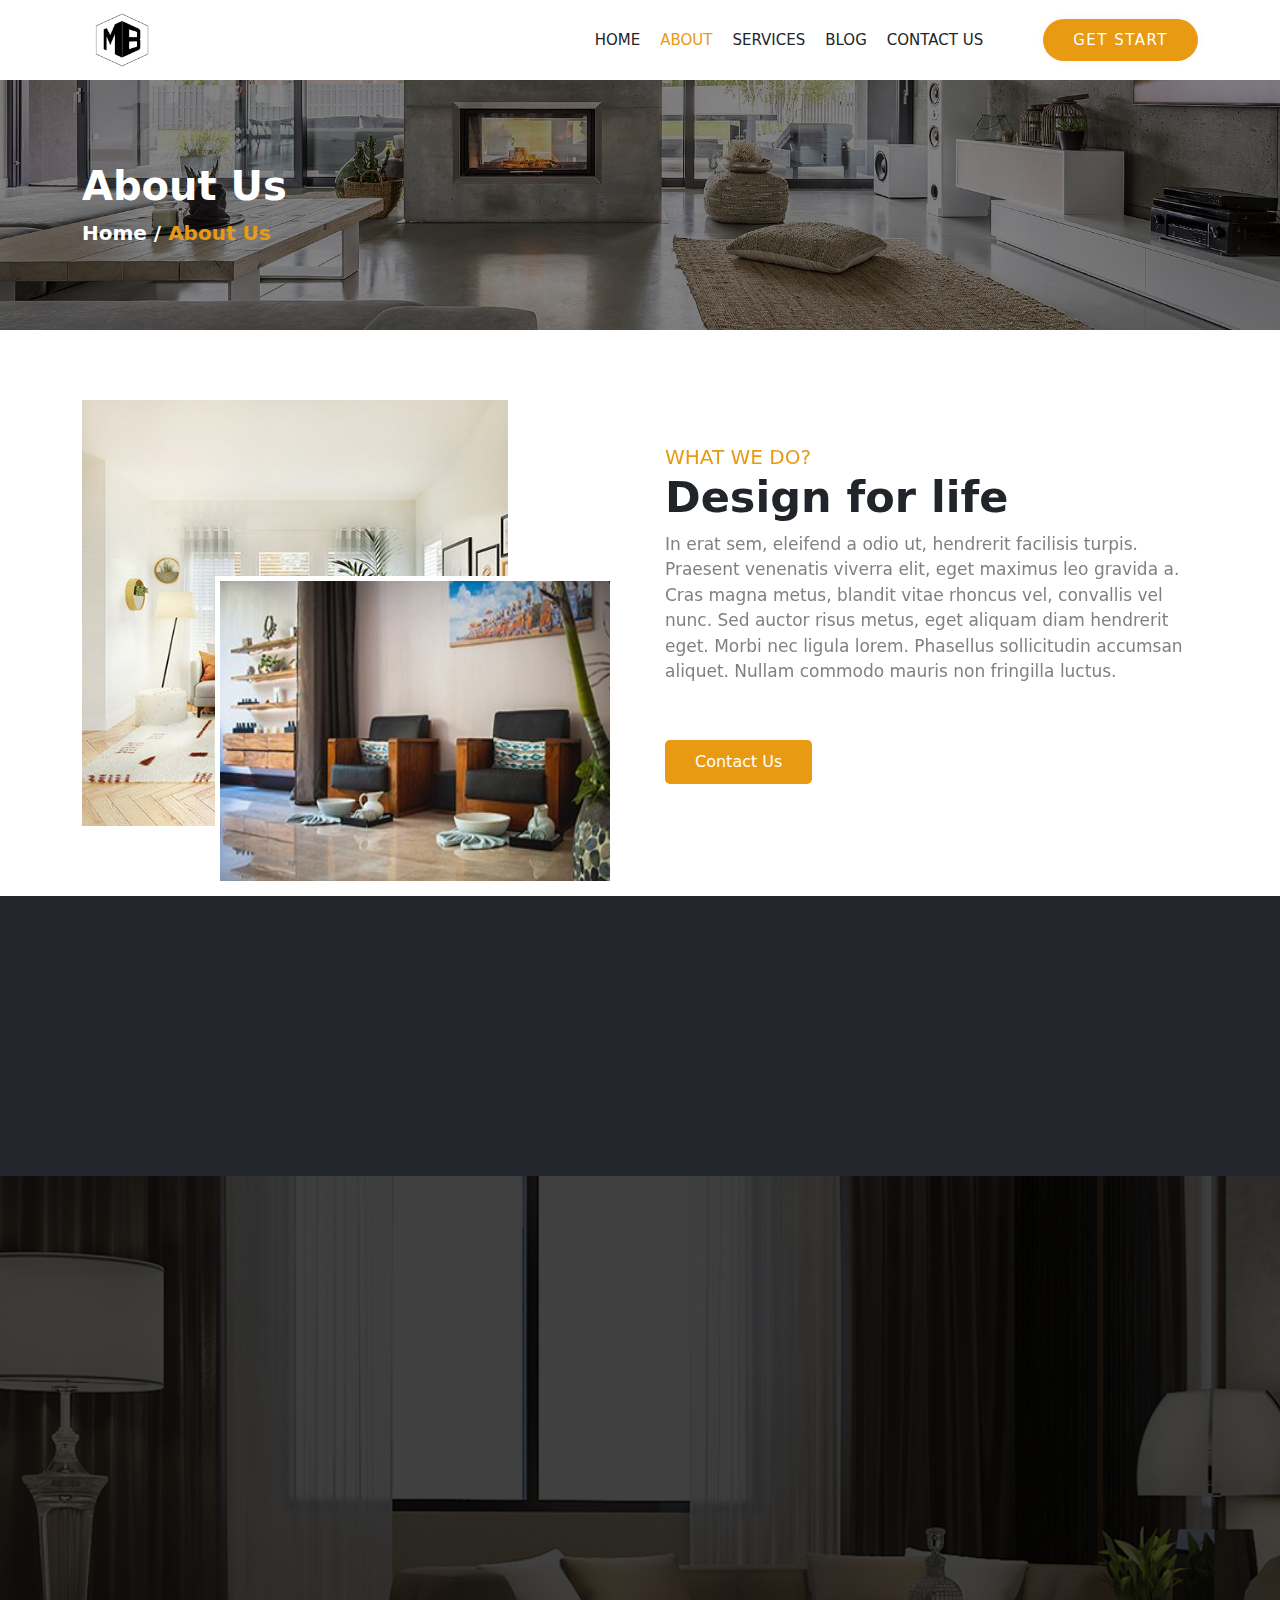
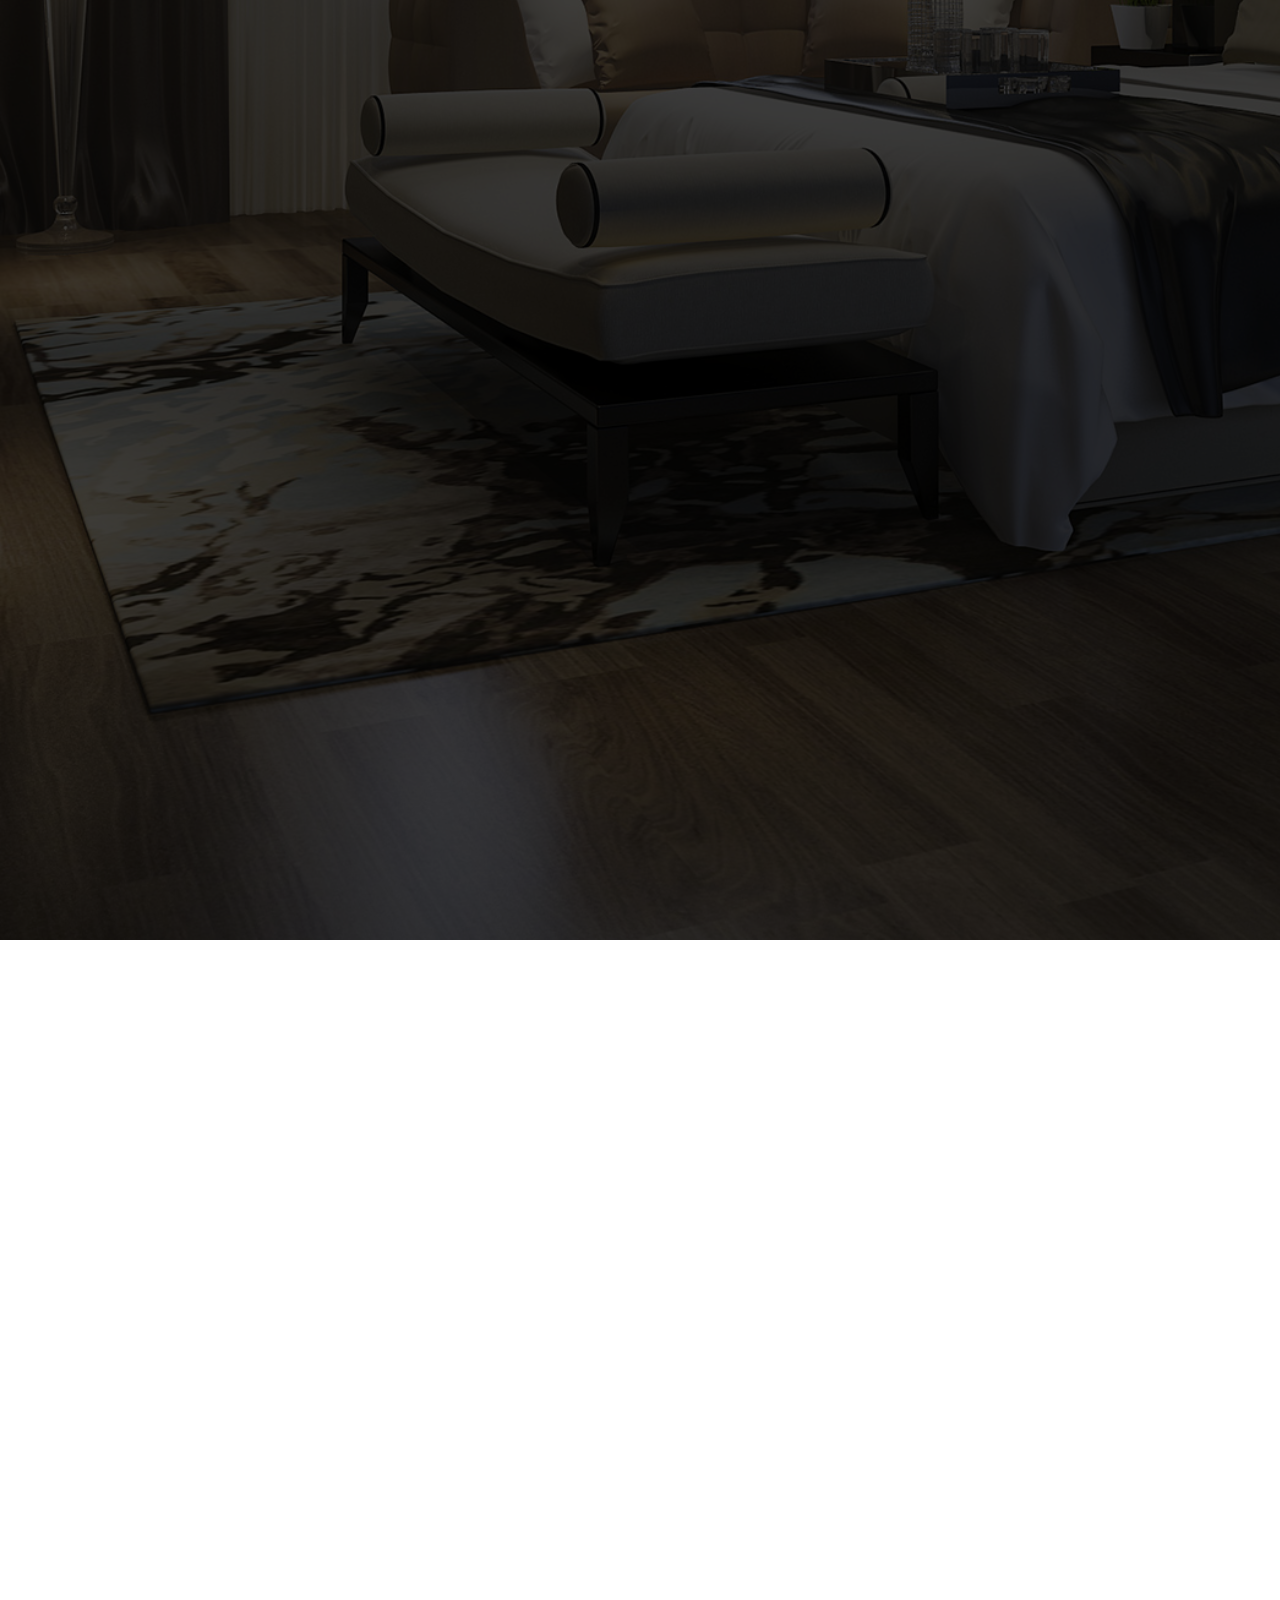
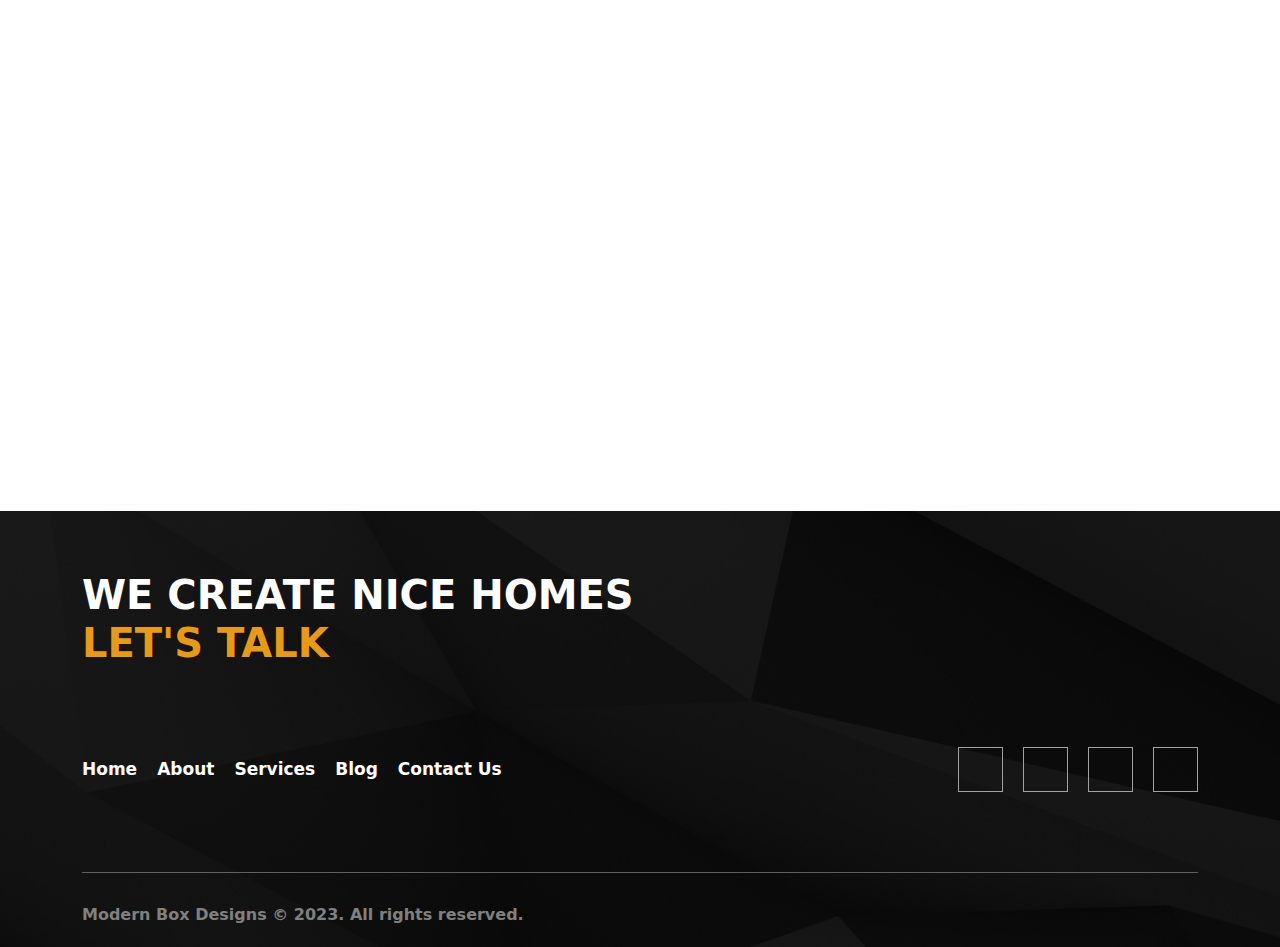
<file: about-us.html>
<!DOCTYPE html>
<html lang="en">
  <head>
    <meta charset="UTF-8" />
    <meta http-equiv="X-UA-Compatible" content="IE=edge" />
    <meta name="viewport" content="width=device-width, initial-scale=1.0" />
    <title>Custom Home | about Us</title>
    <link rel="stylesheet" href="css/style.css" />
    <!-- bootstrap -->
    <link rel="stylesheet" href="css/bootstrap.css" />
    <script src="js/bootstrap.js"></script>
    <!-- font awesome -->
    <link
      rel="stylesheet"
      href="https://cdnjs.cloudflare.com/ajax/libs/font-awesome/6.4.0/css/all.min.css"
      integrity="sha512-iecdLmaskl7CVkqkXNQ/ZH/XLlvWZOJyj7Yy7tcenmpD1ypASozpmT/E0iPtmFIB46ZmdtAc9eNBvH0H/ZpiBw=="
      crossorigin="anonymous"
      referrerpolicy="no-referrer"
    />
    <!-- aos animation -->
    <link href="https://unpkg.com/aos@2.3.1/dist/aos.css" rel="stylesheet" />
    <script src="https://unpkg.com/aos@2.3.1/dist/aos.js"></script>
  </head>
  <body>
    <!-- start header -->
    <header class="second_header">
      <div class="container">
        <a href="index.html" class="logo">
          <img src="images/logo.jpg" alt="logo" />
        </a>
        <div class="info_header">
          <div class="links">
            <a href="index.html" class="link">Home</a>
            <a href="about-us.html" class="link active">About</a>
            <a href="services.html" class="link">Services</a>
            <a href="blog.html" class="link">Blog</a>
            <a href="contact-us.html" class="link">Contact Us</a>
          </div>

          <div class="btns">
            <a href="#" class="btn_contact">Get Start</a>
            <div class="menu_icon">
              <i class="fa-solid fa-bars"></i>
            </div>
          </div>
        </div>
      </div>
    </header>
    <!-- end header -->

    <!-- start menu mobile -->
    <div class="menu-mobile">
      <div class="content">
        <span class="close-menu">
          <svg
            xmlns="http://www.w3.org/2000/svg"
            fill="none"
            viewBox="0 0 24 24"
            stroke-width="1.5"
            stroke="currentColor"
            class="w-6 h-6"
          >
            <path
              stroke-linecap="round"
              stroke-linejoin="round"
              d="M6 18L18 6M6 6l12 12"
            ></path>
          </svg>
        </span>

        <img src="images/logo.jpg" alt="logo" />

        <div class="links">
          <a href="index.html" class="link">Home</a>
          <a href="about-us.html" class="link active">About</a>
          <a href="services.html" class="link">Services</a>
          <a href="blog.html" class="link">Blog</a>
          <a href="contact-us.html" class="link">Contact Us</a>
        </div>
      </div>
    </div>
    <!-- end menu mobile -->

    <!-- satrt secound hero -->
    <div class="secound_hero">
      <div class="container">
        <h3>About Us</h3>
        <p>
          <a href="index.html">Home</a> / <a href="about-us.html">About Us</a>
        </p>
      </div>
    </div>
    <!-- end secound hero -->

    <!-- start what we do -->
    <div class="what_we_do">
      <div class="container">
        <div class="line">
          <div class="left">
            <div
              class="image"
              data-aos="zoom-in"
              data-aos-duration="800"
              data-aos-delay="500"
            >
              <img src="images/what-we-do-img.jpg" alt="" />
            </div>
            <div
              class="secound_image"
              data-aos="fade-up"
              data-aos-duration="800"
              data-aos-delay="700"
            >
              <img src="images/what-we-do-img2.jpg" alt="" />
            </div>
          </div>
          <div class="right">
            <div
              class="subtitle"
              data-aos="fade-right"
              data-aos-duration="800"
              data-aos-delay="300"
            >
              WHAT WE DO?
            </div>
            <h1
              class="title"
              data-aos="fade-right"
              data-aos-duration="800"
              data-aos-delay="500"
            >
              Design for life
            </h1>
            <p
              class="desc"
              data-aos="fade-right"
              data-aos-duration="800"
              data-aos-delay="700"
            >
              In erat sem, eleifend a odio ut, hendrerit facilisis turpis.
              Praesent venenatis viverra elit, eget maximus leo gravida a. Cras
              magna metus, blandit vitae rhoncus vel, convallis vel nunc. Sed
              auctor risus metus, eget aliquam diam hendrerit eget. Morbi nec
              ligula lorem. Phasellus sollicitudin accumsan aliquet. Nullam
              commodo mauris non fringilla luctus.
            </p>

            <a
              href="contact-us.html"
              class="btn_more"
              data-aos="fade-right"
              data-aos-duration="800"
              data-aos-delay="900"
              >Contact Us</a
            >
          </div>
        </div>
      </div>
    </div>
    <!-- end what we do -->

    <!-- start fun-fact-section -->
    <div class="fun_fact_section">
      <div class="container">
        <div class="line">
          <div class="left">
            <div
              class="subtitle"
              data-aos="fade-left"
              data-aos-duration="800"
              data-aos-delay="300"
            >
              FUN FACTS
            </div>
            <h2
              class="title"
              data-aos="fade-left"
              data-aos-duration="800"
              data-aos-delay="500"
            >
              NUMBERS SPEAKS EVERYTHING
            </h2>
          </div>
          <div class="right">
            <div
              class="box"
              data-aos="fade-left"
              data-aos-duration="800"
              data-aos-delay="600"
            >
              <img src="images/pencil-and-ruler.png" alt="" />
              <h4>8705</h4>
              <span>SQUARE FEET </span>
            </div>
            <div
              class="box"
              data-aos="fade-left"
              data-aos-duration="800"
              data-aos-delay="700"
            >
              <img src="images/pencil-and-ruler.png" alt="" />
              <h4>8705</h4>
              <span>APARTMENTS</span>
            </div>
            <div
              class="box"
              data-aos="fade-left"
              data-aos-duration="800"
              data-aos-delay="800"
            >
              <img src="images/pencil-and-ruler.png" alt="" />
              <h4>926</h4>
              <span>BEDROOMS </span>
            </div>
          </div>
        </div>
      </div>
    </div>
    <!-- end fun-fact-section -->

    <!-- start projects pricing -->
    <div class="projects_pricing">
      <div class="container">
        <h2
          class="title"
          data-aos="fade-up"
          data-aos-duration="800"
          data-aos-delay="300"
        >
          <span>We create projects</span><br />
          from visualization to finished interior
        </h2>
        <p
          class="desc"
          data-aos="fade-up"
          data-aos-duration="800"
          data-aos-delay="500"
        >
          Sed non dapibus dolor, non rhoncus dui. Ut eleifend justo at ipsum
          aliquam, vel cursus tellus pulvinar. Nulla vel tempus diam. Nunc
          vulputate, quam sit amet commodo tincidunt, enim lorem scelerisque
          massa, vel ultricies purus ipsum eu mauris.
        </p>
        <div class="boxs">
          <div
            class="box"
            data-aos="fade-left"
            data-aos-duration="800"
            data-aos-delay="300"
          >
            <div class="type">Planning</div>
            <div class="price">$169</div>
            <div class="features">
              <div class="feature">
                <i class="fa-solid fa-check"></i>
                <span>Flat Project Planning</span>
              </div>
              <div class="feature">
                <i class="fa-solid fa-check"></i>
                <span>Style Selection</span>
              </div>
              <div class="feature">
                <i class="fa-solid fa-check"></i>
                <span>3D-Visualization</span>
              </div>
              <div class="feature">
                <i class="fa-solid fa-check"></i>
                <span>Recommendations</span>
              </div>
              <div class="feature">
                <i class="fa-solid fa-check"></i>
                <span>Style Selection</span>
              </div>
            </div>
            <a href="#" class="btn_request">Send Request</a>
          </div>
          <div
            class="box"
            data-aos="fade-left"
            data-aos-duration="800"
            data-aos-delay="500"
          >
            <div class="type">Single Project</div>
            <div class="price">$799</div>
            <div class="features">
              <div class="feature">
                <i class="fa-solid fa-check"></i>
                <span>Flat Project Planning</span>
              </div>
              <div class="feature">
                <i class="fa-solid fa-check"></i>
                <span>Style Selection</span>
              </div>
              <div class="feature">
                <i class="fa-solid fa-check"></i>
                <span>3D-Visualization</span>
              </div>
              <div class="feature">
                <i class="fa-solid fa-check"></i>
                <span>Recommendations</span>
              </div>
              <div class="feature">
                <i class="fa-solid fa-check"></i>
                <span>Style Selection</span>
              </div>
            </div>
            <a href="#" class="btn_request">Send Request</a>
          </div>
          <div
            class="box active"
            data-aos="fade-left"
            data-aos-duration="800"
            data-aos-delay="700"
          >
            <div class="type">Smart Home</div>
            <div class="price">$2500</div>
            <div class="features">
              <div class="feature">
                <i class="fa-solid fa-check"></i>
                <span>Flat Project Planning</span>
              </div>
              <div class="feature">
                <i class="fa-solid fa-check"></i>
                <span>Style Selection</span>
              </div>
              <div class="feature">
                <i class="fa-solid fa-check"></i>
                <span>3D-Visualization</span>
              </div>
              <div class="feature">
                <i class="fa-solid fa-check"></i>
                <span>Recommendations</span>
              </div>
              <div class="feature">
                <i class="fa-solid fa-check"></i>
                <span>Style Selection</span>
              </div>
            </div>
            <a href="#" class="btn_request">Send Request</a>
          </div>
          <div
            class="box"
            data-aos="fade-left"
            data-aos-duration="800"
            data-aos-delay="900"
          >
            <div class="type">Commercial</div>
            <div class="price">$1264</div>
            <div class="features">
              <div class="feature">
                <i class="fa-solid fa-check"></i>
                <span>Flat Project Planning</span>
              </div>
              <div class="feature">
                <i class="fa-solid fa-check"></i>
                <span>Style Selection</span>
              </div>
              <div class="feature">
                <i class="fa-solid fa-check"></i>
                <span>3D-Visualization</span>
              </div>
              <div class="feature">
                <i class="fa-solid fa-check"></i>
                <span>Recommendations</span>
              </div>
              <div class="feature">
                <i class="fa-solid fa-check"></i>
                <span>Style Selection</span>
              </div>
            </div>
            <a href="#" class="btn_request">Send Request</a>
          </div>
        </div>
      </div>
    </div>
    <!-- end projects pricing -->

    <!-- start our team -->
    <div class="our_team">
      <div class="container">
        <div
          class="subtitle"
          data-aos="fade-up"
          data-aos-duration="800"
          data-aos-delay="300"
        >
          Our Team
        </div>
        <h2
          class="title"
          data-aos="fade-up"
          data-aos-duration="800"
          data-aos-delay="500"
        >
          Popular Architects
        </h2>
        <div class="boxs">
          <div
            class="box"
            data-aos="fade-right"
            data-aos-duration="800"
            data-aos-delay="300"
          >
            <div class="image">
              <img src="images/team_01.jpg" alt="" />
            </div>
            <h4>John Portman</h4>
            <span>Designer</span>
          </div>
          <div
            class="box"
            data-aos="fade-right"
            data-aos-duration="800"
            data-aos-delay="500"
          >
            <div class="image">
              <img src="images/team_02.jpg" alt="" />
            </div>
            <h4>Kelley Miles</h4>
            <span>Architect</span>
          </div>
          <div
            class="box"
            data-aos="fade-right"
            data-aos-duration="800"
            data-aos-delay="700"
          >
            <div class="image">
              <img src="images/team_03.jpg" alt="" />
            </div>
            <h4>Sherman Warner</h4>
            <span>Designer</span>
          </div>
          <div
            class="box"
            data-aos="fade-right"
            data-aos-duration="800"
            data-aos-delay="900"
          >
            <div class="image">
              <img src="images/team_04.jpg" alt="" />
            </div>
            <h4>Denis Green</h4>
            <span>Architect</span>
          </div>
        </div>
      </div>
    </div>
    <!-- end our team -->

    <!-- start footer -->
    <footer>
      <div class="container">
        <h1 class="title">
          WE CREATE NICE HOMES <br />
          <span> LET'S TALK</span>
        </h1>

        <div class="line">
          <div class="links">
            <a href="index.html" class="link active">Home</a>
            <a href="#" class="link">About</a>
            <a href="#" class="link">Services</a>
            <a href="#" class="link">Blog</a>
            <a href="#" class="link">Contact Us</a>
          </div>

          <div class="social_media">
            <a href="">
              <i class="fa-brands fa-facebook-f"></i>
            </a>
            <a href="">
              <i class="fa-brands fa-twitter"></i>
            </a>
            <a href="">
              <i class="fa-brands fa-youtube"></i>
            </a>
            <a href="">
              <i class="fa-brands fa-instagram"></i>
            </a>
          </div>
        </div>

        <div class="copy_right">
          Modern Box Designs © 2023. All rights reserved.
        </div>
      </div>
    </footer>
    <!-- end footer -->

    <script src="js/menu-mobile.js"></script>
    <script>
      AOS.init();
    </script>
  </body>
</html>
</file>
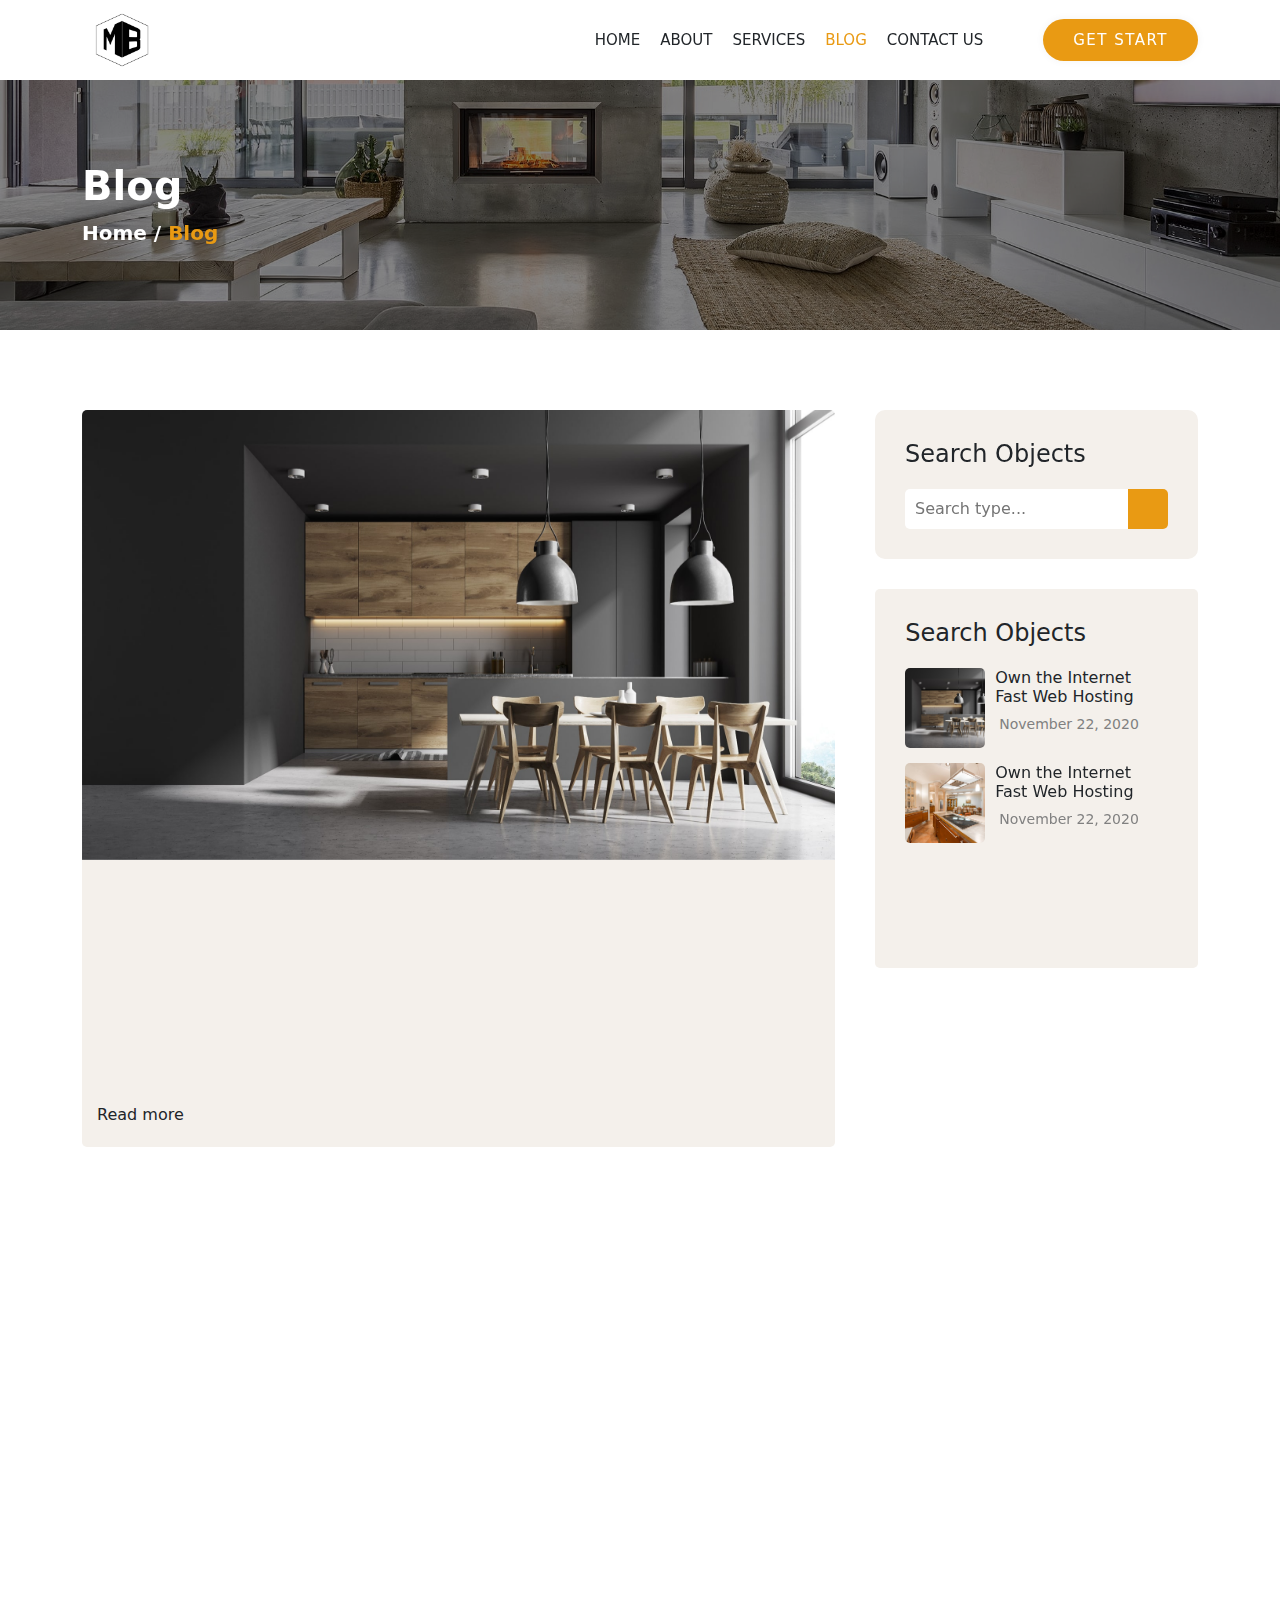
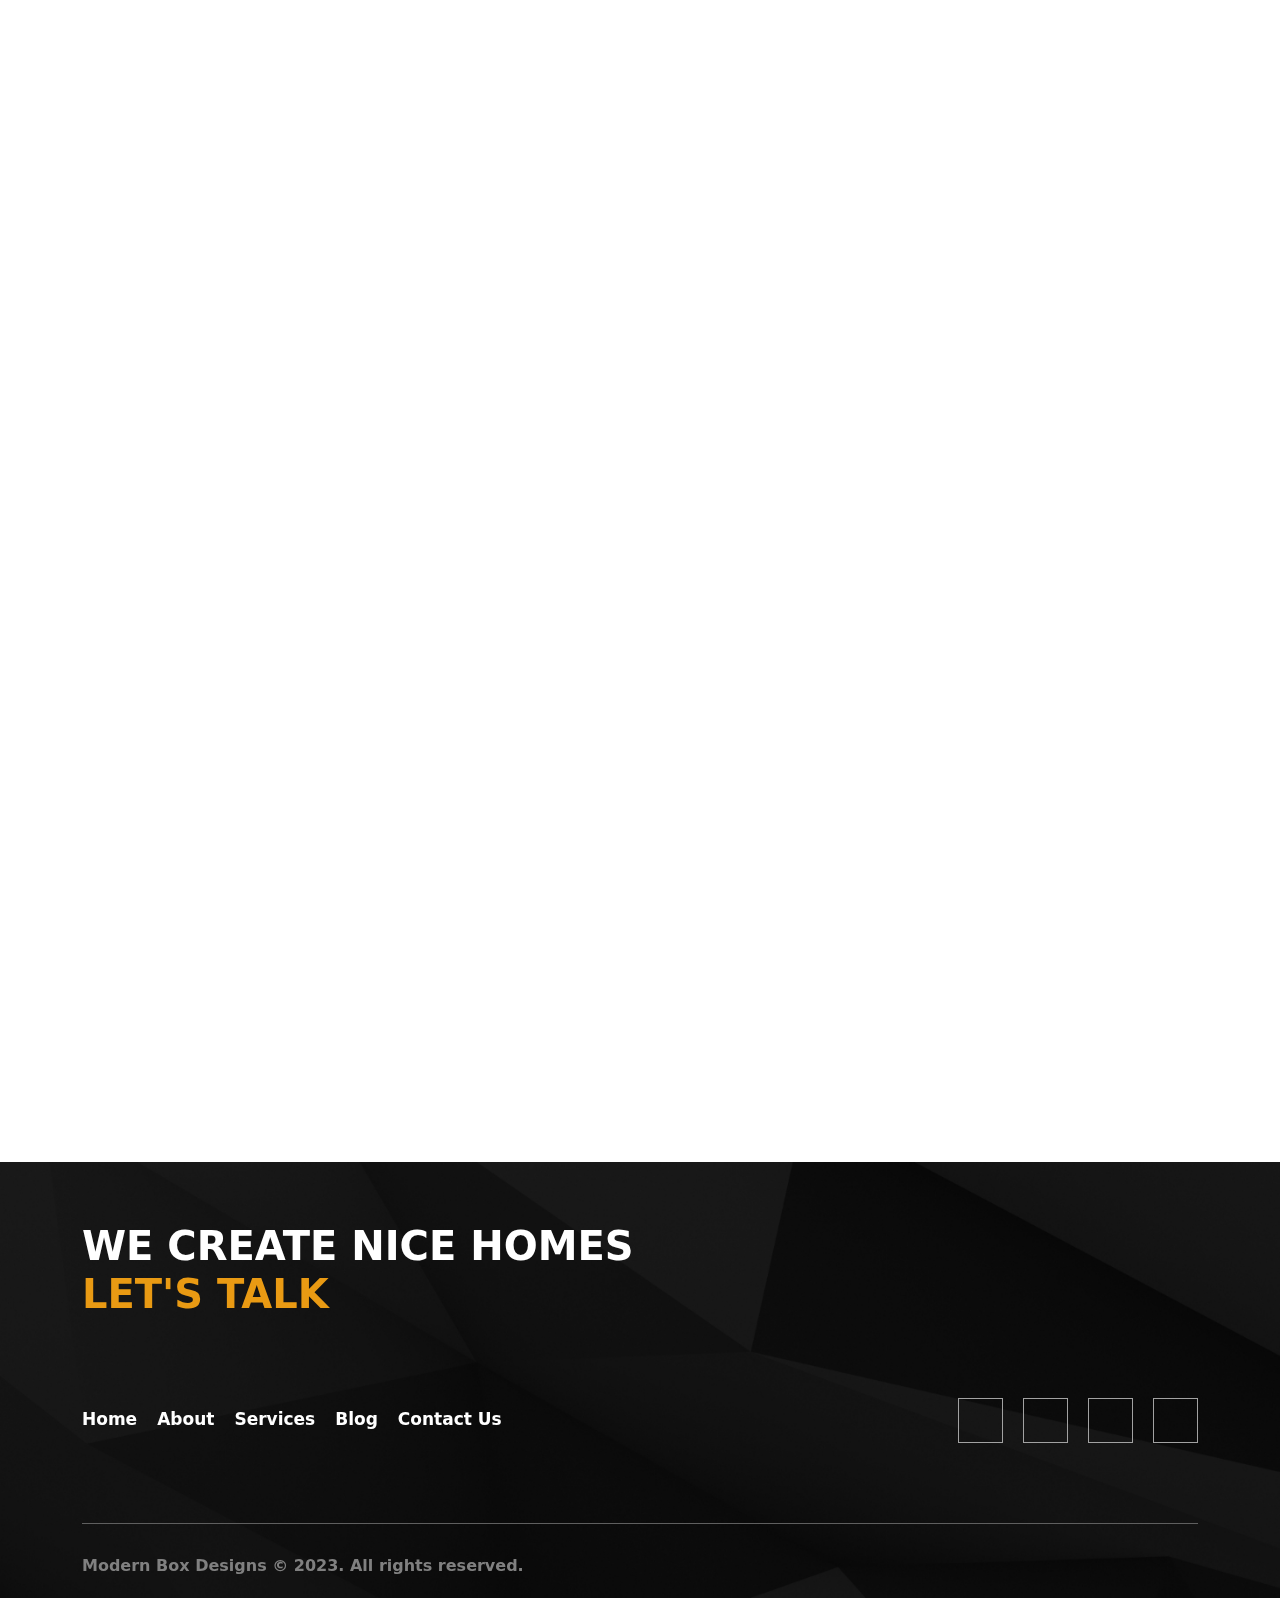
<file: blog.html>
<!DOCTYPE html>
<html lang="en">
  <head>
    <meta charset="UTF-8" />
    <meta http-equiv="X-UA-Compatible" content="IE=edge" />
    <meta name="viewport" content="width=device-width, initial-scale=1.0" />
    <title>Custom Home | Blog</title>
    <link rel="stylesheet" href="css/style.css" />
    <!-- bootstrap -->
    <link rel="stylesheet" href="css/bootstrap.css" />
    <script src="js/bootstrap.js"></script>
    <!-- font awesome -->
    <link
      rel="stylesheet"
      href="https://cdnjs.cloudflare.com/ajax/libs/font-awesome/6.4.0/css/all.min.css"
      integrity="sha512-iecdLmaskl7CVkqkXNQ/ZH/XLlvWZOJyj7Yy7tcenmpD1ypASozpmT/E0iPtmFIB46ZmdtAc9eNBvH0H/ZpiBw=="
      crossorigin="anonymous"
      referrerpolicy="no-referrer"
    />
    <!-- aos animation -->
    <link href="https://unpkg.com/aos@2.3.1/dist/aos.css" rel="stylesheet" />
    <script src="https://unpkg.com/aos@2.3.1/dist/aos.js"></script>
  </head>
  <body>
    <!-- start header -->
    <header class="second_header">
      <div class="container">
        <a href="index.html" class="logo">
          <img src="images/logo.jpg" alt="logo" />
        </a>
        <div class="info_header">
          <div class="links">
            <a href="index.html" class="link">Home</a>
            <a href="about-us.html" class="link">About</a>
            <a href="services.html" class="link">Services</a>
            <a href="blog.html" class="link active">Blog</a>
            <a href="contact-us.html" class="link">Contact Us</a>
          </div>

          <div class="btns">
            <a href="#" class="btn_contact">Get Start</a>
            <div class="menu_icon">
              <i class="fa-solid fa-bars"></i>
            </div>
          </div>
        </div>
      </div>
    </header>
    <!-- end header -->

    <!-- start menu mobile -->
    <div class="menu-mobile">
      <div class="content">
        <span class="close-menu">
          <svg
            xmlns="http://www.w3.org/2000/svg"
            fill="none"
            viewBox="0 0 24 24"
            stroke-width="1.5"
            stroke="currentColor"
            class="w-6 h-6"
          >
            <path
              stroke-linecap="round"
              stroke-linejoin="round"
              d="M6 18L18 6M6 6l12 12"
            ></path>
          </svg>
        </span>

        <img src="images/logo.jpg" alt="logo" />

        <div class="links">
          <a href="index.html" class="link">Home</a>
          <a href="about-us.html" class="link">About</a>
          <a href="services.html" class="link">Services</a>
          <a href="blog.html" class="link active">Blog</a>
          <a href="contact-us.html" class="link">Contact Us</a>
        </div>
      </div>
    </div>
    <!-- end menu mobile -->

    <!-- satrt secound hero -->
    <div class="secound_hero">
      <div class="container">
        <h3>Blog</h3>
        <p><a href="index.html">Home</a> / <a href="blog.html">Blog</a></p>
      </div>
    </div>
    <!-- end secound hero -->

    <!-- start blog_area -->
    <div class="blog_area">
      <div class="container">
        <div class="line">
          <div class="left">
            <div
              class="blog_post"
              data-aos="fade-up"
              data-aos-duration="800"
              data-aos-delay="300"
            >
              <div
                class="image"
                data-aos="zoom-in"
                data-aos-delay="300"
                data-aos-duration="600"
              >
                <img src="images/blog-img.jpg" alt="" />
              </div>
              <div class="content">
                <a
                  href="blog_details.html"
                  class="title"
                  data-aos="fade-right"
                  data-aos-delay="200"
                  data-aos-duration="600"
                  >The Biggest Contribution Of Home and Office Furniture To
                  Humanity</a
                >
                <div
                  class="meta"
                  data-aos="fade-right"
                  data-aos-delay="300"
                  data-aos-duration="600"
                >
                  <li>
                    <i class="fa-regular fa-user"></i>
                    <span>By Tomas Alexa</span>
                  </li>
                  <li>
                    <i class="fa-regular fa-comments"></i>
                    <span>Comment</span>
                  </li>
                  <li>
                    <i class="fa-solid fa-tags"></i>
                    <span>SEO, website</span>
                  </li>
                </div>
                <p
                  class="desc"
                  data-aos="fade-right"
                  data-aos-delay="400"
                  data-aos-duration="600"
                >
                  Morbi volutpat nisi a ligula vestibulum placerat. Suspendisse
                  venenatis pulvinar nibh sed convallis Morbi volutpat nisi a
                  ligula vestibulum placerat. Suspendisse venenatis pulvinar
                  nibh sed convallis . …
                </p>
                <div class="bottom_post">
                  <a href="blog-item.html" class="btn_read"
                    >Read more
                    <i class="fa-solid fa-plus"></i>
                  </a>
                  <div class="social_media">
                    <a
                      href="#"
                      data-aos="fade-right"
                      data-aos-delay="300"
                      data-aos-duration="600"
                    >
                      <i class="fa-brands fa-facebook-f"></i>
                    </a>
                    <a
                      href="#"
                      data-aos="fade-right"
                      data-aos-delay="400"
                      data-aos-duration="600"
                    >
                      <i class="fa-brands fa-twitter"></i>
                    </a>
                    <a
                      href="#"
                      data-aos="fade-right"
                      data-aos-delay="500"
                      data-aos-duration="600"
                    >
                      <i class="fa-brands fa-instagram"></i>
                    </a>
                  </div>
                </div>
              </div>
            </div>
            <div
              class="blog_post"
              data-aos="fade-up"
              data-aos-duration="800"
              data-aos-delay="500"
            >
              <div
                class="image"
                data-aos="zoom-in"
                data-aos-delay="300"
                data-aos-duration="600"
              >
                <img src="images/blog-img2.jpg" alt="" />
              </div>
              <div class="content">
                <a
                  href="blog_details.html"
                  class="title"
                  data-aos="fade-right"
                  data-aos-delay="200"
                  data-aos-duration="600"
                  >The Biggest Contribution Of Home and Office Furniture To
                  Humanity</a
                >
                <div
                  class="meta"
                  data-aos="fade-right"
                  data-aos-delay="300"
                  data-aos-duration="600"
                >
                  <li>
                    <i class="fa-regular fa-user"></i>
                    <span>By Tomas Alexa</span>
                  </li>
                  <li>
                    <i class="fa-regular fa-comments"></i>
                    <span>Comment</span>
                  </li>
                  <li>
                    <i class="fa-solid fa-tags"></i>
                    <span>SEO, website</span>
                  </li>
                </div>
                <p
                  class="desc"
                  data-aos="fade-right"
                  data-aos-delay="400"
                  data-aos-duration="600"
                >
                  Morbi volutpat nisi a ligula vestibulum placerat. Suspendisse
                  venenatis pulvinar nibh sed convallis Morbi volutpat nisi a
                  ligula vestibulum placerat. Suspendisse venenatis pulvinar
                  nibh sed convallis . …
                </p>
                <div class="bottom_post">
                  <a href="blog-item.html" class="btn_read"
                    >Read more
                    <i class="fa-solid fa-plus"></i>
                  </a>
                  <div class="social_media">
                    <a
                      href="#"
                      data-aos="fade-right"
                      data-aos-delay="300"
                      data-aos-duration="600"
                    >
                      <i class="fa-brands fa-facebook-f"></i>
                    </a>
                    <a
                      href="#"
                      data-aos="fade-right"
                      data-aos-delay="400"
                      data-aos-duration="600"
                    >
                      <i class="fa-brands fa-twitter"></i>
                    </a>
                    <a
                      href="#"
                      data-aos="fade-right"
                      data-aos-delay="500"
                      data-aos-duration="600"
                    >
                      <i class="fa-brands fa-instagram"></i>
                    </a>
                  </div>
                </div>
              </div>
            </div>
            <div
              class="blog_post"
              data-aos="fade-ups"
              data-aos-duration="800"
              data-aos-delay="700"
            >
              <div
                class="image"
                data-aos="zoom-in"
                data-aos-delay="300"
                data-aos-duration="600"
              >
                <img src="images/blog-img3.jpg" alt="" />
              </div>
              <div class="content">
                <a
                  href="blog_details.html"
                  class="title"
                  data-aos="fade-right"
                  data-aos-delay="200"
                  data-aos-duration="600"
                  >The Biggest Contribution Of Home and Office Furniture To
                  Humanity</a
                >
                <div
                  class="meta"
                  data-aos="fade-right"
                  data-aos-delay="300"
                  data-aos-duration="600"
                >
                  <li>
                    <i class="fa-regular fa-user"></i>
                    <span>By Tomas Alexa</span>
                  </li>
                  <li>
                    <i class="fa-regular fa-comments"></i>
                    <span>Comment</span>
                  </li>
                  <li>
                    <i class="fa-solid fa-tags"></i>
                    <span>SEO, website</span>
                  </li>
                </div>
                <p
                  class="desc"
                  data-aos="fade-right"
                  data-aos-delay="400"
                  data-aos-duration="600"
                >
                  Morbi volutpat nisi a ligula vestibulum placerat. Suspendisse
                  venenatis pulvinar nibh sed convallis Morbi volutpat nisi a
                  ligula vestibulum placerat. Suspendisse venenatis pulvinar
                  nibh sed convallis . …
                </p>
                <div class="bottom_post">
                  <a href="blog-item.html" class="btn_read"
                    >Read more
                    <i class="fa-solid fa-plus"></i>
                  </a>
                  <div class="social_media">
                    <a
                      href="#"
                      data-aos="fade-right"
                      data-aos-delay="300"
                      data-aos-duration="600"
                    >
                      <i class="fa-brands fa-facebook-f"></i>
                    </a>
                    <a
                      href="#"
                      data-aos="fade-right"
                      data-aos-delay="400"
                      data-aos-duration="600"
                    >
                      <i class="fa-brands fa-twitter"></i>
                    </a>
                    <a
                      href="#"
                      data-aos="fade-right"
                      data-aos-delay="500"
                      data-aos-duration="600"
                    >
                      <i class="fa-brands fa-instagram"></i>
                    </a>
                  </div>
                </div>
              </div>
            </div>
          </div>
          <div class="right">
            <div
              class="search_box"
              data-aos="flip-up"
              data-aos-delay="400"
              data-aos-duration="800"
            >
              <h4>Search Objects</h4>
              <div class="search_input">
                <input type="text" placeholder="Search type..." />
                <button>
                  <i class="fa-solid fa-magnifying-glass"></i>
                </button>
                <div class="box_result">
                  <a href="#" class="item">
                    <img
                      src="images/blog-img.jpg"
                      alt="img-blog"
                      loading="lazy"
                    />
                    <span>The Biggest Contribution Of Home</span>
                  </a>
                  <a href="#" class="item">
                    <img
                      src="images/blog-img2.jpg"
                      alt="img-blog"
                      loading="lazy"
                    />
                    <span>The Biggest Contribution </span>
                  </a>
                </div>
              </div>
            </div>

            <div
              class="recent_box"
              data-aos="fade-right"
              data-aos-delay="300"
              data-aos-duration="800"
            >
              <h4>Search Objects</h4>
              <div class="recent_post">
                <img src="images/blog-img.jpg" alt="" />
                <div class="info">
                  <h5>Own the Internet Fast Web Hosting</h5>
                  <div class="date">
                    <i class="fa-regular fa-calendar-days"></i>
                    <span>November 22, 2020</span>
                  </div>
                </div>
              </div>
              <div
                class="recent_post"
                data-aos="fade-right"
                data-aos-delay="400"
                data-aos-duration="800"
              >
                <img src="images/blog-img2.jpg" alt="" />
                <div class="info">
                  <h5>Own the Internet Fast Web Hosting</h5>
                  <div class="date">
                    <i class="fa-regular fa-calendar-days"></i>
                    <span>November 22, 2020</span>
                  </div>
                </div>
              </div>
              <div
                class="recent_post"
                data-aos="fade-right"
                data-aos-delay="500"
                data-aos-duration="800"
              >
                <img src="images/blog-img3.jpg" alt="" />
                <div class="info">
                  <h5>Own the Internet Fast Web Hosting</h5>
                  <div class="date">
                    <i class="fa-regular fa-calendar-days"></i>
                    <span>November 22, 2020</span>
                  </div>
                </div>
              </div>
            </div>

            <div
              class="category_box"
              data-aos="fade-right"
              data-aos-delay="600"
              data-aos-duration="800"
            >
              <h4>Popular Category</h4>
              <div class="categorys">
                <div class="item">
                  Hosting
                  <span>26</span>
                </div>
                <div class="item">
                  Hosting
                  <span>26</span>
                </div>
                <div class="item">
                  Hosting
                  <span>26</span>
                </div>
                <div class="item">
                  Hosting
                  <span>26</span>
                </div>
                <div class="item">
                  Hosting
                  <span>26</span>
                </div>
              </div>
            </div>
            <div
              class="popular_box"
              data-aos="fade-right"
              data-aos-delay="700"
              data-aos-duration="800"
            >
              <h4>Popular Category</h4>
              <div class="tags">
                <div class="tag">Design</div>
                <div class="tag">Hosting</div>
                <div class="tag">Markting</div>
                <div class="tag">UX/UI</div>
                <div class="tag">Business</div>
                <div class="tag">Powerful</div>
              </div>
            </div>
          </div>
        </div>
      </div>
    </div>
    <!-- end blog_area -->

    <!-- start footer -->
    <footer>
      <div class="container">
        <h1 class="title">
          WE CREATE NICE HOMES <br />
          <span> LET'S TALK</span>
        </h1>

        <div class="line">
          <div class="links">
            <a href="index.html" class="link active">Home</a>
            <a href="about-us.html" class="link">About</a>
            <a href="services.html" class="link">Services</a>
            <a href="blog.html" class="link">Blog</a>
            <a href="contact-us.html" class="link">Contact Us</a>
          </div>

          <div class="social_media">
            <a href="">
              <i class="fa-brands fa-facebook-f"></i>
            </a>
            <a href="">
              <i class="fa-brands fa-twitter"></i>
            </a>
            <a href="">
              <i class="fa-brands fa-youtube"></i>
            </a>
            <a href="">
              <i class="fa-brands fa-instagram"></i>
            </a>
          </div>
        </div>

        <div class="copy_right">
          Modern Box Designs © 2023. All rights reserved.
        </div>
      </div>
    </footer>
    <!-- end footer -->

    <script src="js/menu-mobile.js"></script>
    <script src="js/searchResult.js"></script>
    <script>
      AOS.init();
    </script>
  </body>
</html>
</file>
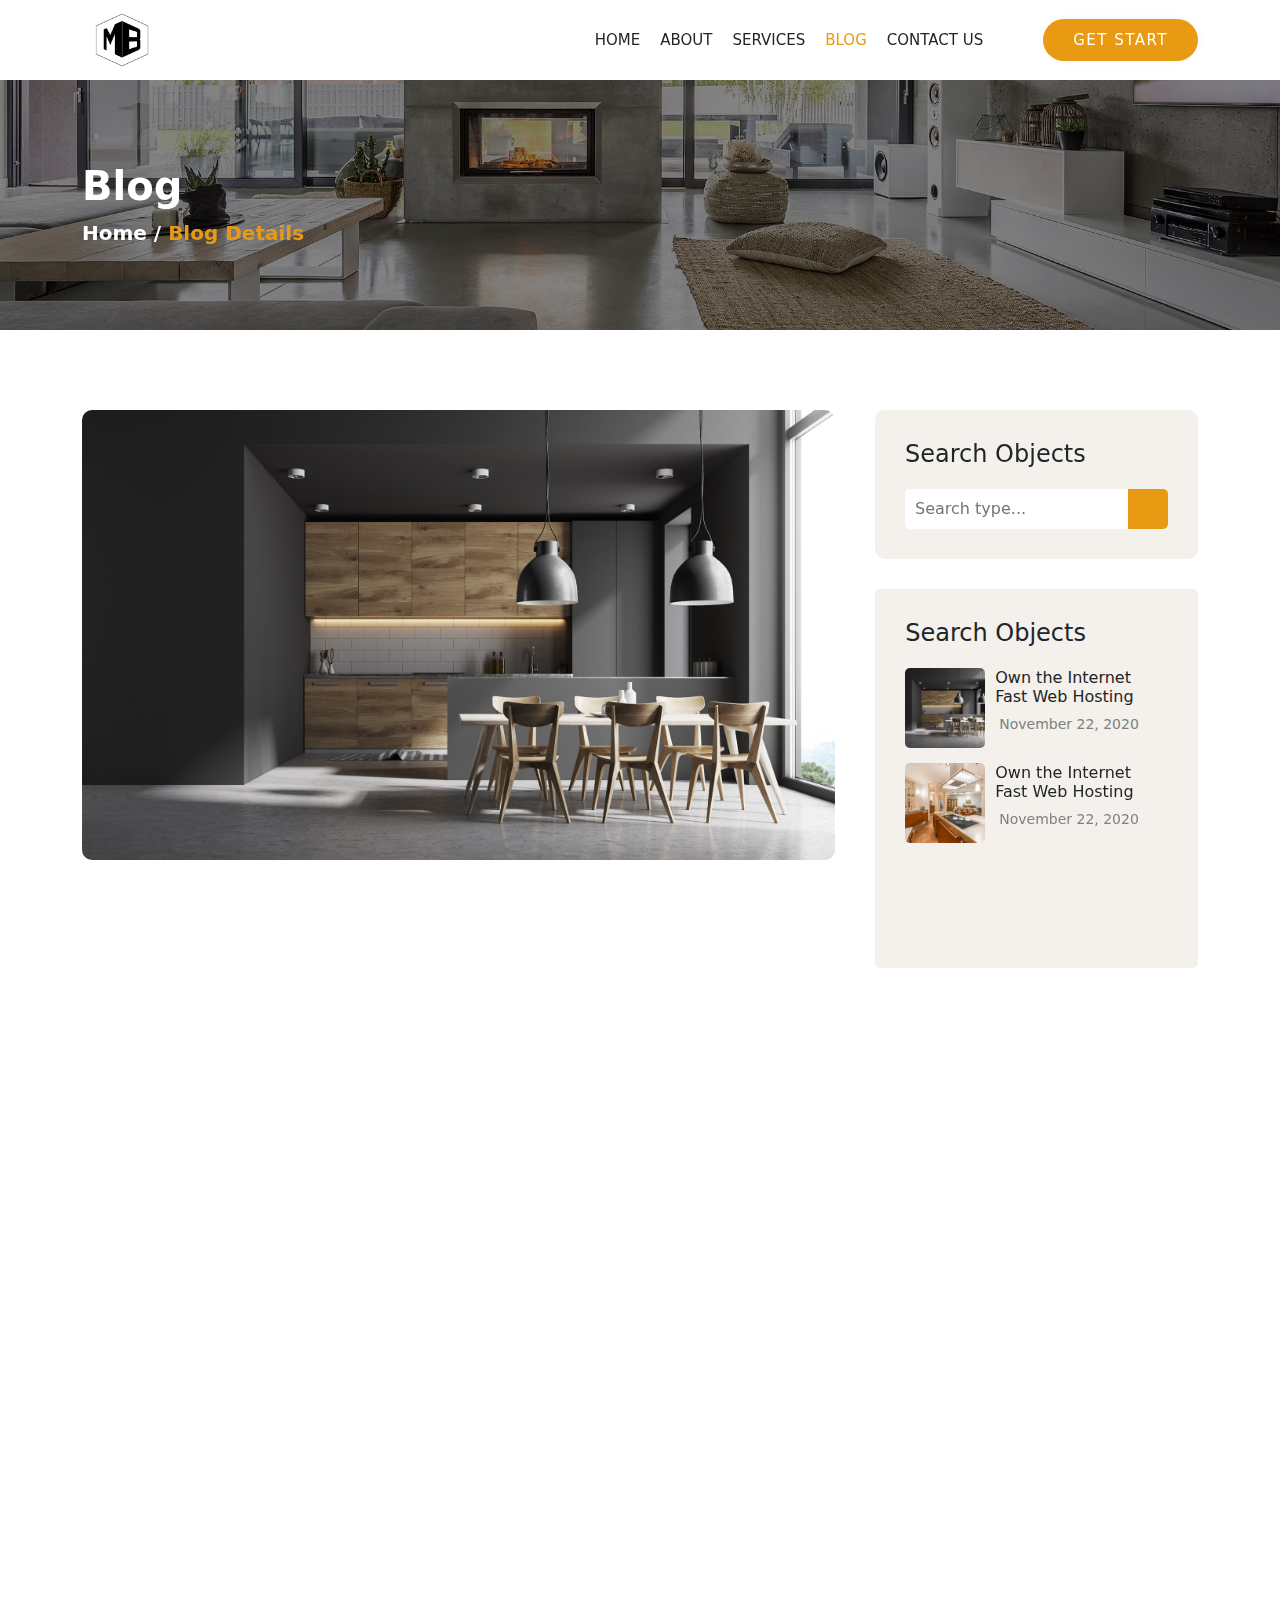
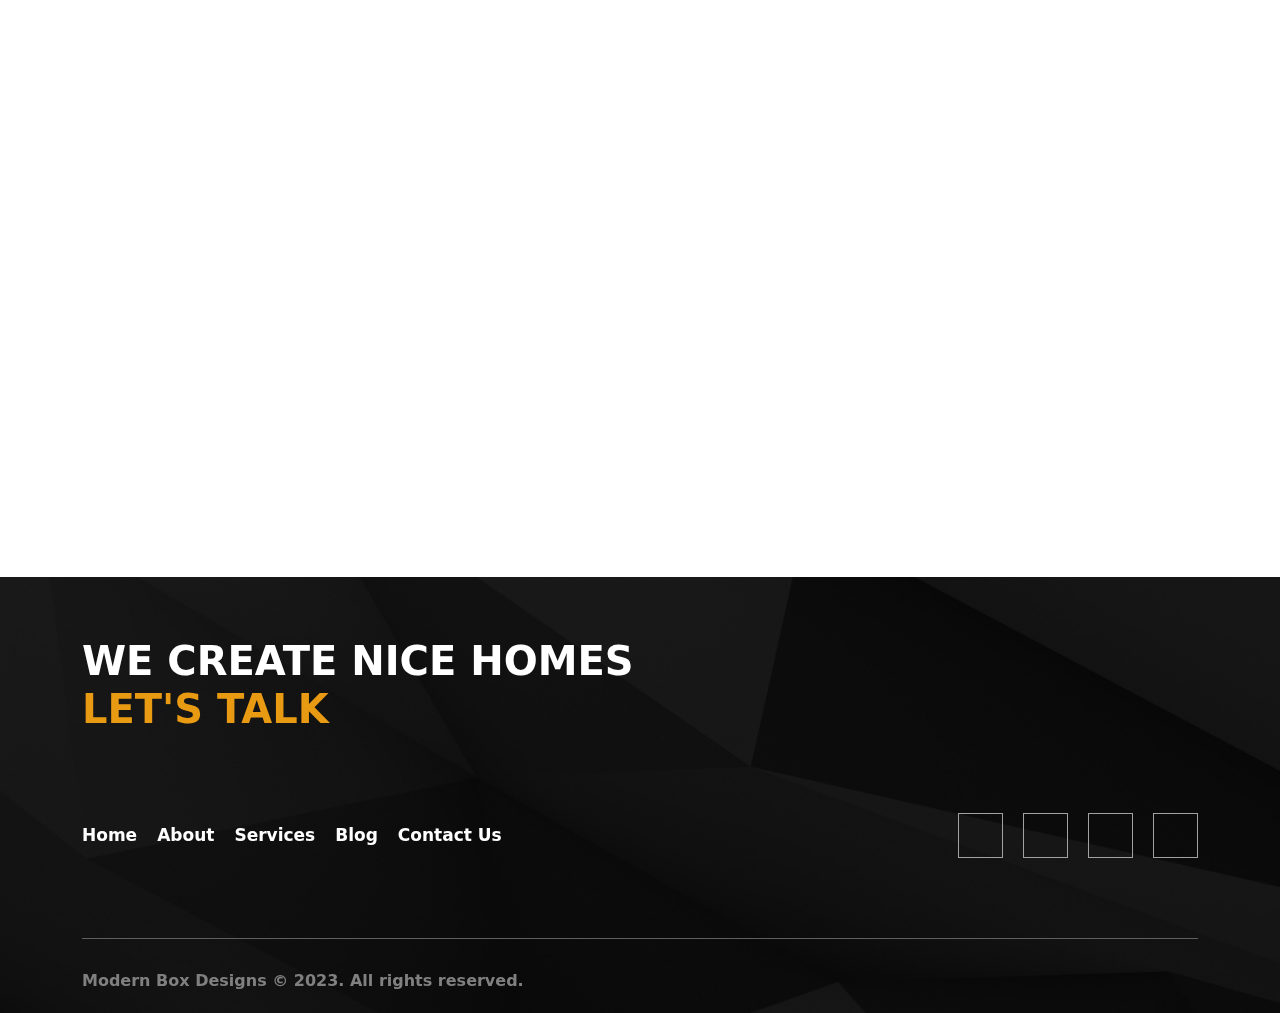
<file: blog_details.html>
<!DOCTYPE html>
<html lang="en">
  <head>
    <meta charset="UTF-8" />
    <meta http-equiv="X-UA-Compatible" content="IE=edge" />
    <meta name="viewport" content="width=device-width, initial-scale=1.0" />
    <title>Custom Home | Blog Details</title>
    <link rel="stylesheet" href="css/style.css" />
    <!-- bootstrap -->
    <link rel="stylesheet" href="css/bootstrap.css" />
    <script src="js/bootstrap.js"></script>
    <!-- font awesome -->
    <link
      rel="stylesheet"
      href="https://cdnjs.cloudflare.com/ajax/libs/font-awesome/6.4.0/css/all.min.css"
      integrity="sha512-iecdLmaskl7CVkqkXNQ/ZH/XLlvWZOJyj7Yy7tcenmpD1ypASozpmT/E0iPtmFIB46ZmdtAc9eNBvH0H/ZpiBw=="
      crossorigin="anonymous"
      referrerpolicy="no-referrer"
    />
    <!-- aos animation -->
    <link href="https://unpkg.com/aos@2.3.1/dist/aos.css" rel="stylesheet" />
    <script src="https://unpkg.com/aos@2.3.1/dist/aos.js"></script>
  </head>
  <body>
    <!-- start header -->
    <header class="second_header">
      <div class="container">
        <a href="index.html" class="logo">
          <img src="images/logo.jpg" alt="logo" />
        </a>
        <div class="info_header">
          <div class="links">
            <a href="index.html" class="link">Home</a>
            <a href="about-us.html" class="link">About</a>
            <a href="services.html" class="link">Services</a>
            <a href="blog.html" class="link active">Blog</a>
            <a href="contact-us.html" class="link">Contact Us</a>
          </div>

          <div class="btns">
            <a href="#" class="btn_contact">Get Start</a>
            <div class="menu_icon">
              <i class="fa-solid fa-bars"></i>
            </div>
          </div>
        </div>
      </div>
    </header>
    <!-- end header -->

    <!-- start menu mobile -->
    <div class="menu-mobile">
      <div class="content">
        <span class="close-menu">
          <svg
            xmlns="http://www.w3.org/2000/svg"
            fill="none"
            viewBox="0 0 24 24"
            stroke-width="1.5"
            stroke="currentColor"
            class="w-6 h-6"
          >
            <path
              stroke-linecap="round"
              stroke-linejoin="round"
              d="M6 18L18 6M6 6l12 12"
            ></path>
          </svg>
        </span>

        <img src="images/logo.jpg" alt="logo" />

        <div class="links">
          <a href="index.html" class="link">Home</a>
          <a href="about-us.html" class="link">About</a>
          <a href="services.html" class="link">Services</a>
          <a href="blog.html" class="link active">Blog</a>
          <a href="contact-us.html" class="link">Contact Us</a>
        </div>
      </div>
    </div>
    <!-- end menu mobile -->

    <!-- satrt secound hero -->
    <div class="secound_hero">
      <div class="container">
        <h3>Blog</h3>
        <p>
          <a href="index.html">Home</a> / <a href="blog.html">Blog Details</a>
        </p>
      </div>
    </div>
    <!-- end secound hero -->

    <!-- start blog destails -->
    <div class="blog_details">
      <div class="container">
        <div class="line">
          <div class="left">
            <div class="post_details">
              <div
                class="image"
                data-aos="zoom-in"
                data-aos-delay="300"
                data-aos-duration="600"
              >
                <img src="images/blog-img.jpg" alt="" />
              </div>
              <div class="content">
                <h2
                  class="title"
                  data-aos="fade-right"
                  data-aos-delay="200"
                  data-aos-duration="800"
                >
                  The Biggest Contribution Of Home and Office Furniture To
                  Humanity
                </h2>
                <div
                  class="meta"
                  data-aos="fade-right"
                  data-aos-delay="300"
                  data-aos-duration="800"
                >
                  <li>
                    <i class="fa-regular fa-user"></i>
                    <span>By Tomas Alexa</span>
                  </li>
                  <li>
                    <i class="fa-regular fa-comments"></i>
                    <span>Comment</span>
                  </li>
                  <li>
                    <i class="fa-solid fa-tags"></i>
                    <span>SEO, website</span>
                  </li>
                </div>
                <p
                  class="desc"
                  data-aos="fade-right"
                  data-aos-delay="400"
                  data-aos-duration="800"
                >
                  Whereby farming was the key development in the rise of
                  sedentary human civilization, whereby farming domesticated
                  specie available, but the majora have suffered alteration in
                  some form but the majority have suffered alteration Ipsum
                  versions have evolved some injected or words in the rise of
                  sedentary human civilization.
                </p>
                <p
                  class="desc"
                  data-aos="fade-right"
                  data-aos-delay="500"
                  data-aos-duration="800"
                >
                  Qxpress dolor sit amet, consectetur adipiscing elit. Cras
                  sollicitudin, tellus vitae condimem egestlibos dolor auctor
                  tellus, eu consectetur neque elit quis nunc. Cras elementum
                  pretiumi Nullam justo efficitur, trist ligula pellentue ipsum
                  Quisque thsr augue ipsum, vehicula tellus maximus Was
                  popularised
                </p>
                <blockquote
                  data-aos="fade-right"
                  data-aos-delay="600"
                  data-aos-duration="800"
                >
                  Deserve Peace of Mind! Compare Trusted & Checked Web Hosting
                  Services Here. We've Compared 10 Flexible, Cost-Effective Web
                  Hosting...
                </blockquote>
                <p
                  class="desc"
                  data-aos="fade-right"
                  data-aos-delay="700"
                  data-aos-duration="800"
                >
                  Qxpress dolor sit amet, consectetur adipiscing elit. Cras
                  sollicitudin, tellus vitae condimem egestlibos dolor auctor
                  tellus, eu consectetur neque elit quis nunc. Cras elementum
                  pretiumi Nullam justo efficitur, trist ligula pellentue ipsum
                  Quisque thsr augue ipsum, vehicula tellus maximus Was
                  popularised
                </p>
                <div class="row images">
                  <div
                    class="col-12 col-md-6 details_img"
                    data-aos="fade-right"
                    data-aos-delay="300"
                    data-aos-duration="800"
                  >
                    <img src="images/blog-img2.jpg" alt="" />
                  </div>
                  <div
                    class="col-12 col-md-6 details_img"
                    data-aos="fade-right"
                    data-aos-delay="400"
                    data-aos-duration="800"
                  >
                    <img src="images/blog-img3.jpg" alt="" />
                  </div>
                </div>
                <p
                  class="desc"
                  data-aos="fade-right"
                  data-aos-delay="700"
                  data-aos-duration="800"
                >
                  Development Express dolor sit amet, consectetur adipiscing
                  elit. Cras sollicitudin, tellus vitae condimem egestlibos
                  dolor auctor tellus, eu consectetur neque elit quis nunc. Cras
                  elementum pretiumi Nullam justo efficitur, trist ligula
                  pellentue ipsum Quisque thsr augue ipsum, vehicula tellus
                  maximus. Was popularised in the 1960s withs the release of
                  Letraset sheets containing Lorem Ipsum passags, and more
                  recently with desktop publishing software.
                </p>
                <div class="social_media">
                  <a
                    href="#"
                    data-aos="fade-right"
                    data-aos-delay="200"
                    data-aos-duration="800"
                  >
                    <i class="fa-brands fa-facebook-f"></i>
                  </a>
                  <a
                    href="#"
                    data-aos="fade-right"
                    data-aos-delay="300"
                    data-aos-duration="800"
                  >
                    <i class="fa-brands fa-twitter"></i>
                  </a>
                  <a
                    href="#"
                    data-aos="fade-right"
                    data-aos-delay="400"
                    data-aos-duration="800"
                  >
                    <i class="fa-brands fa-instagram"></i>
                  </a>
                </div>
              </div>
              <div
                class="written_by"
                data-aos="zoom-in"
                data-aos-delay="400"
                data-aos-duration="800"
              >
                <img src="images/post_avatar_img.jpg" alt="" />
                <div class="info">
                  <span class="writte">WRITTEN BY</span>
                  <h4>Rosalina Loveson</h4>
                  <p>
                    Development Express dolor sit amet, consectetur adipiscing
                    elit. Crsollicitudin, tellus vitae condimem egestlibos dolor
                    auctor tellus
                  </p>
                  <div class="social_media">
                    <a href="#">
                      <i class="fa-brands fa-facebook-f"></i>
                    </a>
                    <a href="#">
                      <i class="fa-brands fa-twitter"></i>
                    </a>
                    <a href="#">
                      <i class="fa-brands fa-instagram"></i>
                    </a>
                  </div>
                </div>
              </div>
            </div>
          </div>

          <div class="right">
            <div
              class="search_box"
              data-aos="flip-up"
              data-aos-delay="400"
              data-aos-duration="800"
            >
              <h4>Search Objects</h4>
              <div class="search_input">
                <input type="text" placeholder="Search type..." />
                <button>
                  <i class="fa-solid fa-magnifying-glass"></i>
                </button>
                <div class="box_result">
                  <a href="#" class="item">
                    <img
                      src="images/blog-img.jpg"
                      alt="img-blog"
                      loading="lazy"
                    />
                    <span>The Biggest Contribution Of Home</span>
                  </a>
                  <a href="#" class="item">
                    <img
                      src="images/blog-img2.jpg"
                      alt="img-blog"
                      loading="lazy"
                    />
                    <span>The Biggest Contribution </span>
                  </a>
                </div>
              </div>
            </div>

            <div
              class="recent_box"
              data-aos="fade-right"
              data-aos-delay="300"
              data-aos-duration="800"
            >
              <h4>Search Objects</h4>
              <div class="recent_post">
                <img src="images/blog-img.jpg" alt="" />
                <div class="info">
                  <h5>Own the Internet Fast Web Hosting</h5>
                  <div class="date">
                    <i class="fa-regular fa-calendar-days"></i>
                    <span>November 22, 2020</span>
                  </div>
                </div>
              </div>
              <div
                class="recent_post"
                data-aos="fade-right"
                data-aos-delay="400"
                data-aos-duration="800"
              >
                <img src="images/blog-img2.jpg" alt="" />
                <div class="info">
                  <h5>Own the Internet Fast Web Hosting</h5>
                  <div class="date">
                    <i class="fa-regular fa-calendar-days"></i>
                    <span>November 22, 2020</span>
                  </div>
                </div>
              </div>
              <div
                class="recent_post"
                data-aos="fade-right"
                data-aos-delay="500"
                data-aos-duration="800"
              >
                <img src="images/blog-img3.jpg" alt="" />
                <div class="info">
                  <h5>Own the Internet Fast Web Hosting</h5>
                  <div class="date">
                    <i class="fa-regular fa-calendar-days"></i>
                    <span>November 22, 2020</span>
                  </div>
                </div>
              </div>
            </div>

            <div
              class="category_box"
              data-aos="fade-right"
              data-aos-delay="600"
              data-aos-duration="800"
            >
              <h4>Popular Category</h4>
              <div class="categorys">
                <div class="item">
                  Hosting
                  <span>26</span>
                </div>
                <div class="item">
                  Hosting
                  <span>26</span>
                </div>
                <div class="item">
                  Hosting
                  <span>26</span>
                </div>
                <div class="item">
                  Hosting
                  <span>26</span>
                </div>
                <div class="item">
                  Hosting
                  <span>26</span>
                </div>
              </div>
            </div>
            <div
              class="popular_box"
              data-aos="fade-right"
              data-aos-delay="700"
              data-aos-duration="800"
            >
              <h4>Popular Category</h4>
              <div class="tags">
                <div class="tag">Design</div>
                <div class="tag">Hosting</div>
                <div class="tag">Markting</div>
                <div class="tag">UX/UI</div>
                <div class="tag">Business</div>
                <div class="tag">Powerful</div>
              </div>
            </div>
          </div>
        </div>
      </div>
    </div>
    <!-- end blog destails -->

    <!-- start footer -->
    <footer>
      <div class="container">
        <h1 class="title">
          WE CREATE NICE HOMES <br />
          <span> LET'S TALK</span>
        </h1>

        <div class="line">
          <div class="links">
            <a href="index.html" class="link active">Home</a>
            <a href="about-us.html" class="link">About</a>
            <a href="services.html" class="link">Services</a>
            <a href="blog.html" class="link">Blog</a>
            <a href="contact-us.html" class="link">Contact Us</a>
          </div>

          <div class="social_media">
            <a href="">
              <i class="fa-brands fa-facebook-f"></i>
            </a>
            <a href="">
              <i class="fa-brands fa-twitter"></i>
            </a>
            <a href="">
              <i class="fa-brands fa-youtube"></i>
            </a>
            <a href="">
              <i class="fa-brands fa-instagram"></i>
            </a>
          </div>
        </div>

        <div class="copy_right">
          Modern Box Designs © 2023. All rights reserved.
        </div>
      </div>
    </footer>
    <!-- end footer -->

    <script src="js/menu-mobile.js"></script>
    <script src="js/searchResult.js"></script>
    <script>
      AOS.init();
    </script>
  </body>
</html>
</file>
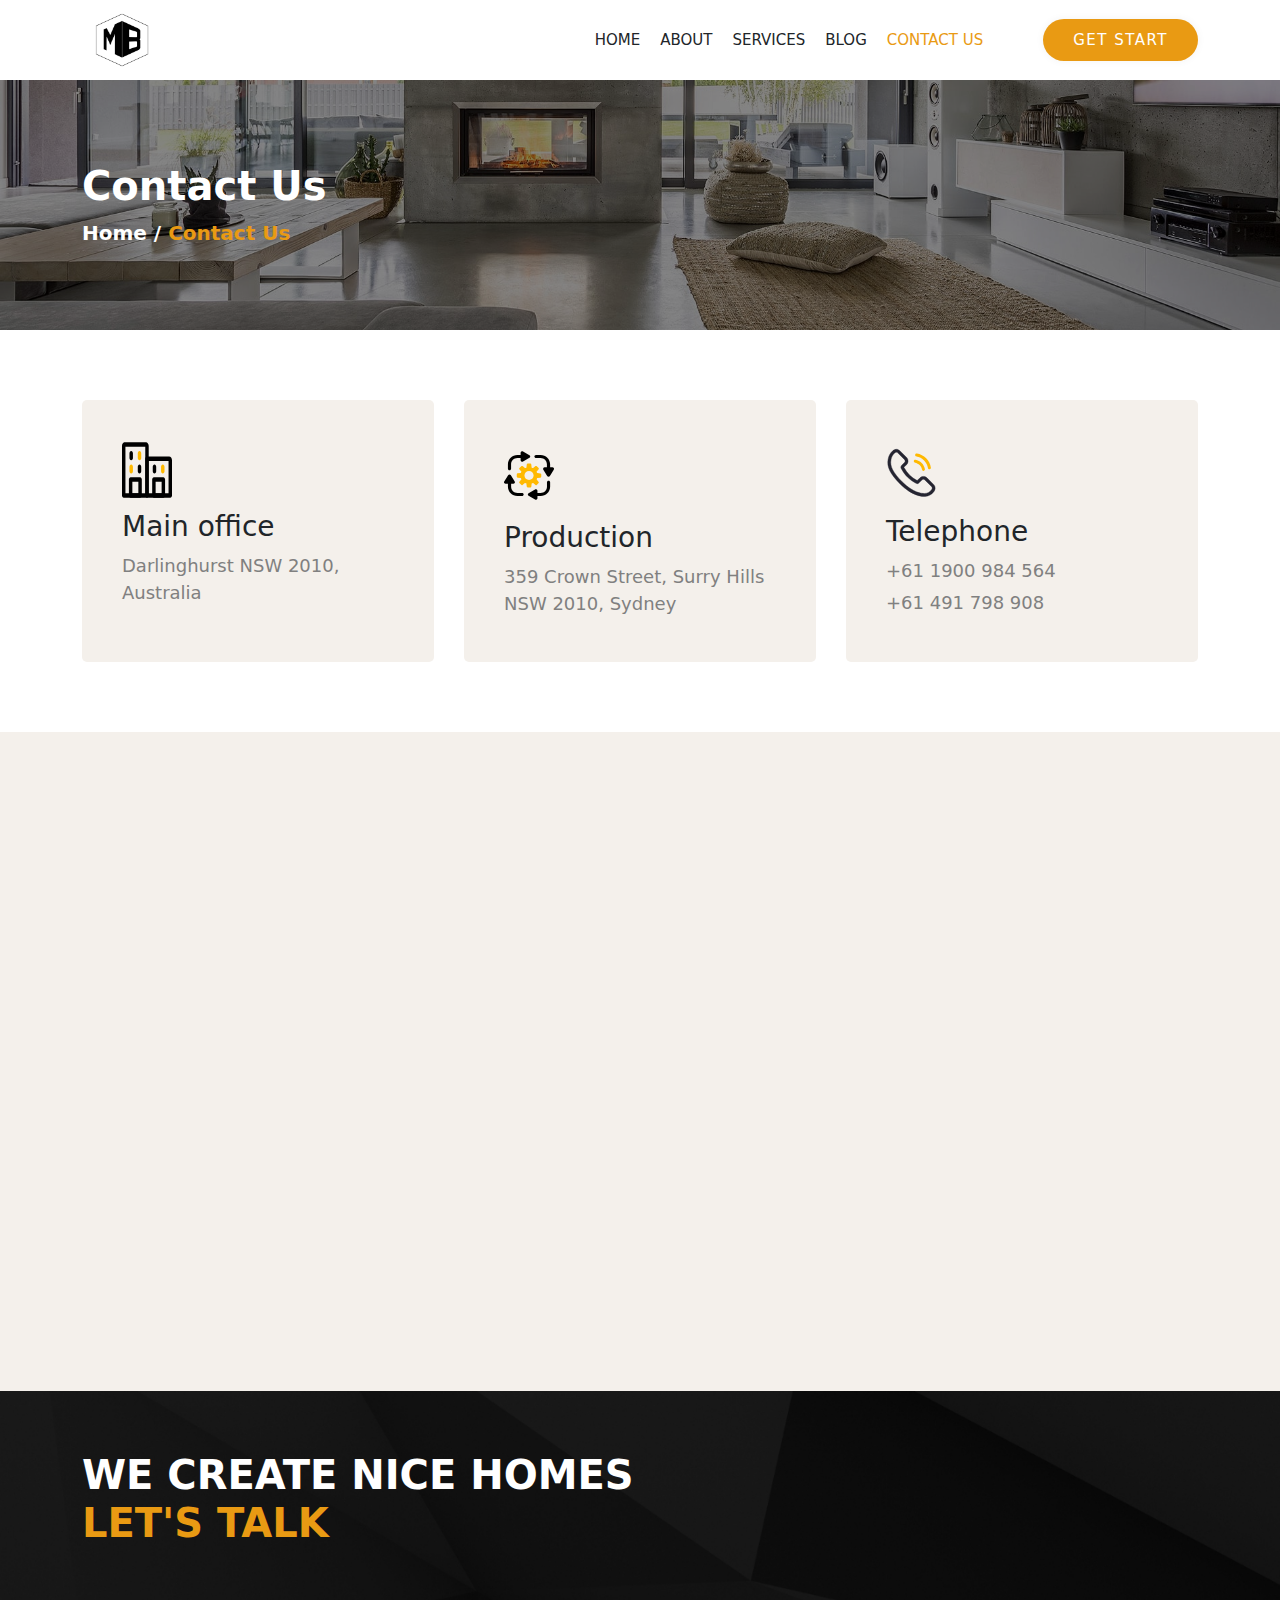
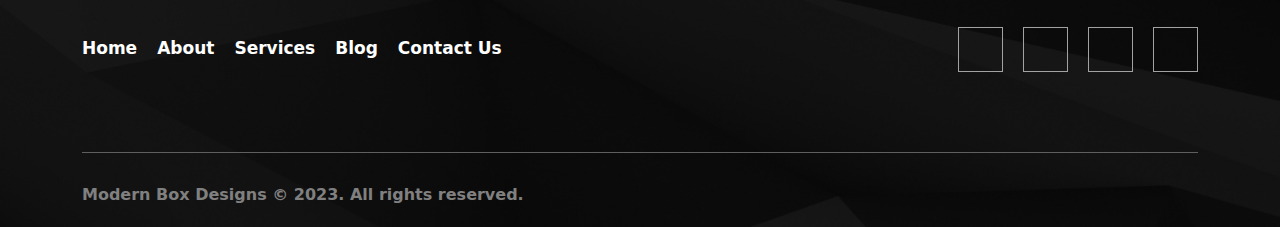
<file: contact-us.html>
<!DOCTYPE html>
<html lang="en">
  <head>
    <meta charset="UTF-8" />
    <meta http-equiv="X-UA-Compatible" content="IE=edge" />
    <meta name="viewport" content="width=device-width, initial-scale=1.0" />
    <title>Custom Home | Blog Details</title>
    <link rel="stylesheet" href="css/style.css" />
    <!-- bootstrap -->
    <link rel="stylesheet" href="css/bootstrap.css" />
    <script src="js/bootstrap.js"></script>
    <!-- font awesome -->
    <link
      rel="stylesheet"
      href="https://cdnjs.cloudflare.com/ajax/libs/font-awesome/6.4.0/css/all.min.css"
      integrity="sha512-iecdLmaskl7CVkqkXNQ/ZH/XLlvWZOJyj7Yy7tcenmpD1ypASozpmT/E0iPtmFIB46ZmdtAc9eNBvH0H/ZpiBw=="
      crossorigin="anonymous"
      referrerpolicy="no-referrer"
    />
    <!-- aos animation -->
    <link href="https://unpkg.com/aos@2.3.1/dist/aos.css" rel="stylesheet" />
    <script src="https://unpkg.com/aos@2.3.1/dist/aos.js"></script>
  </head>
  <body>
    <!-- start header -->
    <header class="second_header">
      <div class="container">
        <a href="index.html" class="logo">
          <img src="images/logo.jpg" alt="" />
        </a>
        <div class="info_header">
          <div class="links">
            <a href="index.html" class="link">Home</a>
            <a href="about-us.html" class="link">About</a>
            <a href="services.html" class="link">Services</a>
            <a href="blog.html" class="link">Blog</a>
            <a href="contact-us.html" class="link active">Contact Us</a>
          </div>

          <div class="btns">
            <a href="#" class="btn_contact">Get Start</a>
            <div class="menu_icon">
              <i class="fa-solid fa-bars"></i>
            </div>
          </div>
        </div>
      </div>
    </header>
    <!-- end header -->

    <!-- start menu mobile -->
    <div class="menu-mobile">
      <div class="content">
        <span class="close-menu">
          <svg
            xmlns="http://www.w3.org/2000/svg"
            fill="none"
            viewBox="0 0 24 24"
            stroke-width="1.5"
            stroke="currentColor"
            class="w-6 h-6"
          >
            <path
              stroke-linecap="round"
              stroke-linejoin="round"
              d="M6 18L18 6M6 6l12 12"
            ></path>
          </svg>
        </span>

        <img src="images/logo.jpg" alt="logo" />

        <div class="links">
          <a href="index.html" class="link">Home</a>
          <a href="about-us.html" class="link">About</a>
          <a href="services.html" class="link">Services</a>
          <a href="blog.html" class="link">Blog</a>
          <a href="contact-us.html" class="link active">Contact Us</a>
        </div>
      </div>
    </div>
    <!-- end menu mobile -->

    <!-- satrt secound hero -->
    <div class="secound_hero">
      <div class="container">
        <h3>Contact Us</h3>
        <p>
          <a href="index.html">Home</a> /
          <a href="blog_details.html">Contact Us</a>
        </p>
      </div>
    </div>
    <!-- end secound hero -->

    <!-- start  boxs contact-->
    <div class="boxs_contact">
      <div class="container">
        <div class="boxs">
          <div
            class="box"
            data-aos="fade-right"
            data-aos-duration="800"
            data-aos-delay="300"
          >
            <div class="icon">
              <svg
                xmlns="http://www.w3.org/2000/svg"
                width="54"
                height="60"
                viewBox="0 0 54 60"
                fill="none"
              >
                <path
                  d="M26.9893 55.1156C26.1512 55.1156 25.313 55.1156 24.4748 55.1156C22.4756 55.1156 20.4764 55.1156 18.4772 55.1156C16.062 55.1156 13.6406 55.1156 11.2254 55.1156C9.13304 55.1156 7.0407 55.1156 4.95456 55.1156C3.93633 55.1156 2.91189 55.0751 1.89366 55.1156C1.88124 55.1156 1.86262 55.1156 1.8502 55.1156C2.47107 55.9252 3.09195 56.7347 3.71282 57.5443C3.71282 55.7632 3.71282 53.9822 3.71282 52.2092C3.71282 47.9347 3.71282 43.6683 3.71282 39.3937C3.71282 34.2287 3.71282 29.0717 3.71282 23.9066C3.71282 19.454 3.71282 15.0013 3.71282 10.5487C3.71282 8.40335 3.7004 6.26608 3.71282 4.12072C3.71282 4.02357 3.71903 3.92642 3.72524 3.82117C3.7004 4.03976 3.68177 4.25025 3.65694 4.46883C3.67557 4.32311 3.7004 4.19358 3.74386 4.05595C3.68178 4.25025 3.61969 4.44454 3.5576 4.63884C3.58244 4.56598 3.63211 4.48502 3.65073 4.40407C3.7004 4.21787 3.33409 4.86552 3.53277 4.61455C3.71282 4.37978 3.3465 4.81695 3.3403 4.79266C3.33409 4.77647 3.54518 4.64694 3.55139 4.64694C3.40238 4.72789 3.25337 4.80885 3.10436 4.88981C3.20991 4.84123 3.30925 4.80076 3.42101 4.77647C3.25337 4.80885 3.09195 4.83314 2.92431 4.86552C3.70661 4.76028 4.52616 4.84933 5.30846 4.84933C7.1152 4.84933 8.92194 4.84933 10.7287 4.84933C12.9204 4.84933 15.112 4.84933 17.3037 4.84933C19.2036 4.84933 21.1035 4.84933 23.0033 4.84933C23.9036 4.84933 24.8101 4.82504 25.7165 4.84933C25.7848 4.84933 25.8469 4.85743 25.9152 4.86552C25.7476 4.83314 25.5862 4.80885 25.4185 4.77647C25.5303 4.80076 25.6296 4.83314 25.7352 4.88981C25.5862 4.80885 25.4372 4.72789 25.2881 4.64694C25.344 4.67932 25.4061 4.74409 25.4682 4.76837C25.611 4.83314 25.1143 4.35549 25.3068 4.61455C25.4868 4.84933 25.1516 4.37168 25.1702 4.36359C25.1826 4.35549 25.2819 4.63075 25.2819 4.63884C25.2198 4.44454 25.1578 4.25025 25.0957 4.05595C25.1329 4.19358 25.164 4.32311 25.1826 4.46883C25.1578 4.25025 25.1391 4.03976 25.1143 3.82117C25.1578 4.3474 25.1267 4.88981 25.1267 5.41603C25.1267 6.70325 25.1267 7.99046 25.1267 9.27768C25.1267 13.5279 25.1267 17.7863 25.1267 22.0365C25.1267 27.2016 25.1267 32.3586 25.1267 37.5236C25.1267 41.9924 25.1267 46.4613 25.1267 50.9301C25.1267 53.0998 25.0957 55.2775 25.1267 57.4552C25.1267 57.4876 25.1267 57.52 25.1267 57.5443C25.1267 58.8153 25.9835 60.0297 26.9893 59.973C28.0014 59.9163 28.852 58.9044 28.852 57.5443C28.852 56.7509 28.852 55.9494 28.852 55.1561C28.852 53.0674 28.852 50.9706 28.852 48.8819C28.852 45.927 28.852 42.9639 28.852 40.009C28.852 36.6655 28.852 33.33 28.852 29.9865C28.852 26.6592 28.852 23.3237 28.852 19.9964C28.852 17.1629 28.852 14.3213 28.852 11.4878C28.852 9.57722 28.852 7.66664 28.852 5.74795C28.852 5.2784 28.852 4.80885 28.852 4.3393C28.852 2.78492 28.349 1.3277 27.2811 0.526221C26.5982 0.0161914 25.8904 0 25.1453 0C24.4624 0 23.7794 0 23.0965 0C20.8365 0 18.5703 0 16.3103 0C13.7772 0 11.2502 0 8.71705 0C7.03449 0 5.34571 0 3.66315 0C2.87464 0 2.08613 0.0323831 1.40317 0.671944C0.527742 1.48961 0.0248349 2.66349 0 4.08024C0 4.17739 0 4.27453 0 4.37168C0 5.68319 0 6.9866 0 8.2981C0 10.743 0 13.1879 0 15.6409C0 18.782 0 21.9232 0 25.0643C0 28.4564 0 31.8485 0 35.2406C0 38.4546 0 41.6605 0 44.8745C0 47.4247 0 49.9748 0 52.525C0 54.0065 0 55.4961 0 56.9776C0 57.1719 0 57.3662 0 57.5605C0 58.872 0.850596 59.9892 1.86262 59.9892C2.7008 59.9892 3.53897 59.9892 4.37715 59.9892C6.37636 59.9892 8.37557 59.9892 10.3748 59.9892C12.79 59.9892 15.2114 59.9892 17.6266 59.9892C19.7189 59.9892 21.8113 59.9892 23.8974 59.9892C24.9156 59.9892 25.9401 60.0135 26.9583 59.9892C26.9707 59.9892 26.9893 59.9892 27.0018 59.9892C27.9765 59.9892 28.9078 58.872 28.8644 57.5605C28.8085 56.2247 28.0324 55.1156 26.9893 55.1156Z"
                  fill="black"
                ></path>
                <path
                  d="M52.1346 55.1154C51.2965 55.1154 50.4583 55.1154 49.6201 55.1154C47.6209 55.1154 45.6217 55.1154 43.6225 55.1154C41.2073 55.1154 38.7859 55.1154 36.3707 55.1154C34.2783 55.1154 32.186 55.1154 30.0998 55.1154C29.0816 55.1154 28.0572 55.0749 27.0389 55.1154C27.0265 55.1154 27.0079 55.1154 26.9955 55.1154C27.6164 55.925 28.2372 56.7346 28.8581 57.5441C28.8581 56.2245 28.8581 54.9049 28.8581 53.5853C28.8581 50.4199 28.8581 47.2464 28.8581 44.081C28.8581 40.2598 28.8581 36.4467 28.8581 32.6255C28.8581 29.3144 28.8581 26.0032 28.8581 22.684C28.8581 21.081 28.8891 19.47 28.8581 17.8671C28.8581 17.8428 28.8581 17.8185 28.8581 17.7942C28.2372 18.6038 27.6164 19.4133 26.9955 20.2229C27.7902 20.2229 28.5849 20.2229 29.3796 20.2229C31.2981 20.2229 33.2166 20.2229 35.1289 20.2229C37.4324 20.2229 39.742 20.2229 42.0455 20.2229C44.0385 20.2229 46.0315 20.2229 48.0245 20.2229C48.9682 20.2229 49.9181 20.1986 50.8619 20.2229C50.9301 20.2229 50.9922 20.231 51.0605 20.2391C50.8929 20.2067 50.7315 20.1824 50.5638 20.15C50.6756 20.1743 50.7749 20.2067 50.8805 20.2634C50.7315 20.1824 50.5825 20.1015 50.4334 20.0205C50.4893 20.0529 50.5514 20.1177 50.6135 20.1419C50.7563 20.2067 50.2596 19.7291 50.4521 19.9881C50.6321 20.2229 50.2969 19.7453 50.3155 19.7372C50.3279 19.7291 50.4272 20.0043 50.4272 20.0124C50.3652 19.8181 50.3031 19.6238 50.241 19.4295C50.2782 19.5672 50.3093 19.6967 50.3279 19.8424C50.3031 19.6238 50.2844 19.4133 50.2596 19.1947C50.2906 19.5914 50.272 19.9962 50.272 20.3929C50.272 21.3077 50.272 22.2225 50.272 23.1293C50.272 26.1652 50.272 29.201 50.272 32.2288C50.272 35.8962 50.272 39.5716 50.272 43.239C50.272 46.4287 50.272 49.6184 50.272 52.8162C50.272 54.3706 50.2472 55.925 50.272 57.4713C50.272 57.4955 50.272 57.5117 50.272 57.536C50.272 58.8071 51.1288 60.0214 52.1346 59.9647C53.1467 59.9081 53.9973 58.8961 53.9973 57.536C53.9973 56.4269 53.9973 55.3259 53.9973 54.2168C53.9973 51.5047 53.9973 48.7927 53.9973 46.0887C53.9973 42.7047 53.9973 39.3207 53.9973 35.9367C53.9973 32.7632 53.9973 29.5896 53.9973 26.4161C53.9973 24.3841 53.9973 22.3521 53.9973 20.3201C53.9973 20.0205 54.0035 19.7129 53.9973 19.4133C53.9476 17.1708 52.6127 15.4302 50.8929 15.3655C50.8184 15.3655 50.7439 15.3655 50.6694 15.3655C49.229 15.3655 47.7823 15.3655 46.3419 15.3655C43.8584 15.3655 41.3687 15.3655 38.8852 15.3655C36.4079 15.3655 33.9306 15.3655 31.4534 15.3655C30.0316 15.3655 28.616 15.3655 27.1942 15.3655C27.1259 15.3655 27.0638 15.3655 26.9955 15.3655C25.9897 15.3655 25.1329 16.4746 25.1329 17.7942C25.1329 19.1138 25.1329 20.4334 25.1329 21.753C25.1329 24.9184 25.1329 28.0919 25.1329 31.2574C25.1329 35.0785 25.1329 38.8916 25.1329 42.7128C25.1329 46.0239 25.1329 49.3351 25.1329 52.6543C25.1329 54.2573 25.108 55.8683 25.1329 57.4713C25.1329 57.4955 25.1329 57.5198 25.1329 57.5441C25.1329 58.8556 25.9835 59.9728 26.9955 59.9728C27.8337 59.9728 28.6718 59.9728 29.51 59.9728C31.5092 59.9728 33.5084 59.9728 35.5077 59.9728C37.9229 59.9728 40.3443 59.9728 42.7595 59.9728C44.8518 59.9728 46.9441 59.9728 49.0303 59.9728C50.0485 59.9728 51.0729 59.9971 52.0912 59.9728C52.1036 59.9728 52.1222 59.9728 52.1346 59.9728C53.1094 59.9728 54.0407 58.8556 53.9973 57.5441C53.9538 56.2245 53.1777 55.1154 52.1346 55.1154Z"
                  fill="black"
                ></path>
                <path
                  d="M19.5265 37.7502C16.5401 37.7502 13.5538 37.7502 10.5674 37.7502C10.1514 37.7502 9.73539 37.7502 9.3194 37.7502C8.31359 37.7502 7.45679 38.8593 7.45679 40.1789C7.45679 42.13 7.45679 44.081 7.45679 46.0321C7.45679 49.149 7.45679 52.2658 7.45679 55.3826C7.45679 56.1032 7.45679 56.8237 7.45679 57.5442C7.45679 58.8557 8.30738 59.9729 9.3194 59.9729C12.3058 59.9729 15.2922 59.9729 18.2786 59.9729C18.6946 59.9729 19.1106 59.9729 19.5265 59.9729C20.5324 59.9729 21.3892 58.8638 21.3892 57.5442C21.3892 55.5931 21.3892 53.6421 21.3892 51.691C21.3892 48.5742 21.3892 45.4573 21.3892 42.3405C21.3892 41.6199 21.3892 40.8994 21.3892 40.1789C21.3892 38.9079 20.5324 37.6935 19.5265 37.7502C18.5145 37.8069 17.6639 38.8188 17.6639 40.1789C17.6639 42.13 17.6639 44.081 17.6639 46.0321C17.6639 49.149 17.6639 52.2658 17.6639 55.3826C17.6639 56.1032 17.6639 56.8237 17.6639 57.5442C18.2848 56.7346 18.9057 55.9251 19.5265 55.1155C16.5401 55.1155 13.5538 55.1155 10.5674 55.1155C10.1514 55.1155 9.73539 55.1155 9.3194 55.1155C9.94028 55.9251 10.5611 56.7346 11.182 57.5442C11.182 55.5931 11.182 53.6421 11.182 51.691C11.182 48.5742 11.182 45.4573 11.182 42.3405C11.182 41.6199 11.182 40.8994 11.182 40.1789C10.5611 40.9885 9.94028 41.7981 9.3194 42.6076C12.3058 42.6076 15.2922 42.6076 18.2786 42.6076C18.6946 42.6076 19.1106 42.6076 19.5265 42.6076C20.5013 42.6076 21.4326 41.4904 21.3892 40.1789C21.3395 38.8593 20.5696 37.7502 19.5265 37.7502Z"
                  fill="black"
                ></path>
                <path
                  d="M44.6655 37.7502C41.6791 37.7502 38.6927 37.7502 35.7063 37.7502C35.2903 37.7502 34.8743 37.7502 34.4583 37.7502C33.4525 37.7502 32.5957 38.8593 32.5957 40.1789C32.5957 42.13 32.5957 44.081 32.5957 46.0321C32.5957 49.149 32.5957 52.2658 32.5957 55.3826C32.5957 56.1032 32.5957 56.8237 32.5957 57.5442C32.5957 58.8557 33.4463 59.9729 34.4583 59.9729C37.4447 59.9729 40.4311 59.9729 43.4175 59.9729C43.8335 59.9729 44.2495 59.9729 44.6655 59.9729C45.6713 59.9729 46.5281 58.8638 46.5281 57.5442C46.5281 55.5931 46.5281 53.6421 46.5281 51.691C46.5281 48.5742 46.5281 45.4573 46.5281 42.3405C46.5281 41.6199 46.5281 40.8994 46.5281 40.1789C46.5281 38.9079 45.6713 37.6935 44.6655 37.7502C43.6535 37.8069 42.8029 38.8188 42.8029 40.1789C42.8029 42.13 42.8029 44.081 42.8029 46.0321C42.8029 49.149 42.8029 52.2658 42.8029 55.3826C42.8029 56.1032 42.8029 56.8237 42.8029 57.5442C43.4237 56.7346 44.0446 55.9251 44.6655 55.1155C41.6791 55.1155 38.6927 55.1155 35.7063 55.1155C35.2903 55.1155 34.8743 55.1155 34.4583 55.1155C35.0792 55.9251 35.7001 56.7346 36.3209 57.5442C36.3209 55.5931 36.3209 53.6421 36.3209 51.691C36.3209 48.5742 36.3209 45.4573 36.3209 42.3405C36.3209 41.6199 36.3209 40.8994 36.3209 40.1789C35.7001 40.9885 35.0792 41.7981 34.4583 42.6076C37.4447 42.6076 40.4311 42.6076 43.4175 42.6076C43.8335 42.6076 44.2495 42.6076 44.6655 42.6076C45.6403 42.6076 46.5716 41.4904 46.5281 40.1789C46.4846 38.8593 45.7148 37.7502 44.6655 37.7502Z"
                  fill="black"
                ></path>
                <path
                  d="M20.7682 31.476C20.7682 29.7921 20.7682 28.1001 20.7682 26.4162C20.7682 25.1452 19.9114 23.9308 18.9056 23.9875C17.8936 24.0442 17.043 25.0561 17.043 26.4162C17.043 28.1001 17.043 29.7921 17.043 31.476C17.043 32.7471 17.8998 33.9614 18.9056 33.9047C19.9114 33.8481 20.7682 32.8361 20.7682 31.476Z"
                  fill="black"
                ></path>
                <path
                  d="M8.07129 26.4162C8.07129 28.1001 8.07129 29.7921 8.07129 31.476C8.07129 32.7471 8.92809 33.9614 9.9339 33.9047C10.9459 33.8481 11.7965 32.8361 11.7965 31.476C11.7965 29.7921 11.7965 28.1001 11.7965 26.4162C11.7965 25.1452 10.9397 23.9308 9.9339 23.9875C8.92188 24.0442 8.07129 25.0561 8.07129 26.4162Z"
                  fill="#FFB900"
                ></path>
                <path
                  d="M20.7682 16.9848C20.7682 15.3009 20.7682 13.6089 20.7682 11.925C20.7682 10.654 19.9114 9.43962 18.9056 9.49629C17.8936 9.55296 17.043 10.5649 17.043 11.925C17.043 13.6089 17.043 15.3009 17.043 16.9848C17.043 18.2559 17.8998 19.4702 18.9056 19.4135C19.9114 19.3569 20.7682 18.3449 20.7682 16.9848Z"
                  fill="#FFB900"
                ></path>
                <path
                  d="M8.07129 11.925C8.07129 13.6089 8.07129 15.3009 8.07129 16.9848C8.07129 18.2559 8.92809 19.4702 9.9339 19.4135C10.9459 19.3569 11.7965 18.3449 11.7965 16.9848C11.7965 15.3009 11.7965 13.6089 11.7965 11.925C11.7965 10.654 10.9397 9.43962 9.9339 9.49629C8.92188 9.55296 8.07129 10.5649 8.07129 11.925Z"
                  fill="black"
                ></path>
                <path
                  d="M45.9074 31.476C45.9074 29.7921 45.9074 28.1001 45.9074 26.4162C45.9074 25.1452 45.0506 23.9308 44.0447 23.9875C43.0327 24.0442 42.1821 25.0561 42.1821 26.4162C42.1821 28.1001 42.1821 29.7921 42.1821 31.476C42.1821 32.7471 43.0389 33.9614 44.0447 33.9047C45.0568 33.8481 45.9074 32.8361 45.9074 31.476Z"
                  fill="#FFB900"
                ></path>
                <path
                  d="M33.2104 26.4162C33.2104 28.1001 33.2104 29.7921 33.2104 31.476C33.2104 32.7471 34.0673 33.9614 35.0731 33.9047C36.0851 33.8481 36.9357 32.8361 36.9357 31.476C36.9357 29.7921 36.9357 28.1001 36.9357 26.4162C36.9357 25.1452 36.0789 23.9308 35.0731 23.9875C34.0673 24.0442 33.2104 25.0561 33.2104 26.4162Z"
                  fill="black"
                ></path>
              </svg>
            </div>
            <h3>Main office</h3>
            <p>Darlinghurst NSW 2010, Australia</p>
          </div>
          <div
            class="box"
            data-aos="fade-right"
            data-aos-duration="800"
            data-aos-delay="600"
          >
            <div class="icon">
              <svg
                xmlns="http://www.w3.org/2000/svg"
                width="73"
                height="71"
                viewBox="0 0 73 71"
                fill="none"
              >
                <path
                  d="M39.8539 51.7805L40.315 47.4435C40.315 47.294 40.4687 47.1444 40.6224 47.0697C41.1603 46.9201 41.6214 46.6958 42.0825 46.4715C42.2362 46.3967 42.3899 46.3967 42.5436 46.5462L46.0017 49.3129C46.5396 49.7616 47.385 49.6868 47.846 49.2381L50.5357 46.621C51.0736 46.0976 51.0736 45.3498 50.6125 44.8264L47.7692 41.4615C47.6923 41.312 47.6155 41.1624 47.6923 41.0128C47.9229 40.5642 48.1534 40.0408 48.3071 39.5921C48.384 39.4426 48.4608 39.3678 48.6914 39.293L53.1485 38.8444C53.8401 38.7696 54.3781 38.1714 54.3781 37.4984V33.7596C54.3781 33.0867 53.8401 32.4885 53.1485 32.4137L48.6914 31.965C48.5377 31.965 48.384 31.8155 48.3071 31.6659C48.1534 31.1425 47.9229 30.6939 47.6923 30.2452C47.6155 30.0956 47.6155 29.9461 47.7692 29.7965L50.6125 26.4317C51.0736 25.9082 50.9968 25.0857 50.5357 24.637L47.846 22.0199C47.385 21.3469 46.5396 21.3469 46.0017 21.7956L42.5436 24.5623C42.3899 24.637 42.2362 24.7118 42.0825 24.637C41.6214 24.4127 41.0835 24.1884 40.6224 24.0388C40.4687 23.9641 40.3918 23.8893 40.315 23.665L39.8539 19.328C39.7771 18.655 39.1623 18.1316 38.4707 18.1316H34.6283C33.9367 18.1316 33.3219 18.655 33.245 19.328L32.784 23.665C32.784 23.8145 32.6303 23.9641 32.4766 24.0388C31.9386 24.1884 31.4776 24.4127 31.0165 24.637C30.8628 24.7118 30.7091 24.7118 30.5554 24.5623L27.0973 21.7956C26.5593 21.3469 25.714 21.3469 25.2529 21.8704L22.5633 24.4875C21.9485 25.0109 21.9485 25.8335 22.4096 26.3569L25.2529 29.7218C25.3298 29.8713 25.4066 30.0209 25.3298 30.1704C25.0992 30.6191 24.8687 31.1425 24.715 31.5912C24.6381 31.7407 24.5613 31.8155 24.3307 31.8903L19.8736 32.3389C19.182 32.4137 18.644 33.0119 18.644 33.6849V37.4236C18.644 38.0966 19.182 38.6948 19.8736 38.7696L24.3307 39.2182C24.4844 39.2182 24.6381 39.3678 24.715 39.5173C24.8687 40.0408 25.0992 40.4894 25.3298 40.9381C25.4066 41.0876 25.4066 41.2372 25.2529 41.3867L22.4096 44.7516C21.9485 45.275 21.9485 46.0976 22.4864 46.5462L25.1761 49.1634C25.714 49.6868 26.4825 49.6868 27.0204 49.2381L30.4785 46.4715C30.6322 46.3967 30.7859 46.3219 30.9396 46.3967C31.4007 46.621 31.9386 46.8453 32.3997 46.9949C32.5534 47.0697 32.6303 47.1444 32.7071 47.3688L33.1682 51.7057C33.245 52.3787 33.8598 52.9021 34.5514 52.9021H38.3938C39.1623 53.0517 39.7771 52.4535 39.8539 51.7805ZM29.8638 35.5542C29.8638 31.965 32.8608 29.0488 36.5495 29.0488C40.2382 29.0488 43.2352 31.965 43.2352 35.5542C43.2352 39.1435 40.2382 42.0597 36.5495 42.0597C32.8608 42.0597 29.8638 39.1435 29.8638 35.5542Z"
                  fill="#FFB900"
                ></path>
                <path
                  d="M8.03073 28.0034C9.33714 28.0034 10.3362 26.9565 10.3362 25.7601V19.1799C10.3362 14.1699 14.4859 10.1321 19.6347 10.1321H24.2455V13.2726C24.2455 14.0952 24.7066 14.8429 25.3982 15.2168C25.7825 15.4411 26.1667 15.5159 26.5509 15.5159C26.9352 15.5159 27.3963 15.4411 27.7805 15.2168L37.1559 9.75818C37.8475 9.30953 38.3086 8.63655 38.3086 7.81402C38.3086 6.9915 37.8475 6.24374 37.1559 5.86986L27.7805 0.336489C27.0889 -0.112163 26.1667 -0.112163 25.3982 0.336489C24.6298 0.710366 24.2455 1.53289 24.2455 2.28065V5.57076H19.6347C11.9499 5.57076 5.72531 11.6276 5.72531 19.1051V25.6853C5.64847 26.9565 6.72433 28.0034 8.03073 28.0034Z"
                  fill="black"
                ></path>
                <path
                  d="M26.4739 61.0536H19.7113C14.5626 61.0536 10.4128 57.0157 10.4128 52.0058V47.5192H13.6404C14.4857 47.5192 15.2542 47.0706 15.6384 46.3976C16.0227 45.6499 16.0227 44.8273 15.6384 44.0796L10.0286 34.957C9.18326 33.611 6.87784 33.611 6.03252 34.957L0.345813 44.0796C-0.115271 44.7526 -0.115271 45.6499 0.345813 46.3976C0.73005 47.1454 1.57537 47.5192 2.34384 47.5192H5.72513V52.0058C5.72513 59.4833 11.9498 65.5401 19.6345 65.5401H26.3971C27.7035 65.5401 28.7025 64.4932 28.7025 63.2968C28.7793 62.0257 27.7035 61.0536 26.4739 61.0536Z"
                  fill="black"
                ></path>
                <path
                  d="M65.0528 43.1086C63.7464 43.1086 62.7473 44.1555 62.7473 45.3519V51.9321C62.7473 56.9421 58.5976 60.98 53.4488 60.98H48.838V57.8394C48.838 57.0169 48.3769 56.2691 47.6853 55.8952C46.9168 55.5213 46.0715 55.5213 45.303 55.8952L35.9276 61.3538C35.236 61.8025 34.7749 62.4755 34.7749 63.298C34.7749 64.1205 35.236 64.8683 35.9276 65.2421L45.303 70.7007C45.6872 70.9251 46.0715 70.9999 46.5325 70.9999C46.9168 70.9999 47.301 70.9251 47.6853 70.7007C48.4537 70.3269 48.838 69.5043 48.838 68.7566V65.4665H53.4488C61.1335 65.4665 67.3582 59.4097 67.3582 51.9321V45.3519C67.435 44.1555 66.3592 43.1086 65.0528 43.1086Z"
                  fill="black"
                ></path>
                <path
                  d="M72.7207 24.716C72.3364 23.9682 71.4911 23.5943 70.7227 23.5943H67.3414V19.1078C67.3414 11.6303 61.1167 5.57349 53.432 5.57349H46.6694C45.363 5.57349 44.364 6.62034 44.364 7.81675C44.364 9.01315 45.4399 10.06 46.6694 10.06H53.432C58.5039 10.06 62.6537 14.0979 62.6537 19.1078V23.5943H59.4261C58.5808 23.5943 57.8123 24.043 57.4281 24.716C57.0438 25.4637 57.0438 26.2863 57.4281 27.034L63.0379 36.1566C63.499 36.8296 64.1906 37.2782 65.036 37.2782C65.8813 37.2782 66.6497 36.8296 67.034 36.1566L72.6438 27.034C73.1049 26.2863 73.1049 25.389 72.7207 24.716Z"
                  fill="black"
                ></path>
              </svg>
            </div>
            <h3>Production</h3>
            <p>359 Crown Street, Surry Hills NSW 2010, Sydney</p>
          </div>
          <div
            class="box"
            data-aos="fade-right"
            data-aos-duration="800"
            data-aos-delay="900"
          >
            <div class="icon">
              <svg
                xmlns="http://www.w3.org/2000/svg"
                width="65"
                height="65"
                viewBox="0 0 65 65"
                fill="none"
              >
                <path
                  d="M62.1142 48.337L53.2162 39.4343C52.6235 38.8454 51.9203 38.3793 51.1471 38.0631C50.3738 37.7467 49.5458 37.5862 48.7103 37.5911C47.8304 37.5904 46.9592 37.7643 46.1472 38.1025C45.3351 38.4408 44.5981 38.9369 43.9792 39.562L40.5156 43.0256C36.8496 41.1055 33.4863 38.6564 30.5335 35.7572C27.6336 32.8043 25.1837 29.4408 23.2628 25.7751L26.731 22.3115C27.9685 21.1006 28.6761 19.4487 28.6982 17.7174C28.7204 15.9861 28.0556 14.3166 26.8494 13.0745L17.9513 4.17414C17.3608 3.58138 16.6584 3.11197 15.8848 2.79314C15.1113 2.47432 14.282 2.31246 13.4454 2.31699C11.7107 2.31797 10.0449 2.99597 8.80252 4.20664C5.61016 7.08156 3.48318 10.951 2.76681 15.187C0.765746 24.9579 5.36216 34.3597 18.6338 47.6359C33.4585 62.4559 46.1149 63.6097 49.6412 63.6097C50.0736 63.6143 50.5061 63.5948 50.9365 63.5517C53.1433 63.4388 55.2959 62.8297 57.2346 61.7695C59.1732 60.7091 60.8474 59.225 62.1328 57.4277C63.2663 56.1841 63.8929 54.5612 63.8896 52.8787C63.8861 51.1961 63.2526 49.5757 62.1142 48.337ZM59.1613 55.032C58.1921 56.4481 56.9014 57.6148 55.3948 58.4362C53.8882 59.2577 52.2084 59.7109 50.4931 59.7584C50.2106 59.7833 49.9269 59.7942 49.6435 59.7909C46.4887 59.7909 35.1229 58.7208 21.3383 44.9338C9.09969 32.6952 4.8027 24.2986 6.49966 15.9577C7.01973 12.5857 8.67185 9.49104 11.1843 7.18271L11.3097 7.09914L11.4095 6.99932C11.6754 6.72901 11.9922 6.51411 12.3416 6.36707C12.6911 6.22003 13.0663 6.14378 13.4454 6.14271C13.7797 6.13927 14.1113 6.20237 14.4209 6.32831C14.7306 6.45424 15.0121 6.64052 15.2491 6.87628L24.1426 15.7743C24.6338 16.2992 24.8973 16.9972 24.8755 17.7158C24.8539 18.4343 24.5486 19.1151 24.0265 19.6093L20.1056 23.5279L20.0406 23.5952C19.6099 24.0895 19.3454 24.7067 19.2846 25.3593C19.2238 26.0121 19.3697 26.6676 19.7016 27.2329C21.8329 31.3606 24.5718 35.1448 27.8267 38.4593C31.135 41.7056 34.9112 44.4372 39.0299 46.5634C39.5353 46.846 40.1036 46.9969 40.6828 47.0022C41.1238 47.0022 41.5598 46.907 41.9605 46.7227C42.3612 46.5384 42.7173 46.2693 43.0042 45.9343L46.6837 42.2549C46.9485 41.9856 47.2645 41.7718 47.6127 41.6255C47.9609 41.4793 48.3349 41.4036 48.7126 41.4029C49.3872 41.3978 50.0365 41.6597 50.5187 42.1318L59.4121 51.0276C59.8682 51.6098 60.0948 52.3392 60.0486 53.0774C60.0022 53.8156 59.6864 54.5113 59.1613 55.032Z"
                  fill="#252531"
                  stroke="#252531"
                  stroke-width="0.5"
                ></path>
                <path
                  d="M39.6199 11.6817C43.3664 12.304 46.8228 14.088 49.5006 16.7815C52.1781 19.4749 53.9417 22.9418 54.542 26.6921C54.5929 27.1598 54.8146 27.5923 55.1644 27.9066C55.5145 28.221 55.9681 28.3953 56.4386 28.396C56.5083 28.3997 56.5779 28.3997 56.6476 28.396C57.1511 28.341 57.6123 28.0884 57.9297 27.6935C58.247 27.2987 58.3944 26.794 58.3399 26.2905C57.6455 21.6782 55.4982 17.4077 52.2101 14.0999C48.9218 10.792 44.6641 8.61936 40.0563 7.89774C39.8049 7.86459 39.5493 7.88184 39.3046 7.94842C39.0602 8.01502 38.831 8.12965 38.6312 8.28565C38.4313 8.44163 38.2644 8.63586 38.1404 8.85698C38.0162 9.07812 37.9375 9.32175 37.9085 9.57365C37.8795 9.82555 37.9011 10.0807 37.9717 10.3242C38.0422 10.5678 38.1609 10.7948 38.3201 10.9921C38.4794 11.1893 38.6762 11.353 38.8995 11.4733C39.1226 11.5937 39.3675 11.6685 39.6199 11.6933V11.6817Z"
                  fill="#FFB900"
                ></path>
                <path
                  d="M37.8346 19.6855C40.0572 20.1315 42.0972 21.2277 43.696 22.8351C45.2945 24.4424 46.3798 26.4885 46.8139 28.7136C46.8648 29.1811 47.0865 29.6136 47.4363 29.9282C47.7864 30.2425 48.24 30.4168 48.7105 30.4175C48.7802 30.421 48.8498 30.421 48.9195 30.4175C49.423 30.3625 49.8842 30.1099 50.2016 29.7151C50.5189 29.3202 50.6663 28.8155 50.6118 28.312C50.0839 25.224 48.6156 22.3745 46.407 20.1527C44.1986 17.931 41.3579 16.4455 38.2734 15.8992C38.022 15.8661 37.7664 15.8833 37.5217 15.9499C37.277 16.0165 37.0481 16.1311 36.8483 16.2871C36.6484 16.4431 36.4815 16.6373 36.3575 16.8584C36.2333 17.0796 36.1546 17.3232 36.1256 17.5751C36.0966 17.827 36.1179 18.0822 36.1887 18.3257C36.2593 18.5692 36.3777 18.7962 36.537 18.9935C36.6964 19.1908 36.8933 19.3544 37.1164 19.4748C37.3397 19.5952 37.5846 19.67 37.837 19.6947L37.8346 19.6855Z"
                  fill="#FFB900"
                ></path>
              </svg>
            </div>
            <h3>Telephone</h3>
            <p>+61 1900 984 564</p>
            <p>+61 491 798 908</p>
          </div>
        </div>
      </div>
    </div>
    <!-- end  boxs contact-->

    <!-- start form section -->
    <div class="form_section">
      <div class="container">
        <div class="line">
          <div class="left">
            <div
              class="subtitle"
              data-aos="fade-right"
              data-aos-duration="800"
              data-aos-delay="300"
            >
              CONTACT US
            </div>
            <h1
              class="title"
              data-aos="fade-right"
              data-aos-duration="800"
              data-aos-delay="500"
            >
              GET IN TOUCH
            </h1>
            <p
              class="desc"
              data-aos="fade-right"
              data-aos-duration="800"
              data-aos-delay="700"
            >
              Adipiscing elit, sed do eiusmod tempor incididunt ut labore et
              dolore magna aliqua. Ut enim ad minim. Adipiscing elit, sed do
              eiusmod tempor incididunt ut labore.
            </p>
          </div>
          <div class="right">
            <form
              action=""
              data-aos="zoom-in"
              data-aos-duration="800"
              data-aos-delay="300"
            >
              <div class="row">
                <div class="col-12 col-md-6">
                  <div class="input_item">
                    <label for="">Your Name</label>
                    <input type="text" placeholder="write Name" />
                    <span class="error">error dfjjdhfjdf</span>
                  </div>
                </div>
                <div class="col-12 col-md-6">
                  <div class="input_item">
                    <label for="">Your Email</label>
                    <input type="text" placeholder="write Email" />
                  </div>
                </div>
                <div class="col-12 col-md-6">
                  <div class="input_item">
                    <label for="">Your Number</label>
                    <input type="number" placeholder="write number" />
                  </div>
                </div>
                <div class="col-12 col-md-6">
                  <div class="input_item">
                    <label for="">Subject</label>
                    <input type="text" placeholder="write Subject" />
                  </div>
                </div>
                <div class="col-12">
                  <div class="input_item">
                    <label for="">Your Message</label>
                    <textarea placeholder="write Message"></textarea>
                  </div>
                </div>
              </div>
              <button class="btn_message">Submit</button>
            </form>
          </div>
        </div>
      </div>
    </div>
    <!-- end form section -->

    <!-- start footer -->
    <footer>
      <div class="container">
        <h1 class="title">
          WE CREATE NICE HOMES <br />
          <span> LET'S TALK</span>
        </h1>

        <div class="line">
          <div class="links">
            <a href="index.html" class="link active">Home</a>
            <a href="about-us.html" class="link">About</a>
            <a href="services.html" class="link">Services</a>
            <a href="blog.html" class="link">Blog</a>
            <a href="contact-us.html" class="link">Contact Us</a>
          </div>

          <div class="social_media">
            <a href="">
              <i class="fa-brands fa-facebook-f"></i>
            </a>
            <a href="">
              <i class="fa-brands fa-twitter"></i>
            </a>
            <a href="">
              <i class="fa-brands fa-youtube"></i>
            </a>
            <a href="">
              <i class="fa-brands fa-instagram"></i>
            </a>
          </div>
        </div>

        <div class="copy_right">
          Modern Box Designs © 2023. All rights reserved.
        </div>
      </div>
    </footer>
    <!-- end footer -->

    <script src="js/menu-mobile.js"></script>
    <script>
      AOS.init();
    </script>
  </body>
</html>
</file>
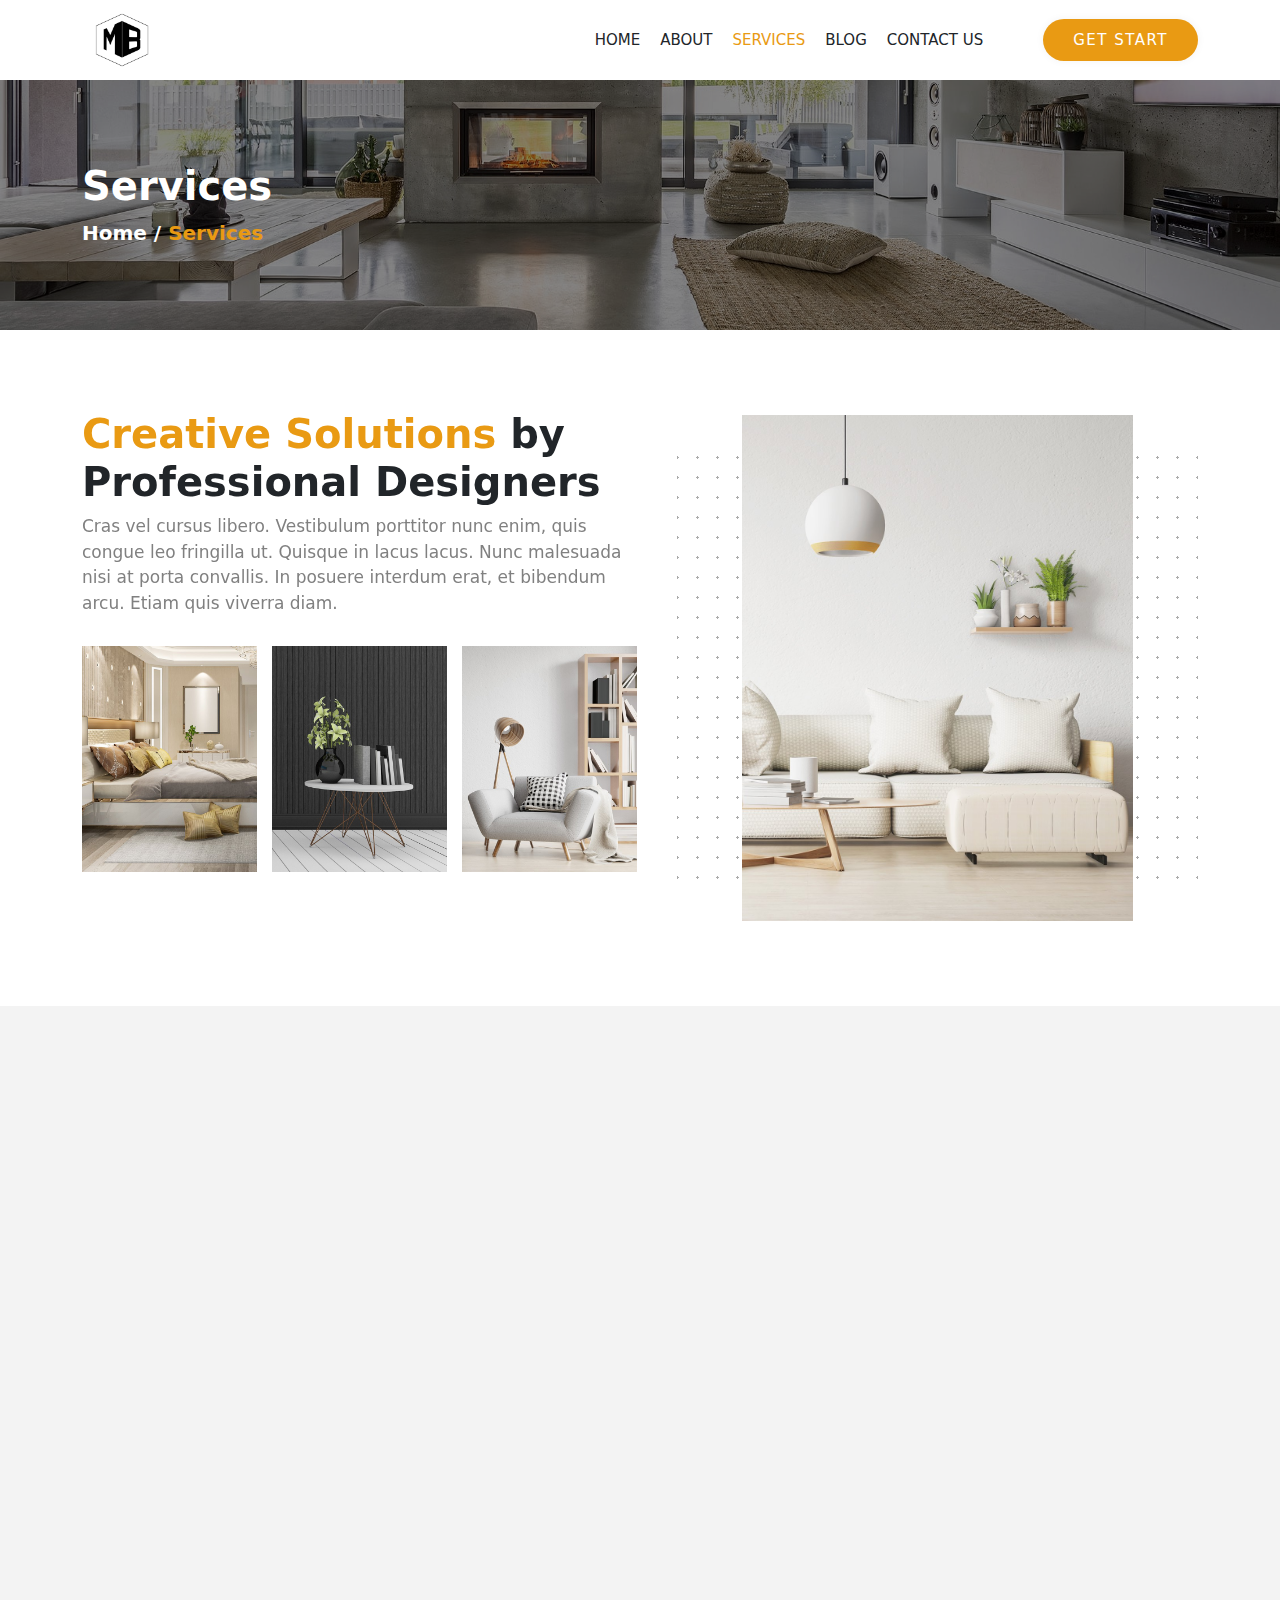
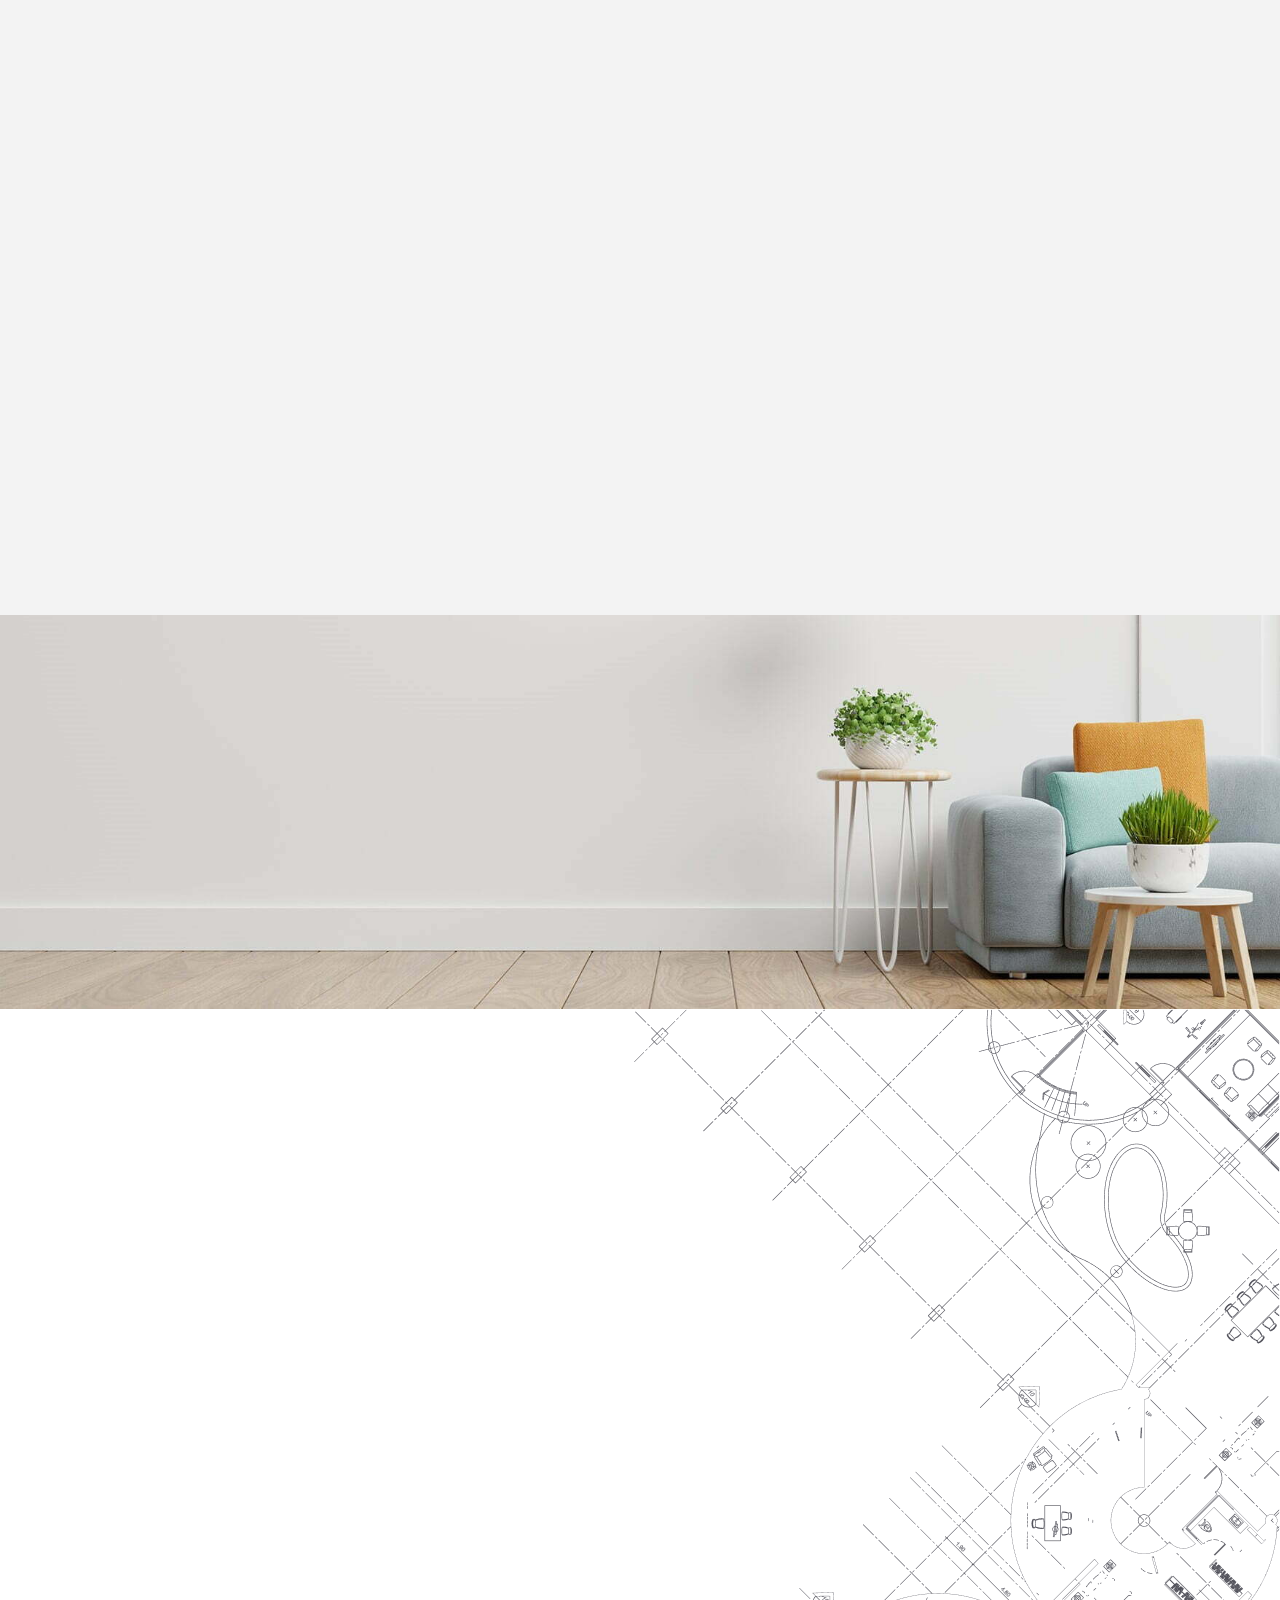
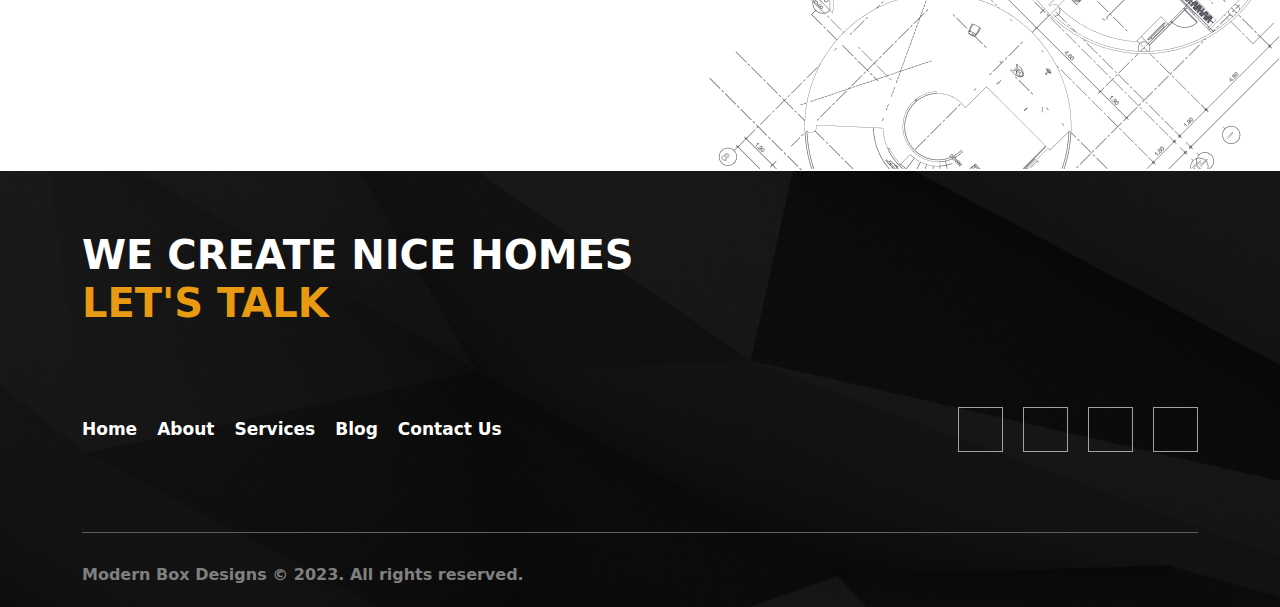
<file: services.html>
<!DOCTYPE html>
<html lang="en">
  <head>
    <meta charset="UTF-8" />
    <meta http-equiv="X-UA-Compatible" content="IE=edge" />
    <meta name="viewport" content="width=device-width, initial-scale=1.0" />
    <title>Custom Home | Services</title>
    <link rel="stylesheet" href="css/style.css" />
    <!-- bootstrap -->
    <link rel="stylesheet" href="css/bootstrap.css" />
    <script src="js/bootstrap.js"></script>
    <!-- font awesome -->
    <link
      rel="stylesheet"
      href="https://cdnjs.cloudflare.com/ajax/libs/font-awesome/6.4.0/css/all.min.css"
      integrity="sha512-iecdLmaskl7CVkqkXNQ/ZH/XLlvWZOJyj7Yy7tcenmpD1ypASozpmT/E0iPtmFIB46ZmdtAc9eNBvH0H/ZpiBw=="
      crossorigin="anonymous"
      referrerpolicy="no-referrer"
    />
    <!-- aos animation -->
    <link href="https://unpkg.com/aos@2.3.1/dist/aos.css" rel="stylesheet" />
    <script src="https://unpkg.com/aos@2.3.1/dist/aos.js"></script>
  </head>
  <body>
    <!-- start header -->
    <header class="second_header">
      <div class="container">
        <a href="index.html" class="logo">
          <img src="images/logo.jpg" alt="logo" />
        </a>
        <div class="info_header">
          <div class="links">
            <a href="index.html" class="link">Home</a>
            <a href="about-us.html" class="link">About</a>
            <a href="services.html" class="link active">Services</a>
            <a href="blog.html" class="link">Blog</a>
            <a href="contact-us.html" class="link">Contact Us</a>
          </div>

          <div class="btns">
            <a href="#" class="btn_contact">Get Start</a>
            <div class="menu_icon">
              <i class="fa-solid fa-bars"></i>
            </div>
          </div>
        </div>
      </div>
    </header>
    <!-- end header -->

    <!-- start menu mobile -->
    <div class="menu-mobile">
      <div class="content">
        <span class="close-menu">
          <svg
            xmlns="http://www.w3.org/2000/svg"
            fill="none"
            viewBox="0 0 24 24"
            stroke-width="1.5"
            stroke="currentColor"
            class="w-6 h-6"
          >
            <path
              stroke-linecap="round"
              stroke-linejoin="round"
              d="M6 18L18 6M6 6l12 12"
            ></path>
          </svg>
        </span>

        <img src="images/logo.jpg" alt="logo" />

        <div class="links">
          <a href="index.html" class="link">Home</a>
          <a href="about-us.html" class="link">About</a>
          <a href="services.html" class="link active">Services</a>
          <a href="blog.html" class="link">Blog</a>
          <a href="contact-us.html" class="link">Contact Us</a>
        </div>
      </div>
    </div>
    <!-- end menu mobile -->

    <!-- satrt secound hero -->
    <div class="secound_hero">
      <div class="container">
        <h3>Services</h3>
        <p>
          <a href="index.html">Home</a> / <a href="services.html">Services</a>
        </p>
      </div>
    </div>
    <!-- end secound hero -->

    <!-- start solutions section -->
    <div class="solutions_section">
      <div class="container">
        <div class="line">
          <div class="left">
            <h1
              class="title"
              data-aos="fade-right"
              data-aos-duration="800"
              data-aos-delay="300"
            >
              <span>Creative Solutions</span> by Professional Designers
            </h1>
            <p
              class="desc"
              data-aos="fade-right"
              data-aos-duration="800"
              data-aos-delay="500"
            >
              Cras vel cursus libero. Vestibulum porttitor nunc enim, quis
              congue leo fringilla ut. Quisque in lacus lacus. Nunc malesuada
              nisi at porta convallis. In posuere interdum erat, et bibendum
              arcu. Etiam quis viverra diam.
            </p>
            <div class="images">
              <img
                src="images/solution-img.jpg"
                alt="solution-img"
                loading="lazy"
                data-aos="fade-right"
                data-aos-duration="800"
                data-aos-delay="600"
              />
              <img
                src="images/solution-img2.jpg"
                alt="solution-img"
                loading="lazy"
                data-aos="fade-right"
                data-aos-duration="800"
                data-aos-delay="700"
              />
              <img
                src="images/solution-img3.jpg"
                alt="solution-img"
                loading="lazy"
                data-aos="fade-right"
                data-aos-duration="800"
                data-aos-delay="800"
              />
            </div>
            <a
              href="contact-us"
              class="btn_contact"
              data-aos="fade-right"
              data-aos-duration="800"
              data-aos-delay="900"
              >Contact Us</a
            >
          </div>
          <div class="right">
            <div
              class="image"
              data-aos="zoom-in"
              data-aos-duration="800"
              data-aos-delay="700"
            >
              <img src="images/solution-main-img.jpg" alt="" />
            </div>
          </div>
        </div>
      </div>
    </div>
    <!-- end solutions section -->

    <!-- start Modern ideas -->
    <div class="modern_ideas">
      <div class="container">
        <div class="boxs">
          <div
            class="text"
            data-aos="fade-right"
            data-aos-duration="800"
            data-aos-delay="300"
          >
            <h3 class="title"><span>Modern ideas</span> for home</h3>
            <p class="desc">
              Vestibulum augue tortor, consequat eu diam a, varius pulvinar
              ipsum. Vivamus posuere, mauris eu interdum molestie.
            </p>
            <a href="contact-us" class="btn_contact">Contact Us</a>
          </div>
          <div
            class="box"
            data-aos="fade-right"
            data-aos-duration="800"
            data-aos-delay="500"
          >
            <div class="image">
              <img src="images/double-bed.png" alt="" />
            </div>
            <h4>Bedrooms</h4>
            <p>
              Duis ultricies sodales finibus. In ac feugiat eros luctus sem.
            </p>
          </div>
          <div
            class="box"
            data-aos="fade-right"
            data-aos-duration="800"
            data-aos-delay="700"
          >
            <div class="image">
              <img src="images/kitchen.png" alt="" />
            </div>
            <h4>Kitchens</h4>
            <p>
              Duis ultricies sodales finibus. In ac feugiat eros luctus sem.
            </p>
          </div>
          <div
            class="box"
            data-aos="fade-right"
            data-aos-duration="800"
            data-aos-delay="900"
          >
            <div class="image">
              <img src="images/lamp.png" alt="" />
            </div>
            <h4>Lighting</h4>
            <p>
              Duis ultricies sodales finibus. In ac feugiat eros luctus sem.
            </p>
          </div>
          <div
            class="box"
            data-aos="fade-right"
            data-aos-duration="800"
            data-aos-delay="300"
          >
            <div class="image">
              <img src="images/window.png" alt="" />
            </div>
            <h4>Windows</h4>
            <p>
              Duis ultricies sodales finibus. In ac feugiat eros luctus sem.
            </p>
          </div>
          <div
            class="box"
            data-aos="fade-right"
            data-aos-duration="800"
            data-aos-delay="500"
          >
            <div class="image">
              <img src="images/bathtub.png" alt="" />
            </div>
            <h4>Bathroom</h4>
            <p>
              Duis ultricies sodales finibus. In ac feugiat eros luctus sem.
            </p>
          </div>
          <div
            class="box"
            data-aos="fade-right"
            data-aos-duration="800"
            data-aos-delay="700"
          >
            <div class="image">
              <img src="images/flower.png" alt="" />
            </div>
            <h4>Decoration</h4>
            <p>
              Duis ultricies sodales finibus. In ac feugiat eros luctus sem.
            </p>
          </div>
          <div
            class="box"
            data-aos="fade-right"
            data-aos-duration="800"
            data-aos-delay="900"
          >
            <div class="image">
              <img src="images/fireplace.png" alt="" />
            </div>
            <h4>FirePlaces</h4>
            <p>
              Duis ultricies sodales finibus. In ac feugiat eros luctus sem.
            </p>
          </div>
        </div>
      </div>
    </div>
    <!-- end Modern ideas -->

    <!-- start Get instant  -->
    <div class="get_instant">
      <div
        class="container"
        data-aos="fade-up"
        data-aos-duration="800"
        data-aos-delay="300"
      >
        <h2 class="title">Get instant estimate</h2>
        <p
          class="desc"
          data-aos="fade-up"
          data-aos-duration="800"
          data-aos-delay="600"
        >
          Curabitur non lacus eget turpis tincidunt interdum. Praesent mollis
          lorem eu magna suscipit tempus.
        </p>
        <a
          href="contact-us.html"
          class="btn_contact"
          data-aos="fade-up"
          data-aos-duration="800"
          data-aos-delay="800"
          >Contact Us</a
        >
      </div>
    </div>
    <!-- end Get instant  -->

    <!-- start steps section -->
    <div class="steps_sction">
      <div class="container">
        <h1
          class="title"
          data-aos="fade-right"
          data-aos-duration="800"
          data-aos-delay="300"
        >
          <span>4 Easy Steps</span><br />
          to Get Interior Design
        </h1>
        <div class="boxs">
          <div
            class="box"
            data-aos="fade-right"
            data-aos-duration="800"
            data-aos-delay="300"
          >
            <div class="num">01</div>
            <h4>Request Sending</h4>
            <p>
              Mauris libero ex, ullamcorper in facilisis sagittis, gravida in
              ipsum.
            </p>
          </div>
          <div
            class="box"
            data-aos="fade-right"
            data-aos-duration="800"
            data-aos-delay="500"
          >
            <div class="num">02</div>
            <h4>Project Planning</h4>
            <p>
              Mauris libero ex, ullamcorper in facilisis sagittis, gravida in
              ipsum.
            </p>
          </div>
          <div
            class="box"
            data-aos="fade-right"
            data-aos-duration="800"
            data-aos-delay="700"
          >
            <div class="num">03</div>
            <h4>Design Creating</h4>
            <p>
              Mauris libero ex, ullamcorper in facilisis sagittis, gravida in
              ipsum.
            </p>
          </div>
          <div
            class="box"
            data-aos="fade-right"
            data-aos-duration="800"
            data-aos-delay="900"
          >
            <div class="num">04</div>
            <h4>Enjoying Work</h4>
            <p>
              Mauris libero ex, ullamcorper in facilisis sagittis, gravida in
              ipsum.
            </p>
          </div>
        </div>
      </div>
      <div class="bg_steps">
        <img src="images/bg-steps.png" alt="" />
      </div>
    </div>
    <!-- end steps section -->

    <!-- start footer -->
    <footer>
      <div class="container">
        <h1 class="title">
          WE CREATE NICE HOMES <br />
          <span> LET'S TALK</span>
        </h1>

        <div class="line">
          <div class="links">
            <a href="index.html" class="link active">Home</a>
            <a href="#" class="link">About</a>
            <a href="#" class="link">Services</a>
            <a href="#" class="link">Blog</a>
            <a href="#" class="link">Contact Us</a>
          </div>

          <div class="social_media">
            <a href="">
              <i class="fa-brands fa-facebook-f"></i>
            </a>
            <a href="">
              <i class="fa-brands fa-twitter"></i>
            </a>
            <a href="">
              <i class="fa-brands fa-youtube"></i>
            </a>
            <a href="">
              <i class="fa-brands fa-instagram"></i>
            </a>
          </div>
        </div>

        <div class="copy_right">
          Modern Box Designs © 2023. All rights reserved.
        </div>
      </div>
    </footer>
    <!-- end footer -->

    <script src="js/menu-mobile.js"></script>
    <script>
      AOS.init();
    </script>
  </body>
</html>
</file>
<file: css/style.css>
@import url("https://fonts.googleapis.com/css2?family=Poppins:wght@300;400;500;600;700&display=swap");
header {
  padding: 40px 0 10px;
  position: relative;
  z-index: 1000;
}
header.second_header {
  padding: 0;
}
header.second_header .container .logo img {
  width: 80px;
  height: 80px;
}
header .container {
  display: -webkit-box;
  display: -ms-flexbox;
  display: flex;
  -webkit-box-align: center;
      -ms-flex-align: center;
          align-items: center;
  -webkit-box-pack: justify;
      -ms-flex-pack: justify;
          justify-content: space-between;
}
header .container .logo img {
  width: 100px;
  height: 100px;
  border-radius: 50%;
}
header .container .info_header {
  display: -webkit-box;
  display: -ms-flexbox;
  display: flex;
  -webkit-box-align: center;
      -ms-flex-align: center;
          align-items: center;
  gap: 60px;
}
header .container .info_header .links {
  display: -webkit-box;
  display: -ms-flexbox;
  display: flex;
  -webkit-box-align: center;
      -ms-flex-align: center;
          align-items: center;
  gap: 20px;
}
header .container .info_header .links .link {
  text-transform: uppercase;
  font-size: 15px;
  font-weight: 500;
}
header .container .info_header .links .link.active {
  color: #e99a13 !important;
}
header .container .info_header .btns {
  display: -webkit-box;
  display: -ms-flexbox;
  display: flex;
  -webkit-box-align: center;
      -ms-flex-align: center;
          align-items: center;
  gap: 20px;
}
header .container .info_header .btn_contact {
  padding: 10px 30px;
  border-radius: 50px;
  border: 0;
  background-color: #e99a13;
  color: white !important;
  -webkit-box-shadow: rgba(0, 0, 0, 0.05) 0 0 8px;
          box-shadow: rgba(0, 0, 0, 0.05) 0 0 8px;
  letter-spacing: 1.5px;
  text-transform: uppercase;
  font-size: 15px;
  -webkit-transition: all 0.5s ease;
  transition: all 0.5s ease;
}
header .container .info_header .btn_contact:hover {
  letter-spacing: 3px;
  background-color: white;
  color: black !important;
  -webkit-box-shadow: white 0px 7px 29px 0px;
          box-shadow: white 0px 7px 29px 0px;
}
header .container .info_header .menu_icon {
  display: none;
}

@media (max-width: 768px) {
  header {
    padding: 8px 0;
  }
  header .container .logo img {
    width: 60px;
    height: 60px;
  }
  header .container .info_header .links {
    display: none;
  }
  header .container .info_header .btn_contact {
    padding: 5px 20px;
    font-weight: 500;
    font-size: 13px;
  }
  header .container .info_header .menu_icon {
    display: block;
  }
  header .container .info_header .menu_icon i {
    font-size: 20px;
    cursor: pointer;
  }
}
.secound_hero {
  height: 250px;
  background-image: url("../images/bg-secound-hero.jpg");
  background-repeat: no-repeat;
  background-size: cover;
  position: relative;
}
.secound_hero::before {
  content: "";
  position: absolute;
  top: 0;
  left: 0;
  width: 100%;
  height: 100%;
  background-color: rgba(0, 0, 0, 0.48);
}
.secound_hero .container {
  height: 100%;
  display: -webkit-box;
  display: -ms-flexbox;
  display: flex;
  -webkit-box-orient: vertical;
  -webkit-box-direction: normal;
      -ms-flex-direction: column;
          flex-direction: column;
  -webkit-box-pack: center;
      -ms-flex-pack: center;
          justify-content: center;
  position: relative;
  z-index: 10;
  color: white;
}
.secound_hero .container h3 {
  font-size: 40px;
  font-weight: 700;
}
.secound_hero .container p {
  margin-bottom: 0;
  font-size: 20px;
  font-weight: 600;
}
.secound_hero .container p a:last-child {
  color: #e99a13 !important;
}

@media (max-width: 768px) {
  .secound_hero {
    height: 150px;
  }
  .secound_hero .container {
    text-align: center;
  }
  .secound_hero .container h3 {
    margin-bottom: 0;
    font-size: 25px;
  }
  .secound_hero .container p {
    font-size: 15px;
  }
}
.menu-mobile {
  position: fixed;
  height: 100%;
  top: 0;
  left: -100%;
  width: 70%;
  background-color: white;
  color: #0f1425;
  padding: 70px 20px 0;
  -webkit-box-shadow: 0 0 15px #9f9f9f;
          box-shadow: 0 0 15px #9f9f9f;
  -webkit-transition: all 0.4s;
  transition: all 0.4s;
  z-index: 9999;
}
.menu-mobile.active {
  left: 0;
}
.menu-mobile .content {
  position: relative;
}
.menu-mobile .content .close-menu {
  position: absolute;
  top: -45px;
  right: 5px;
  cursor: pointer;
}
.menu-mobile .content .close-menu svg {
  width: 35px;
}
.menu-mobile .content img {
  width: 90px;
}
.menu-mobile .content .links .link {
  display: block;
  color: #0f1425 !important;
  font-weight: 500;
  font-size: 17px;
  padding: 10px 0;
  border-top: 1px solid #e3e3e3;
  -webkit-transition: all 0.3s;
  transition: all 0.3s;
}
.menu-mobile .content .links .link:last-child {
  border-bottom: 1px solid #e3e3e3;
}
.menu-mobile .content .links .link.active {
  color: #e99a13 !important;
}
.menu-mobile .content .links .link:hover {
  color: #e99a13 !important;
}

footer {
  background-image: url("../images/bg-footer.jpg");
  background-position: center center;
  background-repeat: no-repeat;
  background-size: cover;
  padding: 60px 0 20px;
  color: white;
}
footer .title {
  font-size: 40px;
  font-weight: 700;
}
footer .title span {
  color: #e99a13;
}
footer .line {
  display: -webkit-box;
  display: -ms-flexbox;
  display: flex;
  -webkit-box-align: center;
      -ms-flex-align: center;
          align-items: center;
  -webkit-box-pack: justify;
      -ms-flex-pack: justify;
          justify-content: space-between;
  gap: 10px;
  margin: 80px 0;
}
footer .line .links {
  display: -webkit-box;
  display: -ms-flexbox;
  display: flex;
  -webkit-box-align: center;
      -ms-flex-align: center;
          align-items: center;
  gap: 20px;
}
footer .line .links .link {
  font-weight: 600;
  font-size: 17px;
}
footer .line .links .link:hover {
  color: #e99a13 !important;
}
footer .line .social_media {
  display: -webkit-box;
  display: -ms-flexbox;
  display: flex;
  -webkit-box-align: center;
      -ms-flex-align: center;
          align-items: center;
  gap: 20px;
}
footer .line .social_media a {
  display: -webkit-box;
  display: -ms-flexbox;
  display: flex;
  -webkit-box-align: center;
      -ms-flex-align: center;
          align-items: center;
  -webkit-box-pack: center;
      -ms-flex-pack: center;
          justify-content: center;
  width: 45px;
  height: 45px;
  border: 1px solid rgb(162, 162, 162);
}
footer .line .social_media a i {
  font-size: 19px;
}
footer .line .social_media a:hover {
  border: 1px solid #e99a13 !important;
}
footer .line .social_media a:hover i {
  color: #e99a13;
}
footer .copy_right {
  padding-top: 30px;
  border-top: 1px solid rgb(95, 95, 95);
  color: gray;
  font-weight: 600;
}

@media (max-width: 768px) {
  footer {
    text-align: center;
  }
  footer .title {
    font-size: 25px;
  }
  footer .line {
    -webkit-box-orient: vertical;
    -webkit-box-direction: normal;
        -ms-flex-direction: column;
            flex-direction: column;
    -webkit-box-pack: center;
        -ms-flex-pack: center;
            justify-content: center;
    margin: 50px 0;
  }
  footer .line .links {
    gap: 15px;
  }
  footer .line .links .link {
    font-size: 15px;
  }
  footer .line .social_media {
    gap: 12px;
  }
  footer .line .social_media a {
    width: 35px;
    height: 35px;
  }
  footer .line .social_media a i {
    font-size: 15px;
  }
  footer .copy_right {
    padding-top: 10px;
    font-size: 13px;
  }
}
.hero_section {
  height: calc(100vh - 93px);
  position: relative;
  z-index: 1000;
}
.hero_section .container {
  height: 100%;
}
.hero_section .container .line {
  height: 100%;
  display: -webkit-box;
  display: -ms-flexbox;
  display: flex;
  -webkit-box-align: center;
      -ms-flex-align: center;
          align-items: center;
  gap: 100px;
}
.hero_section .container .line .left {
  width: 40%;
}
.hero_section .container .line .left .subtitle {
  font-size: 22px;
  color: #e99a13;
  font-weight: 600;
}
.hero_section .container .line .left .title {
  font-size: 92px;
  font-weight: 700;
  text-transform: uppercase;
}
.hero_section .container .line .left .desc {
  font-size: 16px;
  line-height: 1.8;
  color: gray;
  padding-left: 15px;
  border-left: 3px solid #e99a13;
  margin-bottom: 20px;
}
.hero_section .container .line .left .btn_about {
  padding: 10px 30px;
  border-radius: 50px;
  border: 0;
  background-color: #e99a13;
  color: white !important;
  -webkit-box-shadow: rgba(0, 0, 0, 0.05) 0 0 8px;
          box-shadow: rgba(0, 0, 0, 0.05) 0 0 8px;
  letter-spacing: 1.5px;
  text-transform: uppercase;
  font-size: 15px;
  -webkit-transition: all 0.5s ease;
  transition: all 0.5s ease;
}
.hero_section .container .line .left .btn_about:hover {
  letter-spacing: 3px;
  background-color: white;
  color: black !important;
  -webkit-box-shadow: white 0px 7px 29px 0px;
          box-shadow: white 0px 7px 29px 0px;
}
.hero_section .container .line .right {
  width: 60%;
  display: none;
}
.hero_section .container .line .right .image img {
  width: 100%;
}

@media (max-width: 768px) {
  .hero_section .container .line {
    -webkit-box-orient: vertical;
    -webkit-box-direction: normal;
        -ms-flex-direction: column;
            flex-direction: column;
    gap: 30px;
    -webkit-box-pack: center;
        -ms-flex-pack: center;
            justify-content: center;
  }
  .hero_section .container .line .left,
.hero_section .container .line .right {
    width: 100%;
  }
  .hero_section .container .line .left {
    text-align: center;
  }
  .hero_section .container .line .left .subtitle {
    font-size: 16px;
  }
  .hero_section .container .line .left .title {
    font-size: 28px;
  }
  .hero_section .container .line .left .desc {
    font-size: 13px;
    margin-bottom: 10px;
  }
  .hero_section .container .line .left .btn_about {
    padding: 7px 20px;
    font-weight: 500;
    font-size: 13px;
  }
}
.about_us_section {
  padding: 100px 0;
}
.about_us_section .line {
  display: -webkit-box;
  display: -ms-flexbox;
  display: flex;
  -webkit-box-align: center;
      -ms-flex-align: center;
          align-items: center;
  gap: 50px;
}
.about_us_section .line .left,
.about_us_section .line .right {
  width: 50%;
}
.about_us_section .line .left {
  text-align: left;
  position: relative;
}
.about_us_section .line .left .image img {
  width: 80%;
}
.about_us_section .line .left .secound_image {
  position: absolute;
  bottom: -60px;
  right: 0;
}
.about_us_section .line .left .secound_image img {
  width: 400px;
  height: 310px;
  border: 5px solid white;
}
.about_us_section .line .right .subtitle {
  font-size: 20px;
  font-weight: 500;
  color: #e99a13;
}
.about_us_section .line .right .title {
  font-size: 43px;
  font-weight: 700;
}
.about_us_section .line .right .desc {
  font-size: 17px;
  font-weight: 500;
  color: gray;
  margin-bottom: 25px;
}
.about_us_section .line .right .box .icon svg {
  width: 50px;
}
.about_us_section .line .right .box h4 {
  font-size: 22px;
  margin-bottom: 3px;
}
.about_us_section .line .right .box p {
  font-size: 15px;
  margin-bottom: 0;
  color: gray;
}
.about_us_section .line .right .btn_more {
  padding: 10px 30px;
  color: white !important;
  font-weight: 500;
  background-color: #e99a13;
  border-radius: 5px;
  display: inline-block;
  margin-top: 30px;
}

@media (max-width: 768px) {
  .about_us_section {
    padding: 50px 0;
  }
  .about_us_section .line {
    -webkit-box-orient: vertical;
    -webkit-box-direction: normal;
        -ms-flex-direction: column;
            flex-direction: column;
    gap: 40px;
  }
  .about_us_section .line .left,
.about_us_section .line .right {
    width: 100%;
  }
  .about_us_section .line .left .secound_image {
    bottom: -30px;
  }
  .about_us_section .line .left .secound_image img {
    width: 230px;
    height: 160px;
  }
  .about_us_section .line .right {
    text-align: center;
  }
  .about_us_section .line .right .subtitle {
    font-size: 15px;
  }
  .about_us_section .line .right .title {
    font-size: 21px;
  }
  .about_us_section .line .right .desc {
    font-size: 13px;
    font-weight: 400;
    line-height: 1.3;
    margin-bottom: 10px;
  }
  .about_us_section .line .right .box .icon svg {
    width: 30px;
  }
  .about_us_section .line .right .box h4 {
    font-size: 18px;
    margin-bottom: 0;
  }
  .about_us_section .line .right .box p {
    font-size: 13px;
    margin-bottom: 0;
  }
  .about_us_section .line .right .btn_more {
    padding: 5px 20px;
    font-size: 14px;
    margin-top: 10px;
  }
}
.portfolio_section .boxs {
  display: -ms-grid;
  display: grid;
  grid-template-columns: repeat(auto-fill, minmax(480px, 1fr));
}
.portfolio_section .boxs .box {
  height: 400px;
  position: relative;
}
.portfolio_section .boxs .box:hover .content {
  -webkit-transform: scaleY(0.01) scaleX(1);
          transform: scaleY(0.01) scaleX(1);
  -webkit-animation: unfoldIn 0.6s cubic-bezier(0.165, 0.84, 0.44, 1) forwards;
          animation: unfoldIn 0.6s cubic-bezier(0.165, 0.84, 0.44, 1) forwards;
}
.portfolio_section .boxs .box .image {
  height: 100%;
}
.portfolio_section .boxs .box .image img {
  width: 100%;
  height: 100%;
  -o-object-fit: cover;
     object-fit: cover;
}
.portfolio_section .boxs .box .content {
  width: 85%;
  position: absolute;
  top: 50%;
  left: 50%;
  -webkit-transform: translate(-50%, -50%) scale(0);
          transform: translate(-50%, -50%) scale(0);
  padding: 40px;
  background-color: rgba(0, 0, 0, 0.848);
  color: white;
  -webkit-transition: all 0.5s ease;
  transition: all 0.5s ease;
}
.portfolio_section .boxs .box .content h4 {
  font-size: 24px;
  margin-bottom: 20px;
}
.portfolio_section .boxs .box .content p {
  line-height: 1.6;
  color: gray;
}
.portfolio_section .boxs .box .content .info {
  display: -webkit-box;
  display: -ms-flexbox;
  display: flex;
  -webkit-box-align: center;
      -ms-flex-align: center;
          align-items: center;
  gap: 10px;
}
.portfolio_section .boxs .box .content .info:not(:last-child) {
  margin-bottom: 10px;
}
.portfolio_section .boxs .box .content .info img {
  width: 25px;
}
.portfolio_section .boxs .box .content .info span {
  font-weight: 500;
  font-size: 17px;
}

@media (max-width: 991px) {
  .portfolio_section .boxs {
    grid-template-columns: repeat(auto-fill, minmax(250px, 1fr));
  }
}
@media (max-width: 768px) {
  .portfolio_section .boxs .box {
    height: 300px;
  }
  .portfolio_section .boxs .box .content {
    padding: 20px;
  }
  .portfolio_section .boxs .box .content h4 {
    font-size: 19px;
    margin-bottom: 2px;
  }
  .portfolio_section .boxs .box .content p {
    font-size: 14px;
    line-height: 1.4;
  }
  .portfolio_section .boxs .box .content .info img {
    width: 20px;
  }
  .portfolio_section .boxs .box .content .info span {
    font-size: 15px;
  }
}
.creative_section {
  padding: 200px 0;
  background-color: #181818;
  color: white;
  position: relative;
}
.creative_section .line {
  display: -webkit-box;
  display: -ms-flexbox;
  display: flex;
  gap: 40px;
}
.creative_section .line .left {
  width: 40%;
}
.creative_section .line .left .title {
  font-size: 45px;
  font-weight: 700;
  margin-bottom: 30px;
}
.creative_section .line .left .title span {
  color: #e99a13;
}
.creative_section .line .left .desc {
  line-height: 1.7;
  color: gray;
}
.creative_section .line .left .btn_more {
  padding: 12px 40px;
  border: 2px solid #e99a13;
  font-size: 17px;
  font-weight: 500;
  color: #e99a13 !important;
  display: inline-block;
}
.creative_section .line .right {
  width: 60%;
}
.creative_section .line .right .boxs {
  display: -ms-grid;
  display: grid;
  grid-template-columns: repeat(auto-fill, minmax(300px, 1fr));
  gap: 30px;
}
.creative_section .line .right .boxs .box:hover img {
  -webkit-transform: translateY(-10px);
          transform: translateY(-10px);
}
.creative_section .line .right .boxs .box img {
  width: 100px;
  margin-bottom: 10px;
  -webkit-transition: all 0.4s;
  transition: all 0.4s;
}
.creative_section .line .right .boxs .box h4 {
  font-size: 20px;
  font-weight: 600;
  margin-bottom: 5px;
}
.creative_section .line .right .boxs .box p {
  font-size: 15px;
  color: gray;
  margin-bottom: 0;
}
.creative_section .background .svg_left {
  position: absolute;
  bottom: 30px;
  left: -190px;
  width: 50%;
  height: 100%;
}
.creative_section .background .svg_left path.svg_animation {
  -webkit-animation: draw 2s linear forwards;
          animation: draw 2s linear forwards;
}
.creative_section .background .svg_right {
  position: absolute;
  bottom: 30px;
  right: -190px;
  width: 50%;
  height: 100%;
}
.creative_section .background .svg_right path.svg_animation {
  -webkit-animation: draw 4s linear forwards;
          animation: draw 4s linear forwards;
}

@media (max-width: 768px) {
  .creative_section {
    padding: 40px 0;
  }
  .creative_section .line {
    -webkit-box-orient: vertical;
    -webkit-box-direction: normal;
        -ms-flex-direction: column;
            flex-direction: column;
    gap: 30px;
    text-align: center;
  }
  .creative_section .line .left,
.creative_section .line .right {
    width: 100%;
  }
  .creative_section .line .left .title {
    font-size: 22px;
    margin-bottom: 5px;
  }
  .creative_section .line .left .desc {
    font-size: 13px;
  }
  .creative_section .line .left .btn_more {
    padding: 5px 20px;
    font-size: 13px;
  }
  .creative_section .line .right .boxs {
    gap: 15px;
  }
  .creative_section .line .right .boxs .box img {
    width: 50px;
    margin-bottom: 2px;
  }
  .creative_section .line .right .boxs .box h4 {
    font-size: 17px;
    margin-bottom: 0px;
  }
  .creative_section .line .right .boxs .box p {
    font-size: 13px;
  }
  .creative_section .background svg {
    right: 0 !important;
    width: 100% !important;
  }
}
.achievements_section {
  padding: 70px 0;
}
.achievements_section .line {
  display: -webkit-box;
  display: -ms-flexbox;
  display: flex;
  -webkit-box-align: center;
      -ms-flex-align: center;
          align-items: center;
  gap: 50px;
}
.achievements_section .line .left,
.achievements_section .line .right {
  width: 50%;
}
.achievements_section .line .left .subtitle {
  font-size: 20px;
  font-weight: 500;
  color: #e99a13;
}
.achievements_section .line .left .title {
  font-size: 48px;
  font-weight: 700;
}
.achievements_section .line .left .desc {
  font-size: 17px;
  font-weight: 500;
  color: gray;
  margin-bottom: 25px;
}
.achievements_section .line .left .boxs {
  display: -webkit-box;
  display: -ms-flexbox;
  display: flex;
  -webkit-box-align: center;
      -ms-flex-align: center;
          align-items: center;
  gap: 40px;
}
.achievements_section .line .left .boxs .box .icon {
  margin-bottom: 5px;
}
.achievements_section .line .left .boxs .box .icon svg {
  width: 40px;
}
.achievements_section .line .left .boxs .box h4 {
  margin-bottom: 0;
  font-weight: 700;
  font-size: 24px;
}
.achievements_section .line .left .boxs .box p {
  color: gray;
}
.achievements_section .line .left .btn_more {
  display: inline-block;
  padding: 12px 30px;
  font-weight: 500;
  background-color: #e99a13;
  color: white !important;
  border-radius: 4px;
}
.achievements_section .line .right {
  position: relative;
}
.achievements_section .line .right .box_exper {
  position: absolute;
  bottom: -30px;
  left: -30px;
  background-image: url("../images/img-exper.png");
  background-position: center center;
  background-repeat: no-repeat;
  background-size: cover;
  padding: 25px;
}
.achievements_section .line .right .box_exper::before {
  content: "";
  position: absolute;
  top: 0;
  left: 0;
  width: 100%;
  height: 100%;
  background-color: rgba(251, 194, 38, 0.8235294118);
  color: #181818;
}
.achievements_section .line .right .box_exper h2 {
  font-size: 28px;
  position: relative;
}
.achievements_section .line .right .box_exper h2 span {
  font-size: 65px;
  font-weight: 700;
  display: block;
}

@media (max-width: 768px) {
  .achievements_section {
    padding: 30px 0;
  }
  .achievements_section .line {
    -webkit-box-orient: vertical;
    -webkit-box-direction: normal;
        -ms-flex-direction: column;
            flex-direction: column;
    gap: 20px;
  }
  .achievements_section .line .left,
.achievements_section .line .right {
    width: 100%;
  }
  .achievements_section .line .left {
    text-align: center;
  }
  .achievements_section .line .left .subtitle {
    font-size: 15px;
  }
  .achievements_section .line .left .title {
    font-size: 22px;
  }
  .achievements_section .line .left .desc {
    font-size: 13px;
    margin-bottom: 10px;
  }
  .achievements_section .line .left .boxs {
    -webkit-box-pack: center;
        -ms-flex-pack: center;
            justify-content: center;
    gap: 15px;
  }
  .achievements_section .line .left .boxs .box .icon {
    margin-bottom: 0;
  }
  .achievements_section .line .left .boxs .box .icon svg {
    width: 25px;
  }
  .achievements_section .line .left .boxs .box h4 {
    font-size: 20px;
  }
  .achievements_section .line .left .boxs .box p {
    font-size: 13px;
    margin-bottom: 0;
  }
  .achievements_section .line .left .btn_more {
    padding: 5px 20px;
    margin-top: 15px;
    font-size: 14px;
  }
  .achievements_section .line .right {
    position: relative;
  }
  .achievements_section .line .right .image img {
    width: 100%;
  }
  .achievements_section .line .right .box_exper {
    text-align: center;
    padding: 15px;
    bottom: 0;
    left: 0;
  }
  .achievements_section .line .right .box_exper h2 {
    font-size: 20px;
  }
  .achievements_section .line .right .box_exper h2 span {
    font-size: 40px;
  }
}
.services_section {
  padding: 100px 0;
  background-color: #181818;
  color: white;
  background-image: url(../images/bg-servcies.png);
  background-position: left top;
  background-repeat: no-repeat;
  background-size: 100% auto;
  width: 100%;
  position: relative;
}
.services_section .subtitle {
  font-size: 17px;
  font-weight: 500;
}
.services_section .title {
  font-size: 35px;
  font-weight: 700;
}
.services_section .lines {
  display: -webkit-box;
  display: -ms-flexbox;
  display: flex;
  -webkit-box-orient: vertical;
  -webkit-box-direction: normal;
      -ms-flex-direction: column;
          flex-direction: column;
  gap: 40px;
  margin-top: 100px;
}
.services_section .lines .line {
  display: -webkit-box;
  display: -ms-flexbox;
  display: flex;
  -webkit-box-align: center;
      -ms-flex-align: center;
          align-items: center;
  gap: 40px;
}
.services_section .lines .line .left,
.services_section .lines .line .right {
  width: 50%;
}
.services_section .lines .line .left .num {
  font-size: 50px;
}
.services_section .lines .line .left .title_line {
  margin: 25px 0;
}
.services_section .lines .line .right {
  height: 360px;
}
.services_section .lines .line .right .svg_wrapper svg {
  display: none;
  opacity: 0;
  width: 600px;
  height: auto;
  -webkit-transition-duration: 0.4s;
          transition-duration: 0.4s;
  margin-left: auto;
}
.services_section .lines .line:hover .right .svg_wrapper svg {
  opacity: 1;
  display: block;
}
.services_section .lines .line:hover .right .svg_wrapper svg path {
  -webkit-animation: draw 3s linear forwards;
          animation: draw 3s linear forwards;
}

@media (max-width: 768px) {
  .services_section {
    padding: 50px 0;
    text-align: center;
  }
  .services_section .subtitle {
    font-size: 15px;
  }
  .services_section .title {
    font-size: 22px;
  }
  .services_section .lines {
    margin-top: 40px;
    gap: 30px;
  }
  .services_section .lines .line {
    -webkit-box-orient: vertical;
    -webkit-box-direction: normal;
        -ms-flex-direction: column;
            flex-direction: column;
    gap: 20px;
  }
  .services_section .lines .line .left,
.services_section .lines .line .right {
    width: 100%;
  }
  .services_section .lines .line .left .num {
    font-size: 30px;
  }
  .services_section .lines .line .left .title_line {
    font-size: 19px;
    margin: 12px 0;
  }
  .services_section .lines .line .left p {
    margin-bottom: 0;
    font-size: 13px;
  }
  .services_section .lines .line .right {
    height: 200px;
  }
  .services_section .lines .line .right .svg_wrapper svg {
    width: 100%;
    height: 100%;
  }
}
.articles {
  padding: 80px 0;
}
.articles .subtitle {
  text-align: center;
  font-weight: 600;
  color: #e99a13;
  font-size: 20px;
}
.articles .title {
  text-align: center;
  font-weight: 700;
  font-size: 40px;
}
.articles .line {
  display: -webkit-box;
  display: -ms-flexbox;
  display: flex;
  gap: 40px;
  margin-top: 70px;
}
.articles .line .left,
.articles .line .right {
  width: 50%;
}
.articles .line .left .main_box .image img {
  width: 100%;
  height: 400px;
}
.articles .line .left .main_box .content {
  display: -webkit-box;
  display: -ms-flexbox;
  display: flex;
  gap: 40px;
  margin-top: 20px;
}
.articles .line .left .main_box .content .date {
  font-size: 18px;
  font-weight: 500;
}
.articles .line .left .main_box .content .date span {
  font-weight: 700;
  font-size: 30px;
}
.articles .line .left .main_box .content .text h4 {
  text-transform: uppercase;
  font-size: 23px;
}
.articles .line .left .main_box .content .text p {
  margin-bottom: 0;
  font-size: 18px;
  font-weight: 500;
  color: rgb(112, 112, 112);
}
.articles .line .left .main_box .content .text .details {
  display: -webkit-box;
  display: -ms-flexbox;
  display: flex;
  -webkit-box-align: center;
      -ms-flex-align: center;
          align-items: center;
  gap: 30px;
  margin-top: 15px;
}
.articles .line .left .main_box .content .text .details > div {
  color: rgb(148, 147, 147);
}
.articles .line .right .boxs {
  display: -webkit-box;
  display: -ms-flexbox;
  display: flex;
  -webkit-box-orient: vertical;
  -webkit-box-direction: normal;
      -ms-flex-direction: column;
          flex-direction: column;
  -webkit-box-align: center;
      -ms-flex-align: center;
          align-items: center;
  gap: 20px;
}
.articles .line .right .boxs .box {
  display: -webkit-box;
  display: -ms-flexbox;
  display: flex;
  -webkit-box-align: center;
      -ms-flex-align: center;
          align-items: center;
  gap: 20px;
}
.articles .line .right .boxs .box .image img {
  width: 175px;
  height: 175px;
}
.articles .line .right .boxs .box .content .top {
  display: -webkit-box;
  display: -ms-flexbox;
  display: flex;
  -webkit-box-align: center;
      -ms-flex-align: center;
          align-items: center;
  gap: 20px;
  margin-bottom: 10px;
}
.articles .line .right .boxs .box .content .top .type {
  text-transform: uppercase;
  font-weight: 700;
  font-size: 15px;
}
.articles .line .right .boxs .box .content .top .date {
  color: gray;
  font-size: 15px;
}
.articles .line .right .boxs .box .content h4 {
  font-size: 23px;
  text-transform: uppercase;
}

@media (max-width: 768px) {
  .articles {
    padding: 30px 0;
  }
  .articles .subtitle {
    font-size: 15px;
  }
  .articles .title {
    font-size: 20px;
  }
  .articles .line {
    -webkit-box-orient: vertical;
    -webkit-box-direction: normal;
        -ms-flex-direction: column;
            flex-direction: column;
    margin-top: 20px;
    gap: 20px;
  }
  .articles .line .left,
.articles .line .right {
    width: 100%;
  }
  .articles .line .left .main_box .image img {
    height: 250px;
  }
  .articles .line .left .main_box .content {
    gap: 15px;
  }
  .articles .line .left .main_box .content .date {
    font-size: 14px;
  }
  .articles .line .left .main_box .content .date span {
    font-size: 22px;
  }
  .articles .line .left .main_box .content .text h3 {
    font-size: 19px;
    margin-bottom: 2px;
  }
  .articles .line .left .main_box .content .text p {
    font-size: 13px;
  }
  .articles .line .left .main_box .content .text .details {
    gap: 10px;
    margin-top: 5px;
  }
  .articles .line .left .main_box .content .text .details > div {
    font-size: 12px;
  }
  .articles .line .right .boxs .box {
    gap: 10px;
  }
  .articles .line .right .boxs .box .image img {
    width: 150px;
    height: 150px;
  }
  .articles .line .right .boxs .box .content .top {
    gap: 10px;
    margin-bottom: 2px;
  }
  .articles .line .right .boxs .box .content .top > div {
    font-size: 12px !important;
  }
  .articles .line .right .boxs .box .content h4 {
    font-size: 18px;
  }
}
@-webkit-keyframes unfoldIn {
  0% {
    -webkit-transform: translate(-50%, -50%) scaleX(0.005) scaleY(0);
            transform: translate(-50%, -50%) scaleX(0.005) scaleY(0);
  }
  50% {
    -webkit-transform: translate(-50%, -50%) scaleX(0.005) scaleY(1);
            transform: translate(-50%, -50%) scaleX(0.005) scaleY(1);
  }
  100% {
    -webkit-transform: translate(-50%, -50%) scaleY(1) scaleX(1);
            transform: translate(-50%, -50%) scaleY(1) scaleX(1);
  }
}
@keyframes unfoldIn {
  0% {
    -webkit-transform: translate(-50%, -50%) scaleX(0.005) scaleY(0);
            transform: translate(-50%, -50%) scaleX(0.005) scaleY(0);
  }
  50% {
    -webkit-transform: translate(-50%, -50%) scaleX(0.005) scaleY(1);
            transform: translate(-50%, -50%) scaleX(0.005) scaleY(1);
  }
  100% {
    -webkit-transform: translate(-50%, -50%) scaleY(1) scaleX(1);
            transform: translate(-50%, -50%) scaleY(1) scaleX(1);
  }
}
@-webkit-keyframes draw {
  100% {
    stroke-dashoffset: 0;
  }
}
@keyframes draw {
  100% {
    stroke-dashoffset: 0;
  }
}
.what_we_do {
  padding: 70px 0;
}
.what_we_do .line {
  display: -webkit-box;
  display: -ms-flexbox;
  display: flex;
  -webkit-box-align: center;
      -ms-flex-align: center;
          align-items: center;
  gap: 50px;
}
.what_we_do .line .left,
.what_we_do .line .right {
  width: 50%;
}
.what_we_do .line .left {
  text-align: left;
  position: relative;
}
.what_we_do .line .left .image img {
  width: 80%;
}
.what_we_do .line .left .secound_image {
  position: absolute;
  bottom: -60px;
  right: 0;
}
.what_we_do .line .left .secound_image img {
  width: 400px;
  height: 310px;
  border: 5px solid white;
}
.what_we_do .line .right .subtitle {
  font-size: 20px;
  font-weight: 500;
  color: #e99a13;
}
.what_we_do .line .right .title {
  font-size: 43px;
  font-weight: 700;
}
.what_we_do .line .right .desc {
  font-size: 17px;
  font-weight: 500;
  color: gray;
  margin-bottom: 25px;
}
.what_we_do .line .right .box .icon svg {
  width: 50px;
}
.what_we_do .line .right .box h4 {
  font-size: 22px;
  margin-bottom: 3px;
}
.what_we_do .line .right .box p {
  font-size: 15px;
  margin-bottom: 0;
  color: gray;
}
.what_we_do .line .right .btn_more {
  padding: 10px 30px;
  color: white !important;
  font-weight: 500;
  background-color: #e99a13;
  border-radius: 5px;
  display: inline-block;
  margin-top: 30px;
}

@media (max-width: 768px) {
  .what_we_do {
    padding: 50px 0;
  }
  .what_we_do .line {
    -webkit-box-orient: vertical;
    -webkit-box-direction: normal;
        -ms-flex-direction: column;
            flex-direction: column;
    gap: 40px;
  }
  .what_we_do .line .left,
.what_we_do .line .right {
    width: 100%;
  }
  .what_we_do .line .left .secound_image {
    bottom: -30px;
  }
  .what_we_do .line .left .secound_image img {
    width: 230px;
    height: 160px;
  }
  .what_we_do .line .right {
    text-align: center;
  }
  .what_we_do .line .right .subtitle {
    font-size: 15px;
  }
  .what_we_do .line .right .title {
    font-size: 21px;
  }
  .what_we_do .line .right .desc {
    font-size: 13px;
    font-weight: 400;
    line-height: 1.3;
    margin-bottom: 10px;
  }
  .what_we_do .line .right .box .icon svg {
    width: 30px;
  }
  .what_we_do .line .right .box h4 {
    font-size: 18px;
    margin-bottom: 0;
  }
  .what_we_do .line .right .box p {
    font-size: 13px;
    margin-bottom: 0;
  }
  .what_we_do .line .right .btn_more {
    padding: 5px 20px;
    font-size: 14px;
    margin-top: 10px;
  }
}
.fun_fact_section {
  padding: 70px 0;
  background-color: #24262d;
  color: white;
}
.fun_fact_section .line {
  display: -webkit-box;
  display: -ms-flexbox;
  display: flex;
  -webkit-box-align: center;
      -ms-flex-align: center;
          align-items: center;
  -webkit-box-pack: justify;
      -ms-flex-pack: justify;
          justify-content: space-between;
}
.fun_fact_section .line .left .subtitle {
  font-size: 22px;
  font-weight: 500;
  color: #e99a13;
}
.fun_fact_section .line .left .title {
  font-size: 35px;
  font-weight: 700;
}
.fun_fact_section .line .right {
  display: -webkit-box;
  display: -ms-flexbox;
  display: flex;
  -webkit-box-align: center;
      -ms-flex-align: center;
          align-items: center;
  gap: 50px;
}
.fun_fact_section .line .right .box img {
  width: 60px;
}
.fun_fact_section .line .right .box h4 {
  font-size: 30px;
  font-weight: 700;
  margin: 10px 0;
}
.fun_fact_section .line .right .box span {
  font-size: 15px;
  color: #e99a13;
}

@media (max-width: 768px) {
  .fun_fact_section {
    padding: 30px 0;
  }
  .fun_fact_section .line {
    -webkit-box-orient: vertical;
    -webkit-box-direction: normal;
        -ms-flex-direction: column;
            flex-direction: column;
    gap: 20px;
    text-align: center;
  }
  .fun_fact_section .line .left .subtitle {
    font-size: 15px;
  }
  .fun_fact_section .line .left .title {
    font-size: 22px;
  }
  .fun_fact_section .line .right .box img {
    width: 40px;
  }
  .fun_fact_section .line .right .box h4 {
    font-size: 23px;
    margin: 3px 0;
  }
  .fun_fact_section .line .right .box span {
    font-size: 13px;
  }
}
.projects_pricing {
  padding: 80px 0;
  background-image: url("../images/pricing-bg.jpg");
  background-size: cover;
  background-repeat: no-repeat;
  position: relative;
  color: white;
}
.projects_pricing::before {
  content: "";
  position: absolute;
  top: 0;
  left: 0;
  width: 100%;
  height: 100%;
  background-color: rgba(0, 0, 0, 0.748);
}
.projects_pricing .container {
  position: relative;
  z-index: 10;
}
.projects_pricing .container .title {
  text-align: center;
  font-weight: 700;
}
.projects_pricing .container .title span {
  color: #e99a13;
}
.projects_pricing .container .desc {
  font-size: 18px;
  text-align: center;
  color: gray;
}
.projects_pricing .container .boxs {
  display: -ms-grid;
  display: grid;
  grid-template-columns: repeat(auto-fill, minmax(300px, 1fr));
  gap: 30px;
  margin-top: 70px;
}
.projects_pricing .container .boxs .box {
  background-color: white;
  color: #24262d;
  padding: 60px 30px 30px;
  text-align: center;
  border-radius: 5px;
}
.projects_pricing .container .boxs .box.active {
  background-image: url("../images/bg-box-pricing.jpg");
  color: white;
}
.projects_pricing .container .boxs .box .type {
  font-size: 20px;
  font-weight: 700;
  color: #e99a13;
}
.projects_pricing .container .boxs .box .price {
  font-weight: 700;
  font-size: 45px;
}
.projects_pricing .container .boxs .box .features {
  margin: 20px 0;
}
.projects_pricing .container .boxs .box .features .feature {
  display: -webkit-box;
  display: -ms-flexbox;
  display: flex;
  -webkit-box-align: center;
      -ms-flex-align: center;
          align-items: center;
  -webkit-box-pack: center;
      -ms-flex-pack: center;
          justify-content: center;
  gap: 10px;
}
.projects_pricing .container .boxs .box .features .feature:not(:last-child) {
  margin-bottom: 10px;
}
.projects_pricing .container .boxs .box .features .feature i {
  color: #e99a13;
}
.projects_pricing .container .boxs .box .features .feature span {
  font-size: 17px;
  color: gray;
  font-weight: 500;
}
.projects_pricing .container .boxs .box .btn_request {
  display: inline-block;
  margin-top: 30px;
  padding: 10px 20px;
  background-color: #e99a13;
  color: white !important;
  font-weight: 500;
  width: 100%;
  border-radius: 5px;
}

@media (max-width: 768px) {
  .projects_pricing {
    padding: 40px 0;
  }
  .projects_pricing .container .title {
    font-size: 20px;
  }
  .projects_pricing .container .desc {
    font-size: 13px;
  }
  .projects_pricing .container .boxs {
    margin-top: 30px;
  }
  .projects_pricing .container .boxs .box {
    padding: 20px;
  }
  .projects_pricing .container .boxs .box .type {
    font-size: 16px;
  }
  .projects_pricing .container .boxs .box .price {
    font-size: 32px;
  }
  .projects_pricing .container .boxs .box .features {
    margin: 5px 0;
  }
  .projects_pricing .container .boxs .box .features .feature:not(:last-child) {
    margin-bottom: 5px;
  }
  .projects_pricing .container .boxs .box .features .feature i {
    font-size: 14px;
  }
  .projects_pricing .container .boxs .box .features .feature span {
    font-size: 14px;
  }
  .projects_pricing .container .boxs .box .btn_request {
    margin-top: 10px;
    padding: 5px 20px;
    font-size: 15px;
  }
}
.our_team {
  padding: 80px 0;
}
.our_team .subtitle {
  font-size: 18px;
  font-weight: 600;
  color: #e99a13;
  text-align: center;
}
.our_team .title {
  font-size: 40px;
  font-weight: 700;
  text-align: center;
}
.our_team .boxs {
  display: -ms-grid;
  display: grid;
  grid-template-columns: repeat(auto-fill, minmax(300px, 1fr));
  gap: 30px;
  margin-top: 70px;
}
.our_team .boxs .box {
  text-align: center;
}
.our_team .boxs .box:hover .image {
  border: 1px solid rgb(179, 179, 179);
}
.our_team .boxs .box:hover .image img {
  -webkit-filter: grayscale(0%);
          filter: grayscale(0%);
}
.our_team .boxs .box .image {
  height: 350px;
  border-radius: 5px;
  border: 1px solid rgb(225, 225, 225);
  display: -webkit-box;
  display: -ms-flexbox;
  display: flex;
  -webkit-box-align: center;
      -ms-flex-align: center;
          align-items: center;
  -webkit-box-pack: center;
      -ms-flex-pack: center;
          justify-content: center;
  margin-bottom: 15px;
  -webkit-transition: all 0.3s ease;
  transition: all 0.3s ease;
}
.our_team .boxs .box .image img {
  width: 235px;
  height: 300px;
  -o-object-fit: cover;
     object-fit: cover;
  -webkit-filter: grayscale(100%);
          filter: grayscale(100%);
  -webkit-transition: all 0.3s ease;
  transition: all 0.3s ease;
}
.our_team .boxs .box h4 {
  margin-bottom: 0;
}
.our_team .boxs .box span {
  color: #e99a13;
}

@media (max-width: 768px) {
  .our_team {
    padding: 40px;
  }
  .our_team .subtitle {
    font-size: 15px;
  }
  .our_team .title {
    font-size: 22px;
  }
  .our_team .boxs {
    grid-template-columns: repeat(auto-fill, minmax(200px, 1fr));
    gap: 15px;
    margin-top: 30px;
  }
  .our_team .boxs .box .image {
    height: 280px;
    margin-bottom: 5px;
  }
  .our_team .boxs .box .image img {
    width: 200px;
    height: 240px;
  }
  .our_team .boxs .box h4 {
    font-size: 18px;
  }
  .our_team .boxs .box span {
    font-size: 15px;
  }
}
.solutions_section {
  padding: 80px 0;
}
.solutions_section .line {
  display: -webkit-box;
  display: -ms-flexbox;
  display: flex;
  -webkit-box-align: center;
      -ms-flex-align: center;
          align-items: center;
  gap: 40px;
}
.solutions_section .line .left,
.solutions_section .line .right {
  width: 50%;
}
.solutions_section .line .left .title {
  font-size: 40px;
  font-weight: 700;
}
.solutions_section .line .left .title span {
  color: #e99a13;
}
.solutions_section .line .left .desc {
  font-size: 17px;
  color: gray;
  margin-bottom: 0;
}
.solutions_section .line .left .images {
  margin: 30px 0;
  display: -webkit-box;
  display: -ms-flexbox;
  display: flex;
  -webkit-box-align: center;
      -ms-flex-align: center;
          align-items: center;
  gap: 15px;
}
.solutions_section .line .left .images img {
  width: 175px;
}
.solutions_section .line .left .btn_contact {
  padding: 10px 40px;
  background-color: #120d08;
  color: white !important;
  font-weight: 600;
  border-radius: 3px;
}
.solutions_section .line .right {
  text-align: center;
  background-image: url("../images/solutions-dots.png");
  background-repeat: no-repeat;
  background-position: center;
}
.solutions_section .line .right .image img {
  width: 100%;
  width: 75%;
}

@media (max-width: 768px) {
  .solutions_section {
    padding: 30px 0;
  }
  .solutions_section .line {
    -webkit-box-orient: vertical;
    -webkit-box-direction: normal;
        -ms-flex-direction: column;
            flex-direction: column;
    gap: 20px;
  }
  .solutions_section .line .left,
.solutions_section .line .right {
    width: 100%;
  }
  .solutions_section .line .left {
    text-align: center;
  }
  .solutions_section .line .left .title {
    font-size: 20px;
  }
  .solutions_section .line .left .desc {
    font-size: 13px;
  }
  .solutions_section .line .left .images {
    margin: 10px 0;
    -webkit-box-pack: center;
        -ms-flex-pack: center;
            justify-content: center;
    gap: 10px;
  }
  .solutions_section .line .left .images img {
    width: 100px;
  }
  .solutions_section .line .left .btn_contact {
    padding: 5px 25px;
    font-size: 14px;
    display: inline-block;
  }
}
.modern_ideas {
  padding: 80px 0;
  background-color: #f3f3f3;
}
.modern_ideas .boxs {
  display: -ms-grid;
  display: grid;
  grid-template-columns: repeat(auto-fill, minmax(260px, 1fr));
  gap: 30px;
}
.modern_ideas .boxs .text .title {
  font-size: 40px;
  font-weight: 700;
}
.modern_ideas .boxs .text .title span {
  color: #e99a13;
}
.modern_ideas .boxs .text .desc {
  font-size: 17px;
  color: gray;
  line-height: 1.6;
}
.modern_ideas .boxs .text .btn_contact {
  display: inline-block;
  padding: 10px 40px;
  background-color: #120d08;
  color: white !important;
  font-weight: 600;
  border-radius: 3px;
}
.modern_ideas .boxs .box {
  padding: 60px 30px;
  background-color: white;
  border-radius: 4px;
  text-align: center;
  position: relative;
  cursor: pointer;
}
.modern_ideas .boxs .box:hover {
  color: white;
}
.modern_ideas .boxs .box:hover::before, .modern_ideas .boxs .box:hover::after {
  height: 100%;
}
.modern_ideas .boxs .box::before {
  content: "";
  position: absolute;
  top: 0;
  left: 0;
  width: 100%;
  height: 0%;
  background-image: url("../images/bg-box-modern.jpg");
  background-size: cover;
  background-repeat: no-repeat;
  -webkit-transition: all 0.3s ease;
  transition: all 0.3s ease;
}
.modern_ideas .boxs .box::after {
  content: "";
  position: absolute;
  top: 0;
  left: 0;
  width: 100%;
  height: 0%;
  background-color: rgba(0, 0, 0, 0.723);
  -webkit-transition: all 0.3s ease;
  transition: all 0.3s ease;
}
.modern_ideas .boxs .box .image {
  position: relative;
  z-index: 10;
}
.modern_ideas .boxs .box .image img {
  width: 100px;
}
.modern_ideas .boxs .box h4 {
  position: relative;
  z-index: 10;
  font-weight: 700;
  margin: 15px 0;
}
.modern_ideas .boxs .box p {
  position: relative;
  z-index: 10;
  margin-bottom: 0;
  font-size: 17px;
  color: gray;
}

@media (max-width: 768px) {
  .modern_ideas {
    padding: 30px 0;
  }
  .modern_ideas .boxs {
    grid-template-columns: repeat(auto-fill, minmax(180px, 1fr));
    gap: 15px;
  }
  .modern_ideas .boxs .text {
    text-align: center;
  }
  .modern_ideas .boxs .text .title {
    font-size: 23px;
    margin-bottom: 0;
  }
  .modern_ideas .boxs .text .desc {
    font-size: 13px;
    margin-bottom: 3px;
  }
  .modern_ideas .boxs .text .btn_contact {
    padding: 5px 25px;
    font-size: 13px;
  }
  .modern_ideas .boxs .box {
    padding: 15px;
  }
  .modern_ideas .boxs .box .image img {
    width: 70px;
  }
  .modern_ideas .boxs .box h4 {
    margin: 5px 0;
    font-size: 18px;
  }
  .modern_ideas .boxs .box p {
    font-size: 14px;
  }
}
.get_instant {
  padding: 100px 0;
  background-image: url("../images/bg-instant.jpg");
  background-repeat: no-repeat;
  background-size: cover;
}
.get_instant .title {
  font-size: 45px;
  font-weight: 700;
  margin-bottom: 20px;
}
.get_instant .desc {
  font-size: 20px;
  font-weight: 500;
  max-width: 600px;
}
.get_instant .btn_contact {
  display: inline-block;
  padding: 10px 40px;
  background-color: #120d08;
  color: white !important;
  font-weight: 600;
  border-radius: 3px;
}

@media (max-width: 768px) {
  .get_instant {
    padding: 60px 0;
  }
  .get_instant .title {
    font-size: 30px;
    margin-bottom: 5px;
  }
  .get_instant .desc {
    font-size: 18px;
    margin-bottom: 5px;
  }
  .get_instant .btn_contact {
    padding: 5px 30px;
    font-size: 13px;
  }
}
.steps_sction {
  padding: 100px 0;
  position: relative;
  overflow: hidden;
}
.steps_sction .bg_steps {
  position: absolute;
  top: 0;
  right: 0;
  z-index: -1;
}
.steps_sction .bg_steps img {
  width: 100%;
}
.steps_sction .title {
  font-size: 40px;
  font-weight: 700;
  text-align: center;
}
.steps_sction .title span {
  color: #e99a13;
}
.steps_sction .boxs {
  display: -ms-grid;
  display: grid;
  grid-template-columns: repeat(auto-fill, minmax(300px, 1fr));
  gap: 30px;
  margin-top: 70px;
}
.steps_sction .boxs .box {
  text-align: center;
}
.steps_sction .boxs .box .num {
  font-size: 60px;
  font-weight: 700;
  color: #e99a13;
}
.steps_sction .boxs .box h4 {
  margin-bottom: 0;
  font-weight: 700;
}
.steps_sction .boxs .box p {
  color: gray;
}

@media (max-width: 768px) {
  .steps_sction {
    padding: 30px 0;
  }
  .steps_sction .title {
    font-size: 20px;
  }
  .steps_sction .boxs {
    grid-template-columns: repeat(auto-fill, minmax(200px, 1fr));
    gap: 5px;
    margin-top: 20px;
  }
  .steps_sction .boxs .box .num {
    font-size: 35px;
  }
  .steps_sction .boxs .box h4 {
    font-size: 19px;
  }
  .steps_sction .boxs .box p {
    margin-bottom: 0;
  }
}
.blog_area {
  padding: 80px 0;
}
.blog_area .line {
  display: -webkit-box;
  display: -ms-flexbox;
  display: flex;
  gap: 40px;
}
.blog_area .line .left {
  width: 70%;
}
.blog_area .line .left .blog_post {
  border-radius: 5px;
  overflow: hidden;
  cursor: pointer;
}
.blog_area .line .left .blog_post:hover .content .title {
  color: #e99a13 !important;
}
.blog_area .line .left .blog_post:not(:last-child) {
  margin-bottom: 30px;
}
.blog_area .line .left .blog_post .image {
  height: 450px;
}
.blog_area .line .left .blog_post .image img {
  width: 100%;
  height: 100%;
  -o-object-fit: cover;
     object-fit: cover;
}
.blog_area .line .left .blog_post .content {
  background-color: #f4f0eb;
  padding: 20px 15px;
}
.blog_area .line .left .blog_post .content .title {
  font-size: 32px;
  font-weight: 700;
  margin-bottom: 10px;
  -webkit-transition: all 0.3s ease;
  transition: all 0.3s ease;
  display: block;
}
.blog_area .line .left .blog_post .content .meta {
  display: -webkit-box;
  display: -ms-flexbox;
  display: flex;
  -webkit-box-align: center;
      -ms-flex-align: center;
          align-items: center;
  gap: 15px;
  margin-bottom: 10px;
}
.blog_area .line .left .blog_post .content .meta li {
  list-style: none;
}
.blog_area .line .left .blog_post .content .meta li i {
  margin-right: 5px;
  color: #e99a13;
}
.blog_area .line .left .blog_post .content .desc {
  line-height: 1.4;
  color: gray;
}
.blog_area .line .left .blog_post .content .bottom_post {
  display: -webkit-box;
  display: -ms-flexbox;
  display: flex;
  -webkit-box-align: center;
      -ms-flex-align: center;
          align-items: center;
  -webkit-box-pack: justify;
      -ms-flex-pack: justify;
          justify-content: space-between;
}
.blog_area .line .left .blog_post .content .bottom_post .btn_read i {
  color: #e99a13;
  font-size: 14px;
  margin-left: 5px;
}
.blog_area .line .left .blog_post .content .bottom_post .social_media {
  display: -webkit-box;
  display: -ms-flexbox;
  display: flex;
  -webkit-box-align: center;
      -ms-flex-align: center;
          align-items: center;
  gap: 15px;
}
.blog_area .line .left .blog_post .content .bottom_post .social_media a i {
  color: #e99a13;
}
.blog_area .line .right {
  width: 30%;
}
.blog_area .line .right .search_box {
  padding: 30px;
  border-radius: 10px;
  background-color: #f4f0eb;
  margin-bottom: 30px;
}
.blog_area .line .right .search_box h4 {
  margin-bottom: 20px;
}
.blog_area .line .right .search_box .search_input {
  display: -webkit-box;
  display: -ms-flexbox;
  display: flex;
  -webkit-box-align: center;
      -ms-flex-align: center;
          align-items: center;
  position: relative;
}
.blog_area .line .right .search_box .search_input input {
  width: 100%;
  border: none;
  height: 40px;
  outline: none;
  border-top-left-radius: 5px;
  border-bottom-left-radius: 5px;
  padding: 0 10px;
}
.blog_area .line .right .search_box .search_input button {
  background: #e99a13;
  height: 40px;
  border-top-right-radius: 5px;
  border-bottom-right-radius: 5px;
  color: white;
  border: none;
  padding: 0 20px;
}
.blog_area .line .right .search_box .search_input .box_result {
  position: absolute;
  top: 41px;
  left: 0;
  width: 100%;
  background-color: white;
  border-radius: 5px;
  padding: 8px;
  display: none;
}
.blog_area .line .right .search_box .search_input .box_result.active {
  display: block;
}
.blog_area .line .right .search_box .search_input .box_result .item {
  display: -webkit-box;
  display: -ms-flexbox;
  display: flex;
  -webkit-box-align: center;
      -ms-flex-align: center;
          align-items: center;
  gap: 10px;
}
.blog_area .line .right .search_box .search_input .box_result .item:not(:last-child) {
  margin-bottom: 10px;
}
.blog_area .line .right .search_box .search_input .box_result .item img {
  width: 30px;
  height: 30px;
  border-radius: 50%;
}
.blog_area .line .right .search_box .search_input .box_result .item span {
  font-size: 14px;
  color: gray;
}
.blog_area .line .right .recent_box {
  padding: 30px;
  border-radius: 5px;
  background-color: #f4f0eb;
  margin-bottom: 30px;
  position: relative;
  z-index: -1;
}
.blog_area .line .right .recent_box h4 {
  margin-bottom: 20px;
}
.blog_area .line .right .recent_box .recent_post {
  display: -webkit-box;
  display: -ms-flexbox;
  display: flex;
  gap: 10px;
}
.blog_area .line .right .recent_box .recent_post:not(:last-child) {
  margin-bottom: 15px;
}
.blog_area .line .right .recent_box .recent_post img {
  width: 80px;
  height: 80px;
  border-radius: 5px;
  -o-object-fit: cover;
     object-fit: cover;
}
.blog_area .line .right .recent_box .recent_post h5 {
  font-size: 16px;
}
.blog_area .line .right .recent_box .recent_post .date {
  color: gray;
  font-size: 14px;
}
.blog_area .line .right .recent_box .recent_post .date i {
  margin-right: 4px;
}
.blog_area .line .right .category_box {
  padding: 30px;
  border-radius: 5px;
  background-color: #f4f0eb;
  margin-bottom: 30px;
}
.blog_area .line .right .category_box h4 {
  margin-bottom: 20px;
}
.blog_area .line .right .category_box .categorys .item {
  padding: 15px 30px;
  display: block;
  position: relative;
  font-size: 14px;
  border-radius: 6px;
  background-color: #e9dfd2;
  overflow: hidden;
}
.blog_area .line .right .category_box .categorys .item:hover span {
  background-color: #e99a13;
}
.blog_area .line .right .category_box .categorys .item:not(:last-child) {
  margin-bottom: 10px;
}
.blog_area .line .right .category_box .categorys .item span {
  position: absolute;
  right: 0;
  height: 100%;
  top: 0;
  width: 50px;
  text-align: center;
  line-height: 50px;
  font-weight: 700;
  border-radius: 0;
  -webkit-transition: all 0.3s ease-out 0s;
  transition: all 0.3s ease-out 0s;
  z-index: 1;
  cursor: pointer;
  background-color: #ded5c8;
}
.blog_area .line .right .popular_box {
  padding: 30px;
  border-radius: 5px;
  background-color: #f4f0eb;
}
.blog_area .line .right .popular_box h4 {
  margin-bottom: 20px;
}
.blog_area .line .right .popular_box .tags {
  display: -webkit-box;
  display: -ms-flexbox;
  display: flex;
  -webkit-box-align: center;
      -ms-flex-align: center;
          align-items: center;
  gap: 10px;
  -ms-flex-wrap: wrap;
      flex-wrap: wrap;
}
.blog_area .line .right .popular_box .tags .tag {
  display: block;
  font-size: 14px;
  padding: 0 12px;
  line-height: 35px;
  border-radius: 5px;
  height: 35px;
  background-color: #e9dfd2;
}

@media (max-width: 991px) {
  .blog_area .line {
    -webkit-box-orient: vertical;
    -webkit-box-direction: reverse;
        -ms-flex-direction: column-reverse;
            flex-direction: column-reverse;
  }
  .blog_area .line .left,
.blog_area .line .right {
    width: 100%;
  }
}
@media (max-width: 768px) {
  .blog_area {
    padding: 30px 0;
  }
  .blog_area .line .left .blog_post .image {
    height: 250px;
  }
  .blog_area .line .left .blog_post .content .title {
    font-size: 20px;
    margin-bottom: 5px;
  }
  .blog_area .line .left .blog_post .content .meta {
    -ms-flex-wrap: wrap;
        flex-wrap: wrap;
    gap: 8px;
  }
  .blog_area .line .left .blog_post .content .meta li i {
    font-size: 14px;
  }
  .blog_area .line .left .blog_post .content .meta li span {
    font-size: 15px;
  }
  .blog_area .line .left .blog_post .content .desc {
    font-size: 13px;
    margin-bottom: 5px;
  }
  .blog_area .line .left .blog_post .content .bottom_post .btn_read {
    font-size: 14px;
  }
  .blog_area .line .left .blog_post .content .bottom_post .btn_read i {
    font-size: 12px;
    margin-left: 2px;
  }
  .blog_area .line .left .blog_post .content .bottom_post .social_media a i {
    font-size: 13px;
  }
  .blog_area .line .right .search_box,
.blog_area .line .right .recent_box,
.blog_area .line .right .category_box,
.blog_area .line .right .popular_box {
    padding: 15px !important;
  }
  .blog_area .line .right .search_box h4,
.blog_area .line .right .recent_box h4,
.blog_area .line .right .category_box h4,
.blog_area .line .right .popular_box h4 {
    margin-bottom: 13px !important;
    font-size: 20px !important;
  }
  .blog_area .line .right .search_box .search_input input,
.blog_area .line .right .search_box .search_input button {
    height: 35px !important;
  }
  .blog_area .line .right .recent_box .recent_post img {
    width: 70px;
    height: 60px;
  }
  .blog_area .line .right .recent_box .recent_post h5 {
    font-size: 15px;
    margin-bottom: 4px;
  }
  .blog_area .line .right .recent_box .recent_post .date {
    font-size: 13px;
  }
  .blog_area .line .right .category_box .categorys .item {
    padding: 10px 30px;
  }
}
.blog_details {
  padding: 80px 0;
}
.blog_details .line {
  display: -webkit-box;
  display: -ms-flexbox;
  display: flex;
  gap: 40px;
}
.blog_details .line .left {
  width: 70%;
}
.blog_details .line .left .post_details .image {
  height: 450px;
  border-radius: 10px;
  margin-bottom: 15px;
  overflow: hidden;
}
.blog_details .line .left .post_details .image img {
  width: 100%;
  height: 100%;
  -o-object-fit: cover;
     object-fit: cover;
}
.blog_details .line .left .post_details .content .title {
  font-size: 32px;
  font-weight: 700;
  margin-bottom: 10px;
  -webkit-transition: all 0.3s ease;
  transition: all 0.3s ease;
  display: block;
}
.blog_details .line .left .post_details .content .meta {
  display: -webkit-box;
  display: -ms-flexbox;
  display: flex;
  -webkit-box-align: center;
      -ms-flex-align: center;
          align-items: center;
  gap: 15px;
  margin-bottom: 10px;
}
.blog_details .line .left .post_details .content .meta li {
  list-style: none;
}
.blog_details .line .left .post_details .content .meta li i {
  margin-right: 5px;
  color: #e99a13;
}
.blog_details .line .left .post_details .content .desc {
  line-height: 1.4;
  color: gray;
}
.blog_details .line .left .post_details .content .images {
  display: -webkit-box;
  display: -ms-flexbox;
  display: flex;
  margin: 30px 0;
}
.blog_details .line .left .post_details .content .images img {
  width: 100%;
  height: 300px;
  border-radius: 8px;
}
.blog_details .line .left .post_details .content .social_media {
  display: -webkit-box;
  display: -ms-flexbox;
  display: flex;
  -webkit-box-align: center;
      -ms-flex-align: center;
          align-items: center;
  gap: 15px;
}
.blog_details .line .left .post_details .content .social_media a i {
  color: #e99a13;
}
.blog_details .line .left .post_details .written_by {
  background-color: #f4f0eb;
  padding: 25px;
  margin-top: 25px;
  display: -webkit-box;
  display: -ms-flexbox;
  display: flex;
  gap: 15px;
  border-radius: 10px;
}
.blog_details .line .left .post_details .written_by img {
  border-radius: 8px;
  height: 160px;
  width: 160px;
}
.blog_details .line .left .post_details .written_by .writte {
  color: #e99a13;
  font-size: 15px;
}
.blog_details .line .left .post_details .written_by p {
  color: gray;
}
.blog_details .line .left .post_details .written_by .social_media {
  display: -webkit-box;
  display: -ms-flexbox;
  display: flex;
  -webkit-box-align: center;
      -ms-flex-align: center;
          align-items: center;
  gap: 15px;
}
.blog_details .line .left .post_details .written_by .social_media a {
  width: 25px;
  height: 25px;
  display: -webkit-box;
  display: -ms-flexbox;
  display: flex;
  -webkit-box-align: center;
      -ms-flex-align: center;
          align-items: center;
  -webkit-box-pack: center;
      -ms-flex-pack: center;
          justify-content: center;
  border-radius: 3px;
  background-color: #e99a13;
}
.blog_details .line .left .post_details .written_by .social_media a i {
  color: white;
}
.blog_details .line .right {
  width: 30%;
}
.blog_details .line .right .search_box {
  padding: 30px;
  border-radius: 10px;
  background-color: #f4f0eb;
  margin-bottom: 30px;
}
.blog_details .line .right .search_box h4 {
  margin-bottom: 20px;
}
.blog_details .line .right .search_box .search_input {
  display: -webkit-box;
  display: -ms-flexbox;
  display: flex;
  -webkit-box-align: center;
      -ms-flex-align: center;
          align-items: center;
  position: relative;
}
.blog_details .line .right .search_box .search_input input {
  width: 100%;
  border: none;
  height: 40px;
  outline: none;
  border-top-left-radius: 5px;
  border-bottom-left-radius: 5px;
  padding: 0 10px;
}
.blog_details .line .right .search_box .search_input button {
  background: #e99a13;
  height: 40px;
  border-top-right-radius: 5px;
  border-bottom-right-radius: 5px;
  color: white;
  border: none;
  padding: 0 20px;
}
.blog_details .line .right .search_box .search_input .box_result {
  position: absolute;
  top: 41px;
  left: 0;
  width: 100%;
  background-color: white;
  border-radius: 5px;
  padding: 8px;
  display: none;
}
.blog_details .line .right .search_box .search_input .box_result.active {
  display: block;
}
.blog_details .line .right .search_box .search_input .box_result .item {
  display: -webkit-box;
  display: -ms-flexbox;
  display: flex;
  -webkit-box-align: center;
      -ms-flex-align: center;
          align-items: center;
  gap: 10px;
}
.blog_details .line .right .search_box .search_input .box_result .item:not(:last-child) {
  margin-bottom: 10px;
}
.blog_details .line .right .search_box .search_input .box_result .item img {
  width: 30px;
  height: 30px;
  border-radius: 50%;
}
.blog_details .line .right .search_box .search_input .box_result .item span {
  font-size: 14px;
  color: gray;
}
.blog_details .line .right .recent_box {
  padding: 30px;
  border-radius: 5px;
  background-color: #f4f0eb;
  margin-bottom: 30px;
  position: relative;
  z-index: -1;
}
.blog_details .line .right .recent_box h4 {
  margin-bottom: 20px;
}
.blog_details .line .right .recent_box .recent_post {
  display: -webkit-box;
  display: -ms-flexbox;
  display: flex;
  gap: 10px;
}
.blog_details .line .right .recent_box .recent_post:not(:last-child) {
  margin-bottom: 15px;
}
.blog_details .line .right .recent_box .recent_post img {
  width: 80px;
  height: 80px;
  border-radius: 5px;
  -o-object-fit: cover;
     object-fit: cover;
}
.blog_details .line .right .recent_box .recent_post h5 {
  font-size: 16px;
}
.blog_details .line .right .recent_box .recent_post .date {
  color: gray;
  font-size: 14px;
}
.blog_details .line .right .recent_box .recent_post .date i {
  margin-right: 4px;
}
.blog_details .line .right .category_box {
  padding: 30px;
  border-radius: 5px;
  background-color: #f4f0eb;
  margin-bottom: 30px;
}
.blog_details .line .right .category_box h4 {
  margin-bottom: 20px;
}
.blog_details .line .right .category_box .categorys .item {
  padding: 15px 30px;
  display: block;
  position: relative;
  font-size: 14px;
  border-radius: 6px;
  background-color: #e9dfd2;
  overflow: hidden;
}
.blog_details .line .right .category_box .categorys .item:hover span {
  background-color: #e99a13;
}
.blog_details .line .right .category_box .categorys .item:not(:last-child) {
  margin-bottom: 10px;
}
.blog_details .line .right .category_box .categorys .item span {
  position: absolute;
  right: 0;
  height: 100%;
  top: 0;
  width: 50px;
  text-align: center;
  line-height: 50px;
  font-weight: 700;
  border-radius: 0;
  -webkit-transition: all 0.3s ease-out 0s;
  transition: all 0.3s ease-out 0s;
  z-index: 1;
  cursor: pointer;
  background-color: #ded5c8;
}
.blog_details .line .right .popular_box {
  padding: 30px;
  border-radius: 5px;
  background-color: #f4f0eb;
}
.blog_details .line .right .popular_box h4 {
  margin-bottom: 20px;
}
.blog_details .line .right .popular_box .tags {
  display: -webkit-box;
  display: -ms-flexbox;
  display: flex;
  -webkit-box-align: center;
      -ms-flex-align: center;
          align-items: center;
  gap: 10px;
  -ms-flex-wrap: wrap;
      flex-wrap: wrap;
}
.blog_details .line .right .popular_box .tags .tag {
  display: block;
  font-size: 14px;
  padding: 0 12px;
  line-height: 35px;
  border-radius: 5px;
  height: 35px;
  background-color: #e9dfd2;
}

@media (max-width: 991px) {
  .blog_details .line {
    -webkit-box-orient: vertical;
    -webkit-box-direction: reverse;
        -ms-flex-direction: column-reverse;
            flex-direction: column-reverse;
  }
  .blog_details .line .left,
.blog_details .line .right {
    width: 100%;
  }
}
@media (max-width: 600px) {
  .blog_details {
    padding: 30px 0;
  }
  .blog_details .line {
    gap: 30px;
  }
  .blog_details .line .left .post_details .image {
    height: 250px;
    margin-bottom: 8px;
  }
  .blog_details .line .left .post_details .content .title {
    font-size: 20px;
    margin-bottom: 7px;
  }
  .blog_details .line .left .post_details .content .meta {
    -ms-flex-wrap: wrap;
        flex-wrap: wrap;
    gap: 8px;
  }
  .blog_details .line .left .post_details .content .meta li i {
    font-size: 14px;
  }
  .blog_details .line .left .post_details .content .meta li span {
    font-size: 15px;
  }
  .blog_details .line .left .post_details .content .desc {
    font-size: 13px;
    margin-bottom: 5px;
  }
  .blog_details .line .left .post_details .content blockquote {
    margin-bottom: 5px;
    font-size: 13px;
  }
  .blog_details .line .left .post_details .content .images {
    margin: 10px 0;
    gap: 15px;
  }
  .blog_details .line .left .post_details .content .images img {
    height: 180px;
    -o-object-fit: cover;
       object-fit: cover;
  }
  .blog_details .line .left .post_details .content .social_media {
    gap: 8px;
    margin-top: 10px;
  }
  .blog_details .line .left .post_details .content .social_media i {
    font-size: 15px;
  }
  .blog_details .line .left .post_details .written_by {
    margin-top: 15px;
    padding: 15px;
    text-align: center;
    -webkit-box-orient: vertical;
    -webkit-box-direction: normal;
        -ms-flex-direction: column;
            flex-direction: column;
    gap: 10px;
  }
  .blog_details .line .left .post_details .written_by img {
    margin: auto;
    height: 75px;
    width: 75px;
    border-radius: 50%;
  }
  .blog_details .line .left .post_details .written_by .info .writte {
    font-size: 13px;
  }
  .blog_details .line .left .post_details .written_by .info h4 {
    margin-bottom: 2px;
    font-size: 19px;
  }
  .blog_details .line .left .post_details .written_by .info p {
    font-size: 13px;
  }
  .blog_details .line .left .post_details .written_by .info .social_media {
    -webkit-box-pack: center;
        -ms-flex-pack: center;
            justify-content: center;
    margin-top: 10px;
    gap: 7px;
  }
  .blog_details .line .right .search_box,
.blog_details .line .right .recent_box,
.blog_details .line .right .category_box,
.blog_details .line .right .popular_box {
    padding: 15px !important;
  }
  .blog_details .line .right .search_box h4,
.blog_details .line .right .recent_box h4,
.blog_details .line .right .category_box h4,
.blog_details .line .right .popular_box h4 {
    margin-bottom: 13px !important;
    font-size: 20px !important;
  }
  .blog_details .line .right .search_box .search_input input,
.blog_details .line .right .search_box .search_input button {
    height: 35px !important;
  }
  .blog_details .line .right .recent_box .recent_post img {
    width: 70px;
    height: 60px;
  }
  .blog_details .line .right .recent_box .recent_post h5 {
    font-size: 15px;
    margin-bottom: 4px;
  }
  .blog_details .line .right .recent_box .recent_post .date {
    font-size: 13px;
  }
  .blog_details .line .right .category_box .categorys .item {
    padding: 10px 30px;
  }
}
.boxs_contact {
  padding: 70px 0;
}
.boxs_contact .boxs {
  display: -ms-grid;
  display: grid;
  grid-template-columns: repeat(auto-fill, minmax(350px, 1fr));
  gap: 30px;
}
.boxs_contact .boxs .box {
  padding: 40px;
  background-color: #f4f0eb;
  border-radius: 5px;
}
.boxs_contact .boxs .box .icon {
  margin-bottom: 10px;
}
.boxs_contact .boxs .box .icon svg {
  width: 50px;
}
.boxs_contact .boxs .box h4 {
  font-weight: 700;
}
.boxs_contact .boxs .box p {
  margin-bottom: 5px;
  font-weight: 500;
  color: gray;
  font-size: 18px;
}

@media (max-width: 768px) {
  .boxs_contact {
    padding: 30px 0;
  }
  .boxs_contact .boxs {
    grid-template-columns: repeat(auto-fill, minmax(250px, 1fr));
    gap: 15px;
  }
  .boxs_contact .boxs .box {
    padding: 20px;
  }
  .boxs_contact .boxs .box .icon {
    margin-bottom: 2px;
  }
  .boxs_contact .boxs .box .icon svg {
    width: 35px;
    height: 35px;
  }
  .boxs_contact .boxs .box h3 {
    margin-bottom: 0;
    font-size: 18px;
  }
  .boxs_contact .boxs .box p {
    font-size: 14px;
  }
}
.form_section {
  padding: 80px 0;
  background-color: #f4f0eb;
}
.form_section .line {
  display: -webkit-box;
  display: -ms-flexbox;
  display: flex;
  gap: 40px;
}
.form_section .line .left {
  width: 40%;
}
.form_section .line .left .subtitle {
  font-size: 20px;
  color: #e99a13;
  font-weight: 600;
}
.form_section .line .left .title {
  font-weight: 700;
}
.form_section .line .left .desc {
  font-weight: 500;
  line-height: 1.6;
  color: gray;
}
.form_section .line .right {
  width: 60%;
}
.form_section .line .right form .input_item {
  margin-bottom: 25px;
  position: relative;
}
.form_section .line .right form .input_item label {
  display: block;
  font-weight: 600;
  margin-bottom: 5px;
  font-size: 17px;
}
.form_section .line .right form .input_item input,
.form_section .line .right form .input_item textarea {
  width: 100%;
  border: none;
  outline: none;
  padding: 8px;
  border-radius: 4px;
}
.form_section .line .right form .input_item textarea {
  height: 200px;
}
.form_section .line .right form .input_item .error {
  position: absolute;
  bottom: -22px;
  left: 0;
  font-size: 13px;
  color: red;
  line-height: 1.2;
}
.form_section .line .right form .btn_message {
  padding: 10px 40px;
  background-color: black;
  color: white;
  font-weight: 600;
  font-size: 17px;
  border-radius: 5px;
  border: none;
}

@media (max-width: 768px) {
  .form_section {
    padding: 30px 0;
  }
  .form_section .line {
    -webkit-box-orient: vertical;
    -webkit-box-direction: normal;
        -ms-flex-direction: column;
            flex-direction: column;
    gap: 15px;
  }
  .form_section .line .left,
.form_section .line .right {
    width: 100%;
  }
  .form_section .line .left {
    text-align: center;
  }
  .form_section .line .left .subtitle {
    font-size: 15px;
  }
  .form_section .line .left .title {
    font-size: 22px;
    margin-bottom: 0;
  }
  .form_section .line .left .desc {
    font-size: 13px;
    margin-bottom: 0;
  }
  .form_section .line .right form .input_item {
    margin-bottom: 10px;
  }
  .form_section .line .right form .input_item label {
    font-size: 14px;
    margin-bottom: 0;
  }
  .form_section .line .right form .input_item input {
    padding: 4px 8px;
  }
  .form_section .line .right form .btn_message {
    padding: 5px 30px;
    font-size: 14px;
  }
}
* {
  padding: 0;
  margin: 0;
  -webkit-box-sizing: border-box;
          box-sizing: border-box;
}

html {
  overflow-x: hidden;
}

body {
  scroll-behavior: smooth;
  font-family: "Poppins", sans-serif;
  overflow-x: hidden;
}

ul {
  list-style: none;
  padding-left: 0;
}

a {
  color: inherit !important;
  text-decoration: none !important;
}

p {
  margin-bottom: 0;
}

svg {
  width: 20px;
}

main {
  background-color: #181818;
  color: white;
  position: relative;
}
main .video_banner {
  position: absolute;
  top: 0;
  left: 0;
  width: 100%;
  height: 100%;
}
main .video_banner video {
  width: 100%;
  height: 100%;
  -o-object-fit: cover;
     object-fit: cover;
}

@keyframes draw {
  100% {
    stroke-dashoffset: 0;
  }
}
@-webkit-keyframes opacity {
  0% {
    opacity: 0;
  }
  100% {
    opacity: 1;
  }
}
@keyframes opacity {
  0% {
    opacity: 0;
  }
  100% {
    opacity: 1;
  }
}
</file>
